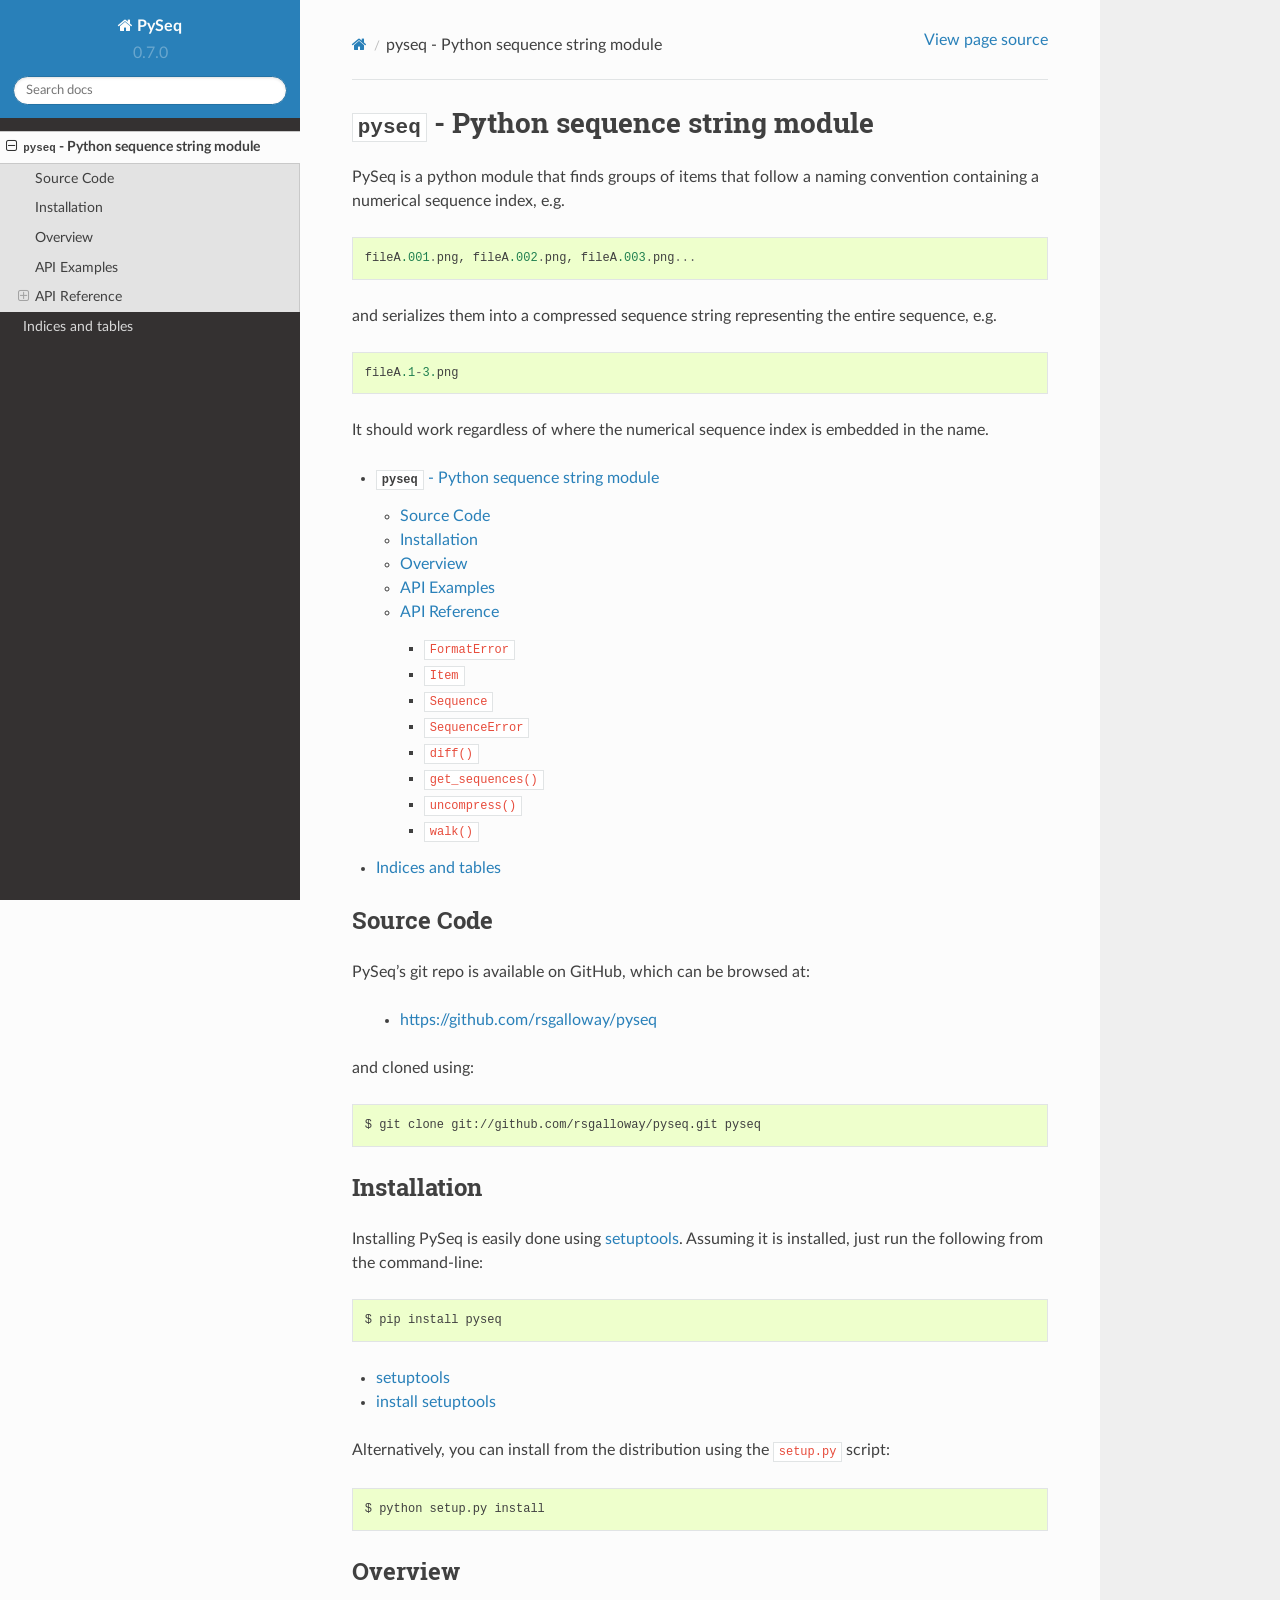
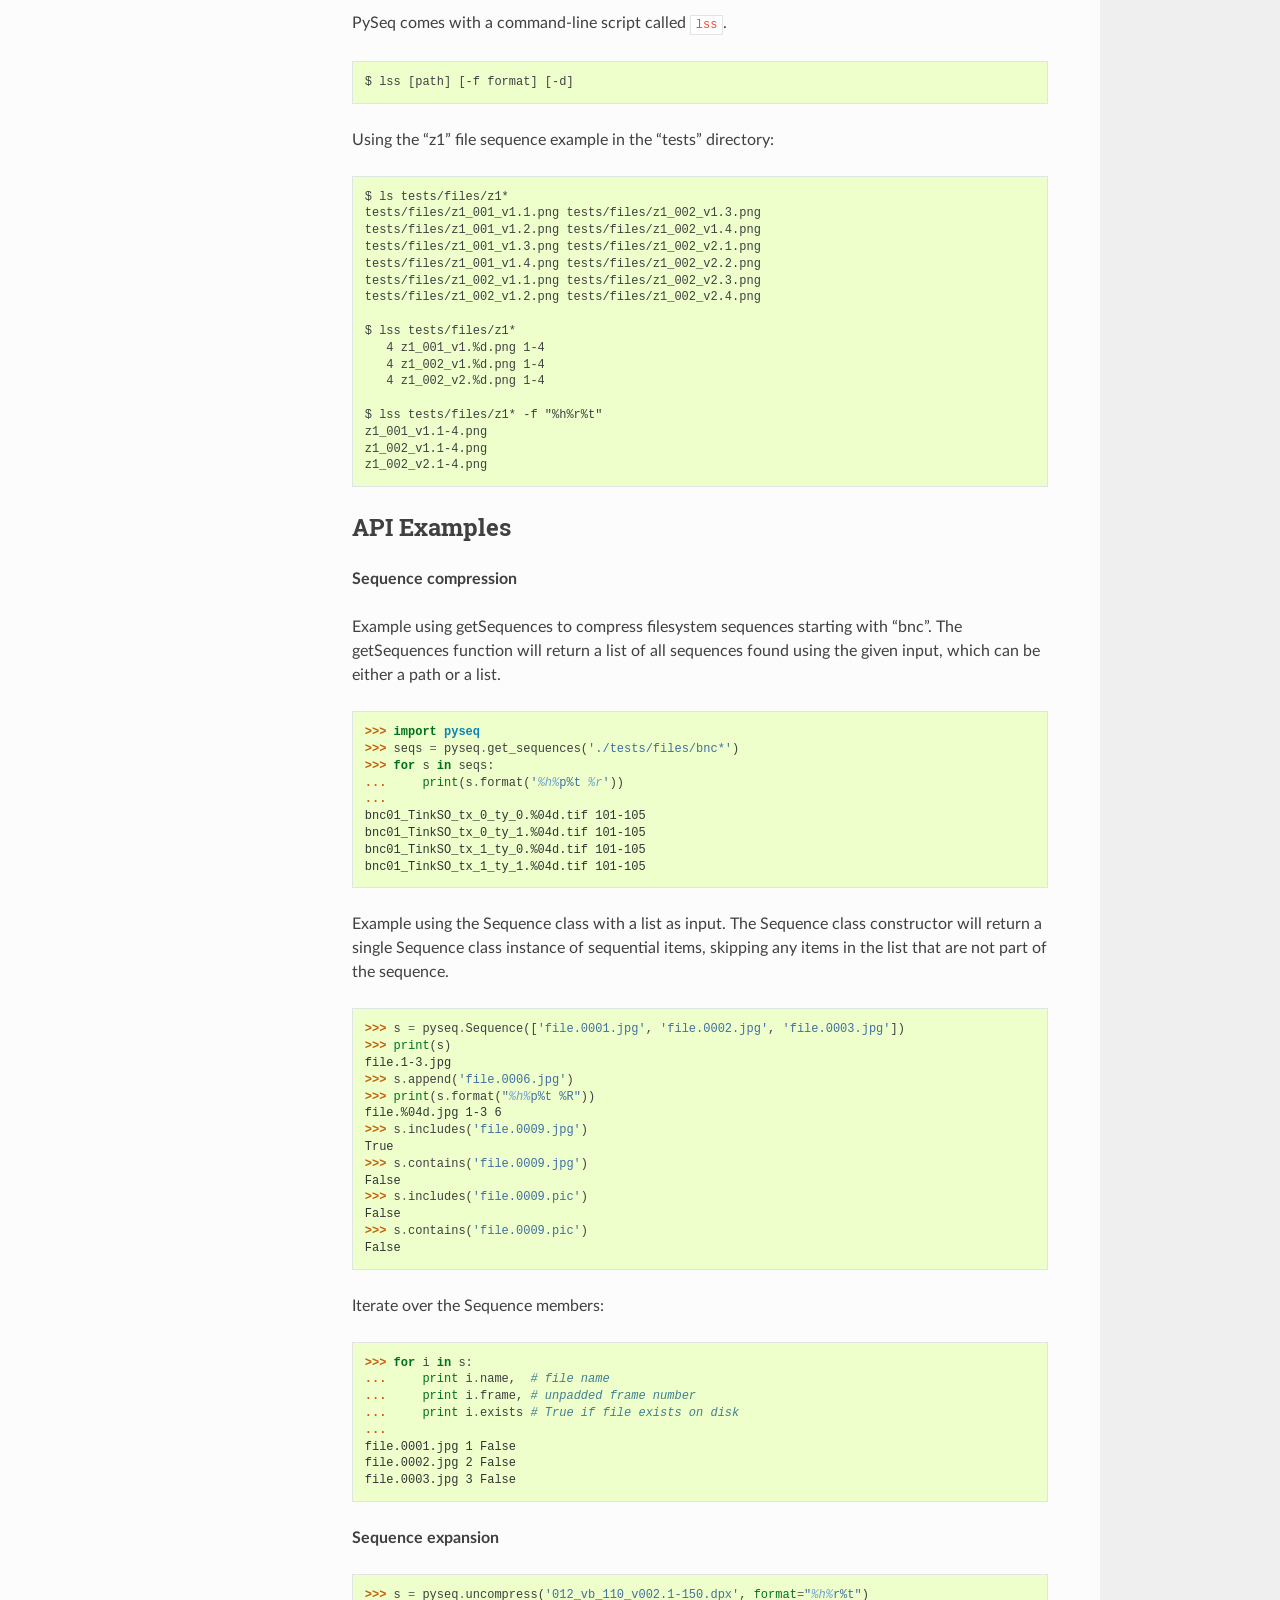
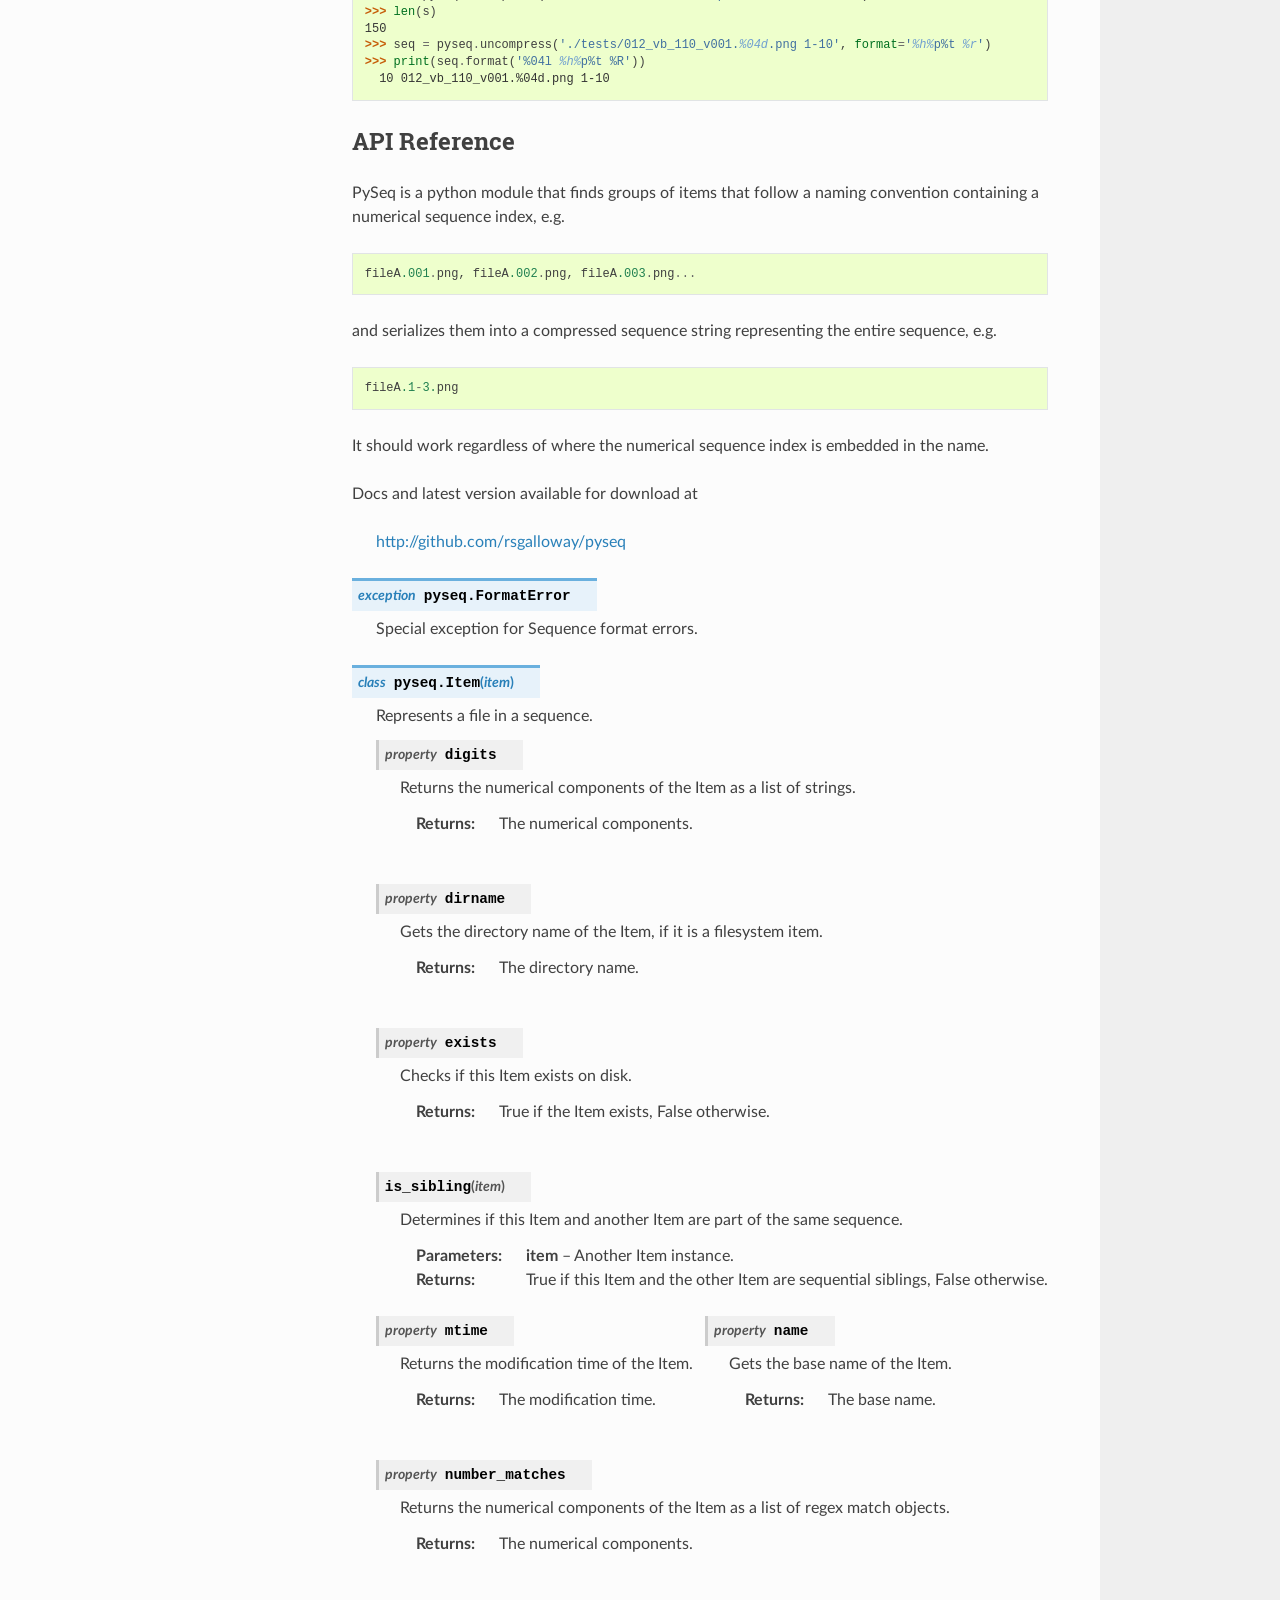
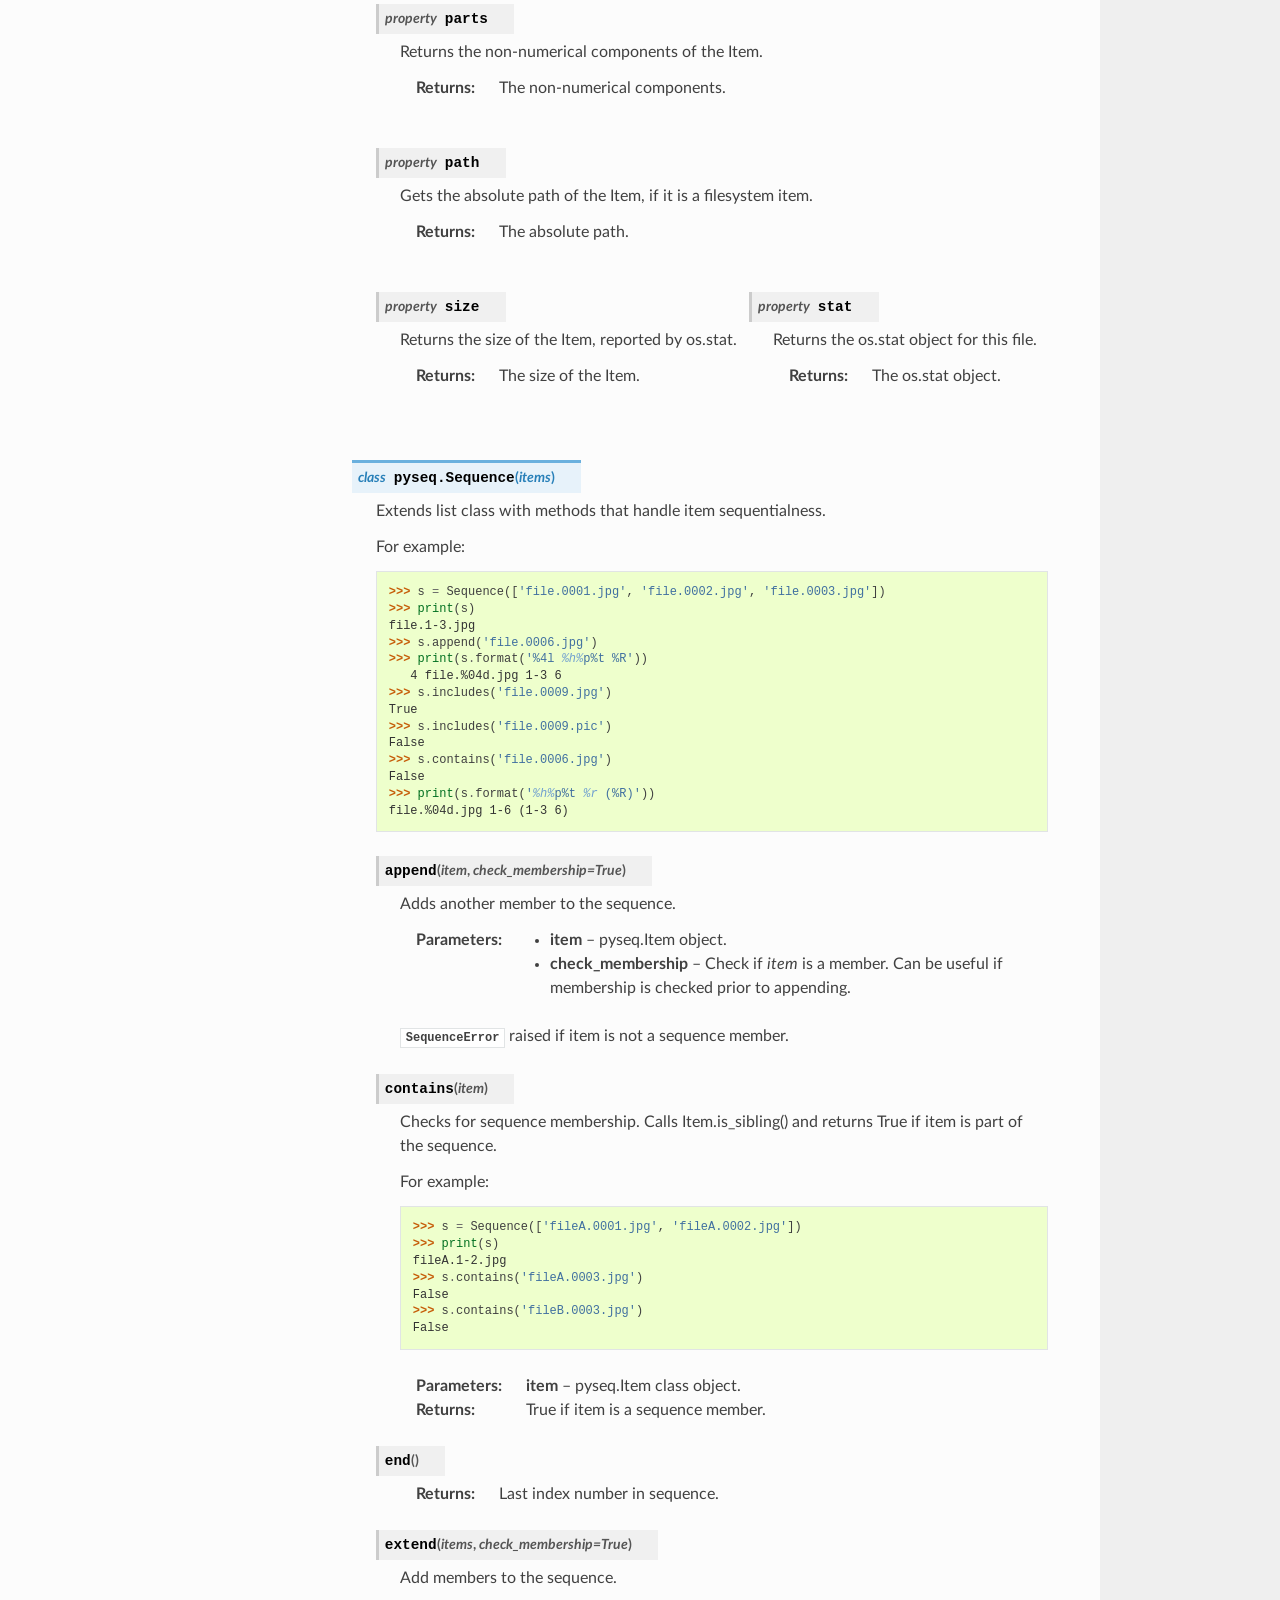
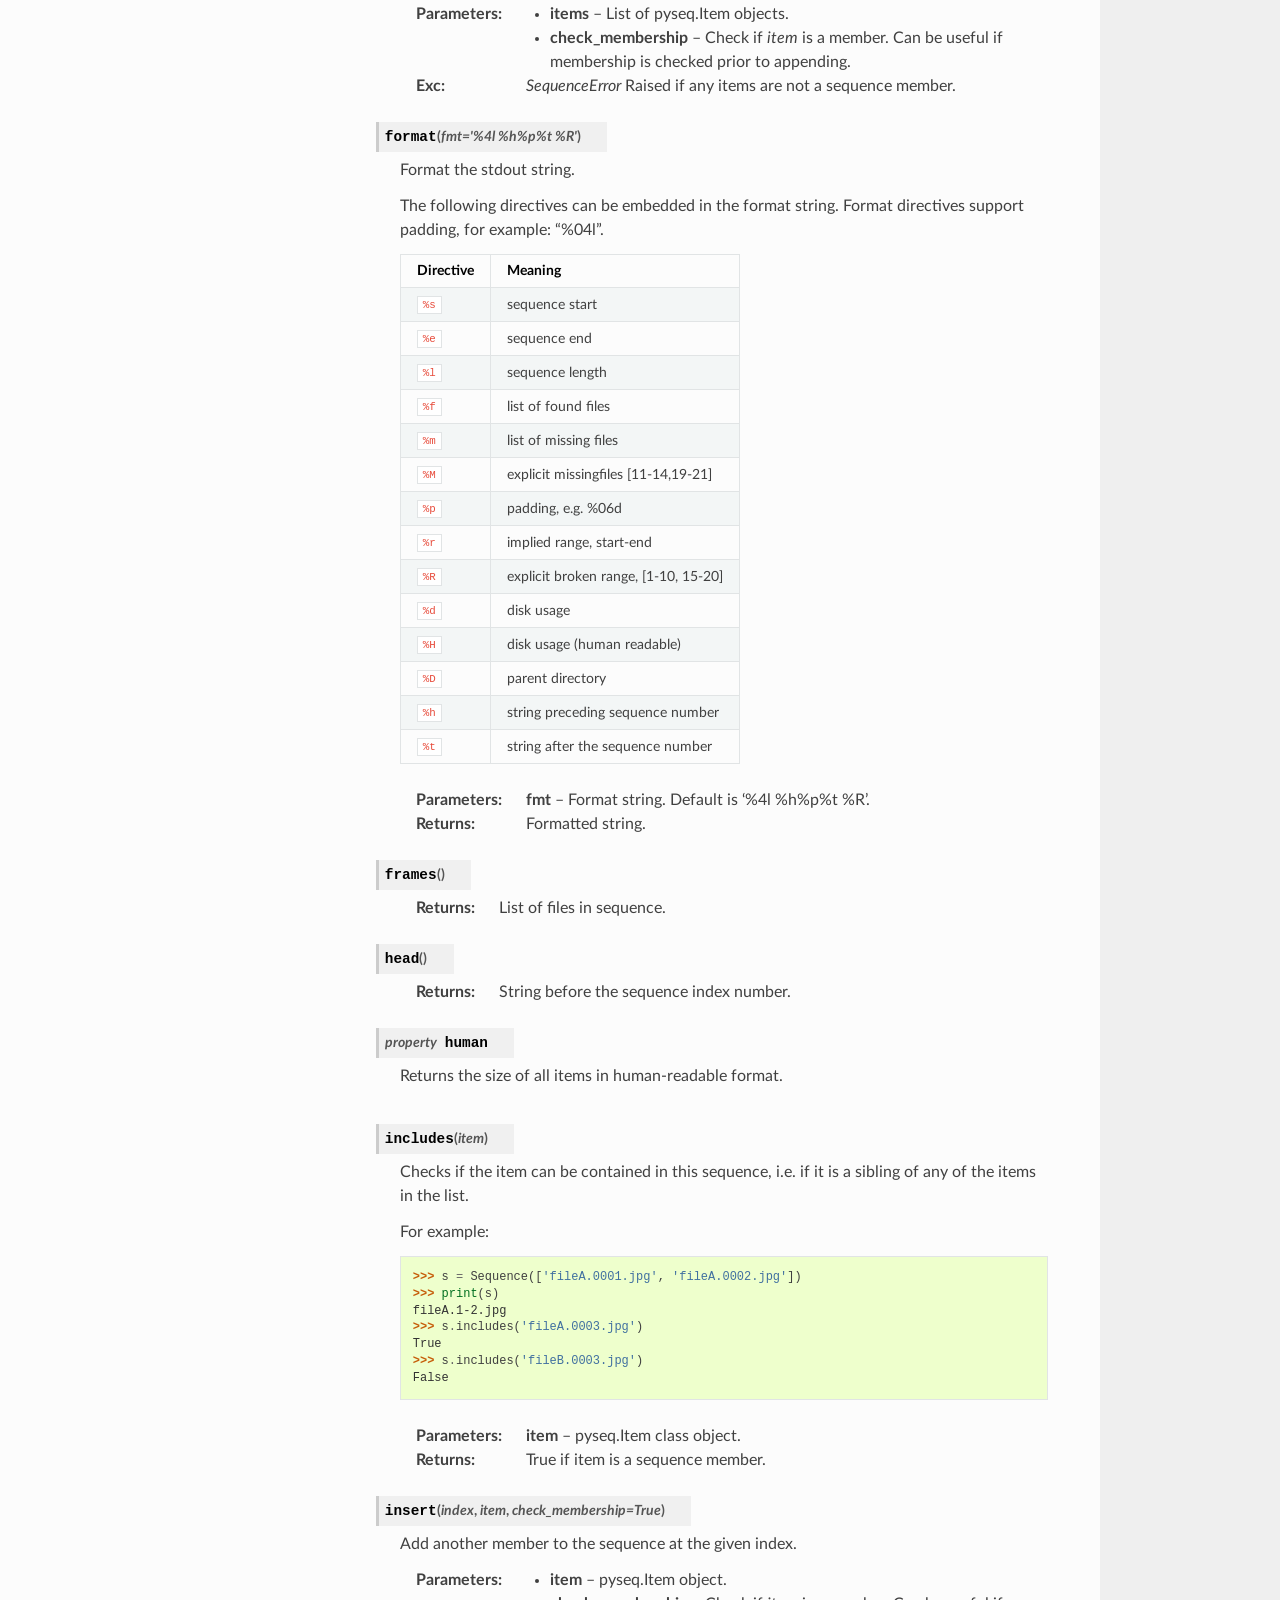
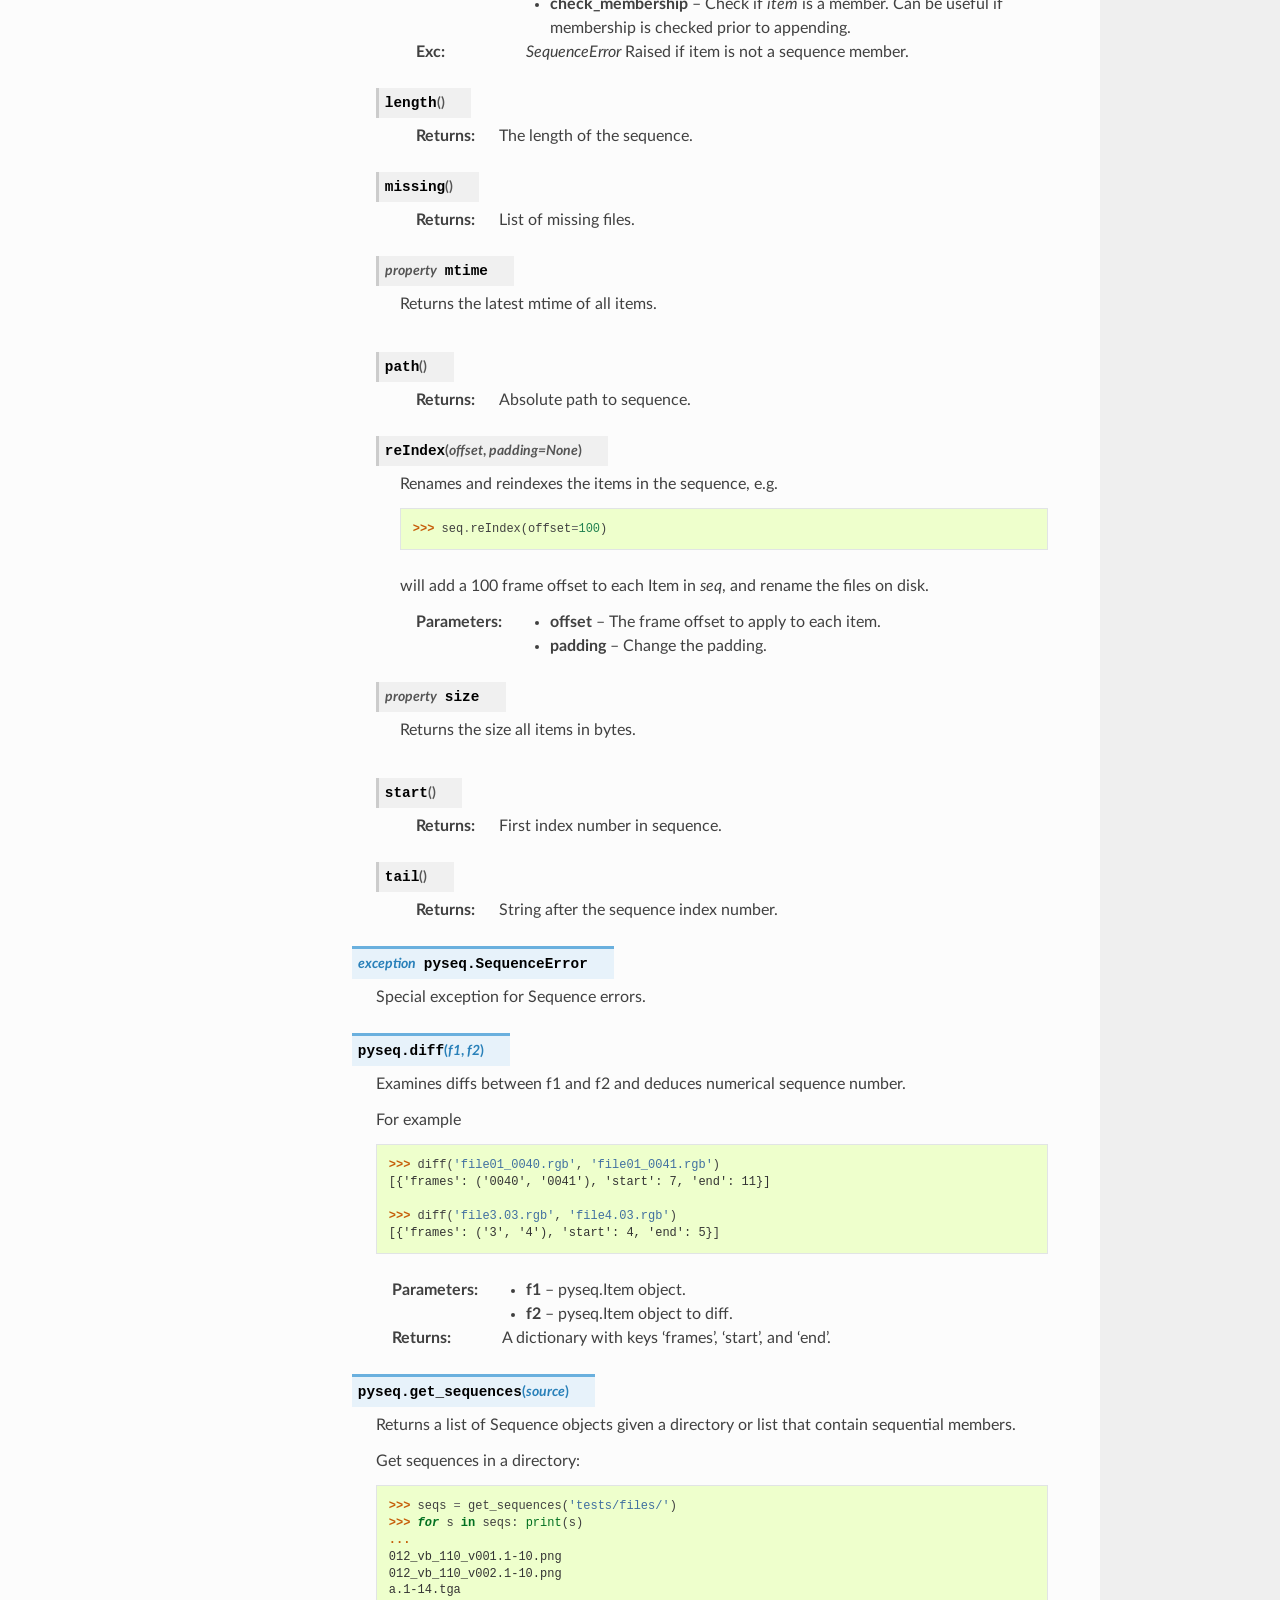
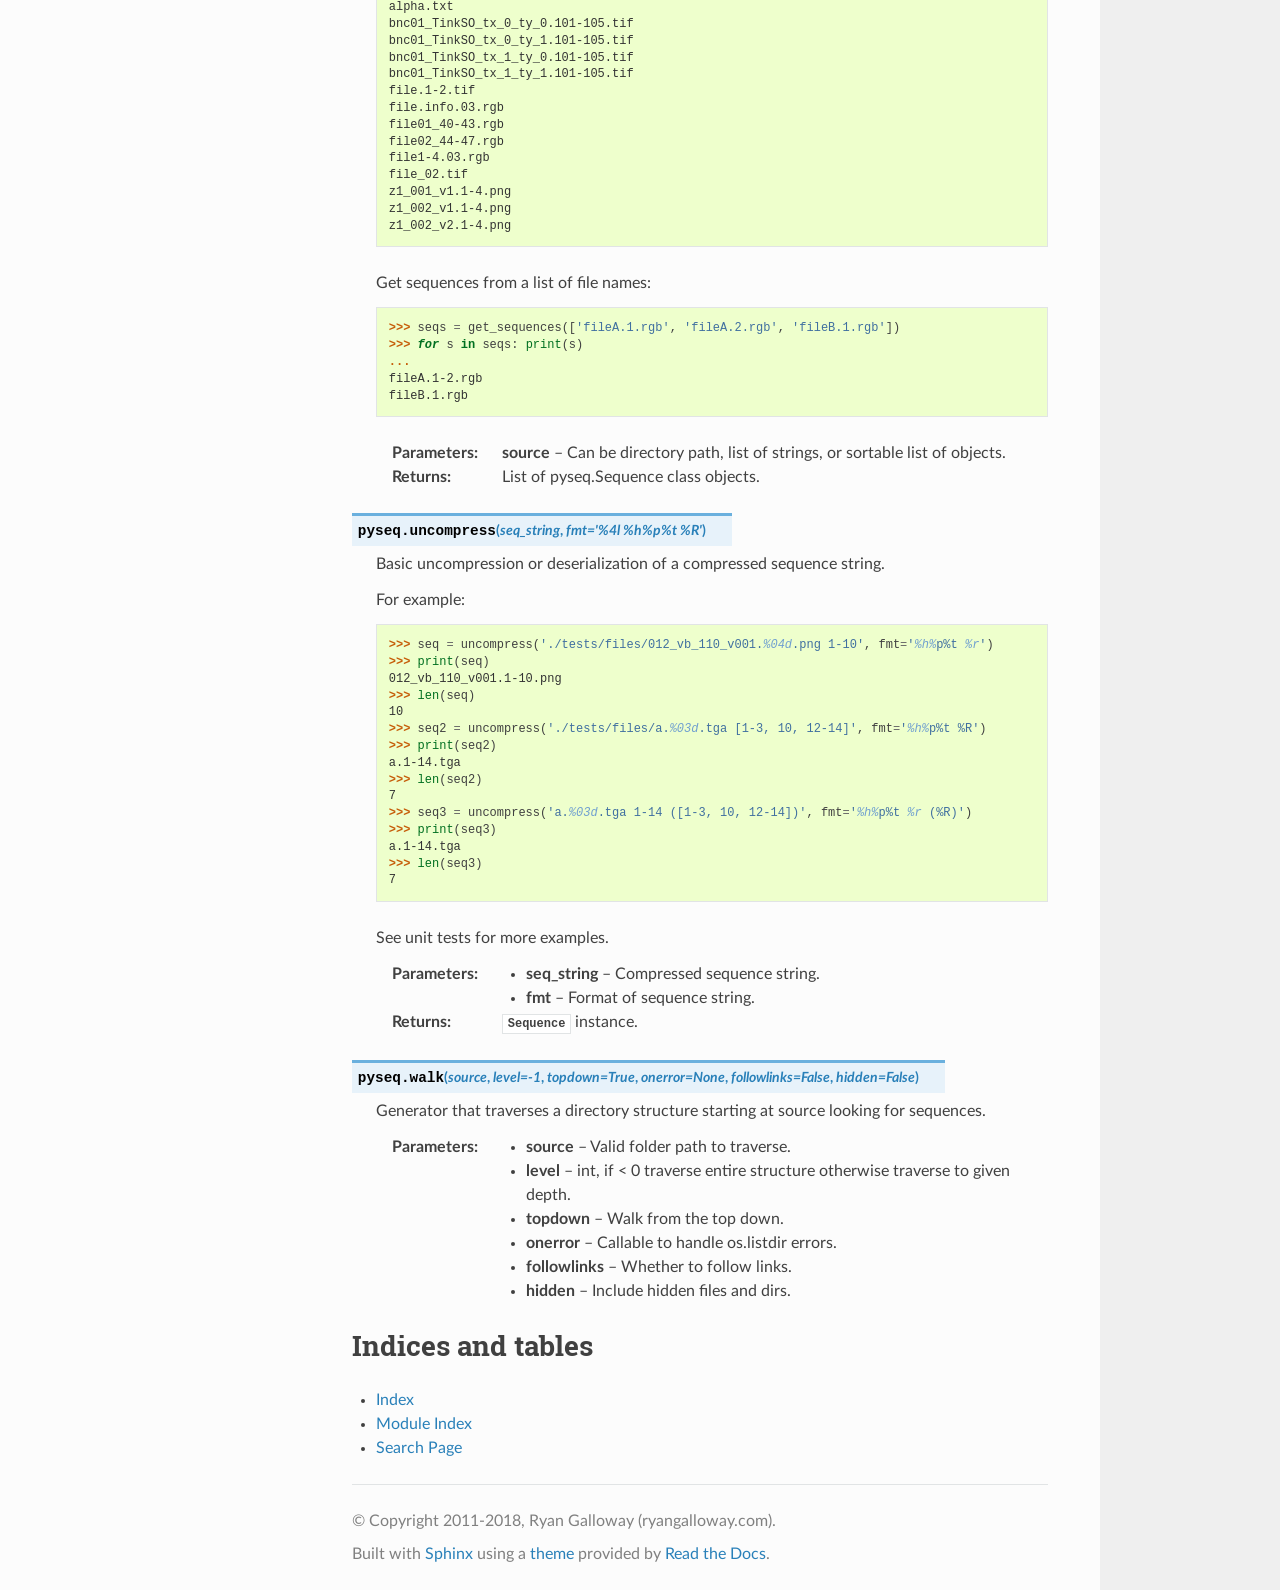
<file: index.html>
<!DOCTYPE html>
<html class="writer-html5" lang="en">
<head>
  <meta charset="utf-8" /><meta name="viewport" content="width=device-width, initial-scale=1" />

  <meta name="viewport" content="width=device-width, initial-scale=1.0" />
  <title>pyseq - Python sequence string module &mdash; PySeq 0.7.0 documentation</title>
      <link rel="stylesheet" type="text/css" href="_static/pygments.css?v=fa44fd50" />
      <link rel="stylesheet" type="text/css" href="_static/css/theme.css?v=19f00094" />

  
  <!--[if lt IE 9]>
    <script src="_static/js/html5shiv.min.js"></script>
  <![endif]-->
  
        <script src="_static/jquery.js?v=5d32c60e"></script>
        <script src="_static/_sphinx_javascript_frameworks_compat.js?v=2cd50e6c"></script>
        <script data-url_root="./" id="documentation_options" src="_static/documentation_options.js?v=dc072ff8"></script>
        <script src="_static/doctools.js?v=888ff710"></script>
        <script src="_static/sphinx_highlight.js?v=4825356b"></script>
    <script src="_static/js/theme.js"></script>
    <link rel="index" title="Index" href="genindex.html" />
    <link rel="search" title="Search" href="search.html" /> 
</head>

<body class="wy-body-for-nav"> 
  <div class="wy-grid-for-nav">
    <nav data-toggle="wy-nav-shift" class="wy-nav-side">
      <div class="wy-side-scroll">
        <div class="wy-side-nav-search" >

          
          
          <a href="#" class="icon icon-home">
            PySeq
          </a>
              <div class="version">
                0.7.0
              </div>
<div role="search">
  <form id="rtd-search-form" class="wy-form" action="search.html" method="get">
    <input type="text" name="q" placeholder="Search docs" aria-label="Search docs" />
    <input type="hidden" name="check_keywords" value="yes" />
    <input type="hidden" name="area" value="default" />
  </form>
</div>
        </div><div class="wy-menu wy-menu-vertical" data-spy="affix" role="navigation" aria-label="Navigation menu">
              <ul class="current">
<li class="toctree-l1 current"><a class="current reference internal" href="#"><code class="xref py py-mod docutils literal notranslate"><span class="pre">pyseq</span></code> - Python sequence string module</a><ul>
<li class="toctree-l2"><a class="reference internal" href="#source-code">Source Code</a></li>
<li class="toctree-l2"><a class="reference internal" href="#installation">Installation</a></li>
<li class="toctree-l2"><a class="reference internal" href="#overview">Overview</a></li>
<li class="toctree-l2"><a class="reference internal" href="#api-examples">API Examples</a></li>
<li class="toctree-l2"><a class="reference internal" href="#api-reference">API Reference</a><ul>
<li class="toctree-l3"><a class="reference internal" href="#pyseq.FormatError"><code class="docutils literal notranslate"><span class="pre">FormatError</span></code></a></li>
<li class="toctree-l3"><a class="reference internal" href="#pyseq.Item"><code class="docutils literal notranslate"><span class="pre">Item</span></code></a><ul>
<li class="toctree-l4"><a class="reference internal" href="#pyseq.Item.digits"><code class="docutils literal notranslate"><span class="pre">Item.digits</span></code></a></li>
<li class="toctree-l4"><a class="reference internal" href="#pyseq.Item.dirname"><code class="docutils literal notranslate"><span class="pre">Item.dirname</span></code></a></li>
<li class="toctree-l4"><a class="reference internal" href="#pyseq.Item.exists"><code class="docutils literal notranslate"><span class="pre">Item.exists</span></code></a></li>
<li class="toctree-l4"><a class="reference internal" href="#pyseq.Item.is_sibling"><code class="docutils literal notranslate"><span class="pre">Item.is_sibling()</span></code></a></li>
<li class="toctree-l4"><a class="reference internal" href="#pyseq.Item.mtime"><code class="docutils literal notranslate"><span class="pre">Item.mtime</span></code></a></li>
<li class="toctree-l4"><a class="reference internal" href="#pyseq.Item.name"><code class="docutils literal notranslate"><span class="pre">Item.name</span></code></a></li>
<li class="toctree-l4"><a class="reference internal" href="#pyseq.Item.number_matches"><code class="docutils literal notranslate"><span class="pre">Item.number_matches</span></code></a></li>
<li class="toctree-l4"><a class="reference internal" href="#pyseq.Item.parts"><code class="docutils literal notranslate"><span class="pre">Item.parts</span></code></a></li>
<li class="toctree-l4"><a class="reference internal" href="#pyseq.Item.path"><code class="docutils literal notranslate"><span class="pre">Item.path</span></code></a></li>
<li class="toctree-l4"><a class="reference internal" href="#pyseq.Item.size"><code class="docutils literal notranslate"><span class="pre">Item.size</span></code></a></li>
<li class="toctree-l4"><a class="reference internal" href="#pyseq.Item.stat"><code class="docutils literal notranslate"><span class="pre">Item.stat</span></code></a></li>
</ul>
</li>
<li class="toctree-l3"><a class="reference internal" href="#pyseq.Sequence"><code class="docutils literal notranslate"><span class="pre">Sequence</span></code></a><ul>
<li class="toctree-l4"><a class="reference internal" href="#pyseq.Sequence.append"><code class="docutils literal notranslate"><span class="pre">Sequence.append()</span></code></a></li>
<li class="toctree-l4"><a class="reference internal" href="#pyseq.Sequence.contains"><code class="docutils literal notranslate"><span class="pre">Sequence.contains()</span></code></a></li>
<li class="toctree-l4"><a class="reference internal" href="#pyseq.Sequence.end"><code class="docutils literal notranslate"><span class="pre">Sequence.end()</span></code></a></li>
<li class="toctree-l4"><a class="reference internal" href="#pyseq.Sequence.extend"><code class="docutils literal notranslate"><span class="pre">Sequence.extend()</span></code></a></li>
<li class="toctree-l4"><a class="reference internal" href="#pyseq.Sequence.format"><code class="docutils literal notranslate"><span class="pre">Sequence.format()</span></code></a></li>
<li class="toctree-l4"><a class="reference internal" href="#pyseq.Sequence.frames"><code class="docutils literal notranslate"><span class="pre">Sequence.frames()</span></code></a></li>
<li class="toctree-l4"><a class="reference internal" href="#pyseq.Sequence.head"><code class="docutils literal notranslate"><span class="pre">Sequence.head()</span></code></a></li>
<li class="toctree-l4"><a class="reference internal" href="#pyseq.Sequence.human"><code class="docutils literal notranslate"><span class="pre">Sequence.human</span></code></a></li>
<li class="toctree-l4"><a class="reference internal" href="#pyseq.Sequence.includes"><code class="docutils literal notranslate"><span class="pre">Sequence.includes()</span></code></a></li>
<li class="toctree-l4"><a class="reference internal" href="#pyseq.Sequence.insert"><code class="docutils literal notranslate"><span class="pre">Sequence.insert()</span></code></a></li>
<li class="toctree-l4"><a class="reference internal" href="#pyseq.Sequence.length"><code class="docutils literal notranslate"><span class="pre">Sequence.length()</span></code></a></li>
<li class="toctree-l4"><a class="reference internal" href="#pyseq.Sequence.missing"><code class="docutils literal notranslate"><span class="pre">Sequence.missing()</span></code></a></li>
<li class="toctree-l4"><a class="reference internal" href="#pyseq.Sequence.mtime"><code class="docutils literal notranslate"><span class="pre">Sequence.mtime</span></code></a></li>
<li class="toctree-l4"><a class="reference internal" href="#pyseq.Sequence.path"><code class="docutils literal notranslate"><span class="pre">Sequence.path()</span></code></a></li>
<li class="toctree-l4"><a class="reference internal" href="#pyseq.Sequence.reIndex"><code class="docutils literal notranslate"><span class="pre">Sequence.reIndex()</span></code></a></li>
<li class="toctree-l4"><a class="reference internal" href="#pyseq.Sequence.size"><code class="docutils literal notranslate"><span class="pre">Sequence.size</span></code></a></li>
<li class="toctree-l4"><a class="reference internal" href="#pyseq.Sequence.start"><code class="docutils literal notranslate"><span class="pre">Sequence.start()</span></code></a></li>
<li class="toctree-l4"><a class="reference internal" href="#pyseq.Sequence.tail"><code class="docutils literal notranslate"><span class="pre">Sequence.tail()</span></code></a></li>
</ul>
</li>
<li class="toctree-l3"><a class="reference internal" href="#pyseq.SequenceError"><code class="docutils literal notranslate"><span class="pre">SequenceError</span></code></a></li>
<li class="toctree-l3"><a class="reference internal" href="#pyseq.diff"><code class="docutils literal notranslate"><span class="pre">diff()</span></code></a></li>
<li class="toctree-l3"><a class="reference internal" href="#pyseq.get_sequences"><code class="docutils literal notranslate"><span class="pre">get_sequences()</span></code></a></li>
<li class="toctree-l3"><a class="reference internal" href="#pyseq.uncompress"><code class="docutils literal notranslate"><span class="pre">uncompress()</span></code></a></li>
<li class="toctree-l3"><a class="reference internal" href="#pyseq.walk"><code class="docutils literal notranslate"><span class="pre">walk()</span></code></a></li>
</ul>
</li>
</ul>
</li>
<li class="toctree-l1"><a class="reference internal" href="#indices-and-tables">Indices and tables</a></li>
</ul>

        </div>
      </div>
    </nav>

    <section data-toggle="wy-nav-shift" class="wy-nav-content-wrap"><nav class="wy-nav-top" aria-label="Mobile navigation menu" >
          <i data-toggle="wy-nav-top" class="fa fa-bars"></i>
          <a href="#">PySeq</a>
      </nav>

      <div class="wy-nav-content">
        <div class="rst-content">
          <div role="navigation" aria-label="Page navigation">
  <ul class="wy-breadcrumbs">
      <li><a href="#" class="icon icon-home" aria-label="Home"></a></li>
      <li class="breadcrumb-item active"><code class="xref py py-mod docutils literal notranslate"><span class="pre">pyseq</span></code> - Python sequence string module</li>
      <li class="wy-breadcrumbs-aside">
            <a href="_sources/index.rst.txt" rel="nofollow"> View page source</a>
      </li>
  </ul>
  <hr/>
</div>
          <div role="main" class="document" itemscope="itemscope" itemtype="http://schema.org/Article">
           <div itemprop="articleBody">
             
  <section id="pyseq-python-sequence-string-module">
<h1><a class="reference internal" href="#module-pyseq" title="pyseq"><code class="xref py py-mod docutils literal notranslate"><span class="pre">pyseq</span></code></a> - Python sequence string module<a class="headerlink" href="#pyseq-python-sequence-string-module" title="Permalink to this heading"></a></h1>
<p>PySeq is a python module that finds groups of items that follow a naming
convention containing a numerical sequence index, e.g.</p>
<div class="highlight-default notranslate"><div class="highlight"><pre><span></span><span class="n">fileA</span><span class="mf">.001</span><span class="o">.</span><span class="n">png</span><span class="p">,</span> <span class="n">fileA</span><span class="mf">.002</span><span class="o">.</span><span class="n">png</span><span class="p">,</span> <span class="n">fileA</span><span class="mf">.003</span><span class="o">.</span><span class="n">png</span><span class="o">...</span>
</pre></div>
</div>
<p>and serializes them into a compressed sequence string representing the entire
sequence, e.g.</p>
<div class="highlight-default notranslate"><div class="highlight"><pre><span></span><span class="n">fileA</span><span class="mf">.1</span><span class="o">-</span><span class="mf">3.</span><span class="n">png</span>
</pre></div>
</div>
<p>It should work regardless of where the numerical sequence index is embedded
in the name.</p>
<div class="toctree-wrapper compound">
<ul class="current">
<li class="toctree-l1 current"><a class="current reference internal" href="#"><code class="xref py py-mod docutils literal notranslate"><span class="pre">pyseq</span></code> - Python sequence string module</a><ul>
<li class="toctree-l2"><a class="reference internal" href="#source-code">Source Code</a></li>
<li class="toctree-l2"><a class="reference internal" href="#installation">Installation</a></li>
<li class="toctree-l2"><a class="reference internal" href="#overview">Overview</a></li>
<li class="toctree-l2"><a class="reference internal" href="#api-examples">API Examples</a></li>
<li class="toctree-l2"><a class="reference internal" href="#api-reference">API Reference</a><ul>
<li class="toctree-l3"><a class="reference internal" href="#pyseq.FormatError"><code class="docutils literal notranslate"><span class="pre">FormatError</span></code></a></li>
<li class="toctree-l3"><a class="reference internal" href="#pyseq.Item"><code class="docutils literal notranslate"><span class="pre">Item</span></code></a></li>
<li class="toctree-l3"><a class="reference internal" href="#pyseq.Sequence"><code class="docutils literal notranslate"><span class="pre">Sequence</span></code></a></li>
<li class="toctree-l3"><a class="reference internal" href="#pyseq.SequenceError"><code class="docutils literal notranslate"><span class="pre">SequenceError</span></code></a></li>
<li class="toctree-l3"><a class="reference internal" href="#pyseq.diff"><code class="docutils literal notranslate"><span class="pre">diff()</span></code></a></li>
<li class="toctree-l3"><a class="reference internal" href="#pyseq.get_sequences"><code class="docutils literal notranslate"><span class="pre">get_sequences()</span></code></a></li>
<li class="toctree-l3"><a class="reference internal" href="#pyseq.uncompress"><code class="docutils literal notranslate"><span class="pre">uncompress()</span></code></a></li>
<li class="toctree-l3"><a class="reference internal" href="#pyseq.walk"><code class="docutils literal notranslate"><span class="pre">walk()</span></code></a></li>
</ul>
</li>
</ul>
</li>
<li class="toctree-l1"><a class="reference internal" href="#indices-and-tables">Indices and tables</a></li>
</ul>
</div>
<section id="source-code">
<h2>Source Code<a class="headerlink" href="#source-code" title="Permalink to this heading"></a></h2>
<p>PySeq’s git repo is available on GitHub, which can be browsed at:</p>
<blockquote>
<div><ul class="simple">
<li><p><a class="reference external" href="https://github.com/rsgalloway/pyseq">https://github.com/rsgalloway/pyseq</a></p></li>
</ul>
</div></blockquote>
<p>and cloned using:</p>
<div class="highlight-default notranslate"><div class="highlight"><pre><span></span>$ git clone git://github.com/rsgalloway/pyseq.git pyseq
</pre></div>
</div>
</section>
<section id="installation">
<h2>Installation<a class="headerlink" href="#installation" title="Permalink to this heading"></a></h2>
<p>Installing PySeq is easily done using <a class="reference external" href="http://peak.telecommunity.com/DevCenter/setuptools">setuptools</a>. Assuming it is
installed, just run the following from the command-line:</p>
<div class="highlight-none notranslate"><div class="highlight"><pre><span></span>$ pip install pyseq
</pre></div>
</div>
<ul class="simple">
<li><p><a class="reference external" href="http://peak.telecommunity.com/DevCenter/setuptools">setuptools</a></p></li>
<li><p><a class="reference external" href="http://peak.telecommunity.com/DevCenter/EasyInstall#installation-instructions">install setuptools</a></p></li>
</ul>
<p>Alternatively, you can install from the distribution using the <code class="docutils literal notranslate"><span class="pre">setup.py</span></code>
script:</p>
<div class="highlight-none notranslate"><div class="highlight"><pre><span></span>$ python setup.py install
</pre></div>
</div>
</section>
<section id="overview">
<h2>Overview<a class="headerlink" href="#overview" title="Permalink to this heading"></a></h2>
<p>PySeq comes with a command-line script called <code class="docutils literal notranslate"><span class="pre">lss</span></code>.</p>
<div class="highlight-none notranslate"><div class="highlight"><pre><span></span>$ lss [path] [-f format] [-d]
</pre></div>
</div>
<p>Using the “z1” file sequence example in the “tests” directory:</p>
<div class="highlight-default notranslate"><div class="highlight"><pre><span></span>$ ls tests/files/z1*
tests/files/z1_001_v1.1.png tests/files/z1_002_v1.3.png
tests/files/z1_001_v1.2.png tests/files/z1_002_v1.4.png
tests/files/z1_001_v1.3.png tests/files/z1_002_v2.1.png
tests/files/z1_001_v1.4.png tests/files/z1_002_v2.2.png
tests/files/z1_002_v1.1.png tests/files/z1_002_v2.3.png
tests/files/z1_002_v1.2.png tests/files/z1_002_v2.4.png

$ lss tests/files/z1*
   4 z1_001_v1.%d.png 1-4
   4 z1_002_v1.%d.png 1-4
   4 z1_002_v2.%d.png 1-4

$ lss tests/files/z1* -f &quot;%h%r%t&quot;
z1_001_v1.1-4.png
z1_002_v1.1-4.png
z1_002_v2.1-4.png
</pre></div>
</div>
</section>
<section id="api-examples">
<h2>API Examples<a class="headerlink" href="#api-examples" title="Permalink to this heading"></a></h2>
<p><strong>Sequence compression</strong></p>
<p>Example using getSequences to compress filesystem sequences starting with “bnc”. The getSequences
function will return a list of all sequences found using the given input, which can be either a path
or a list.</p>
<div class="highlight-default notranslate"><div class="highlight"><pre><span></span><span class="gp">&gt;&gt;&gt; </span><span class="kn">import</span> <span class="nn">pyseq</span>
<span class="gp">&gt;&gt;&gt; </span><span class="n">seqs</span> <span class="o">=</span> <span class="n">pyseq</span><span class="o">.</span><span class="n">get_sequences</span><span class="p">(</span><span class="s1">&#39;./tests/files/bnc*&#39;</span><span class="p">)</span>
<span class="gp">&gt;&gt;&gt; </span><span class="k">for</span> <span class="n">s</span> <span class="ow">in</span> <span class="n">seqs</span><span class="p">:</span>
<span class="gp">... </span>    <span class="nb">print</span><span class="p">(</span><span class="n">s</span><span class="o">.</span><span class="n">format</span><span class="p">(</span><span class="s1">&#39;</span><span class="si">%h%</span><span class="s1">p%t </span><span class="si">%r</span><span class="s1">&#39;</span><span class="p">))</span>
<span class="gp">...</span>
<span class="go">bnc01_TinkSO_tx_0_ty_0.%04d.tif 101-105</span>
<span class="go">bnc01_TinkSO_tx_0_ty_1.%04d.tif 101-105</span>
<span class="go">bnc01_TinkSO_tx_1_ty_0.%04d.tif 101-105</span>
<span class="go">bnc01_TinkSO_tx_1_ty_1.%04d.tif 101-105</span>
</pre></div>
</div>
<p>Example using the Sequence class with a list as input. The Sequence class constructor will return a
single Sequence class instance of sequential items, skipping any items in the list that are not part
of the sequence.</p>
<div class="highlight-default notranslate"><div class="highlight"><pre><span></span><span class="gp">&gt;&gt;&gt; </span><span class="n">s</span> <span class="o">=</span> <span class="n">pyseq</span><span class="o">.</span><span class="n">Sequence</span><span class="p">([</span><span class="s1">&#39;file.0001.jpg&#39;</span><span class="p">,</span> <span class="s1">&#39;file.0002.jpg&#39;</span><span class="p">,</span> <span class="s1">&#39;file.0003.jpg&#39;</span><span class="p">])</span>
<span class="gp">&gt;&gt;&gt; </span><span class="nb">print</span><span class="p">(</span><span class="n">s</span><span class="p">)</span>
<span class="go">file.1-3.jpg</span>
<span class="gp">&gt;&gt;&gt; </span><span class="n">s</span><span class="o">.</span><span class="n">append</span><span class="p">(</span><span class="s1">&#39;file.0006.jpg&#39;</span><span class="p">)</span>
<span class="gp">&gt;&gt;&gt; </span><span class="nb">print</span><span class="p">(</span><span class="n">s</span><span class="o">.</span><span class="n">format</span><span class="p">(</span><span class="s2">&quot;</span><span class="si">%h%</span><span class="s2">p%t %R&quot;</span><span class="p">))</span>
<span class="go">file.%04d.jpg 1-3 6</span>
<span class="gp">&gt;&gt;&gt; </span><span class="n">s</span><span class="o">.</span><span class="n">includes</span><span class="p">(</span><span class="s1">&#39;file.0009.jpg&#39;</span><span class="p">)</span>
<span class="go">True</span>
<span class="gp">&gt;&gt;&gt; </span><span class="n">s</span><span class="o">.</span><span class="n">contains</span><span class="p">(</span><span class="s1">&#39;file.0009.jpg&#39;</span><span class="p">)</span>
<span class="go">False</span>
<span class="gp">&gt;&gt;&gt; </span><span class="n">s</span><span class="o">.</span><span class="n">includes</span><span class="p">(</span><span class="s1">&#39;file.0009.pic&#39;</span><span class="p">)</span>
<span class="go">False</span>
<span class="gp">&gt;&gt;&gt; </span><span class="n">s</span><span class="o">.</span><span class="n">contains</span><span class="p">(</span><span class="s1">&#39;file.0009.pic&#39;</span><span class="p">)</span>
<span class="go">False</span>
</pre></div>
</div>
<p>Iterate over the Sequence members:</p>
<div class="highlight-default notranslate"><div class="highlight"><pre><span></span><span class="gp">&gt;&gt;&gt; </span><span class="k">for</span> <span class="n">i</span> <span class="ow">in</span> <span class="n">s</span><span class="p">:</span>
<span class="gp">... </span>    <span class="nb">print</span> <span class="n">i</span><span class="o">.</span><span class="n">name</span><span class="p">,</span>  <span class="c1"># file name</span>
<span class="gp">... </span>    <span class="nb">print</span> <span class="n">i</span><span class="o">.</span><span class="n">frame</span><span class="p">,</span> <span class="c1"># unpadded frame number</span>
<span class="gp">... </span>    <span class="nb">print</span> <span class="n">i</span><span class="o">.</span><span class="n">exists</span> <span class="c1"># True if file exists on disk</span>
<span class="gp">...</span>
<span class="go">file.0001.jpg 1 False</span>
<span class="go">file.0002.jpg 2 False</span>
<span class="go">file.0003.jpg 3 False</span>
</pre></div>
</div>
<p><strong>Sequence expansion</strong></p>
<div class="doctest highlight-default notranslate"><div class="highlight"><pre><span></span><span class="gp">&gt;&gt;&gt; </span><span class="n">s</span> <span class="o">=</span> <span class="n">pyseq</span><span class="o">.</span><span class="n">uncompress</span><span class="p">(</span><span class="s1">&#39;012_vb_110_v002.1-150.dpx&#39;</span><span class="p">,</span> <span class="nb">format</span><span class="o">=</span><span class="s2">&quot;</span><span class="si">%h%</span><span class="s2">r%t&quot;</span><span class="p">)</span>
<span class="gp">&gt;&gt;&gt; </span><span class="nb">len</span><span class="p">(</span><span class="n">s</span><span class="p">)</span>
<span class="go">150</span>
<span class="gp">&gt;&gt;&gt; </span><span class="n">seq</span> <span class="o">=</span> <span class="n">pyseq</span><span class="o">.</span><span class="n">uncompress</span><span class="p">(</span><span class="s1">&#39;./tests/012_vb_110_v001.</span><span class="si">%04d</span><span class="s1">.png 1-10&#39;</span><span class="p">,</span> <span class="nb">format</span><span class="o">=</span><span class="s1">&#39;</span><span class="si">%h%</span><span class="s1">p%t </span><span class="si">%r</span><span class="s1">&#39;</span><span class="p">)</span>
<span class="gp">&gt;&gt;&gt; </span><span class="nb">print</span><span class="p">(</span><span class="n">seq</span><span class="o">.</span><span class="n">format</span><span class="p">(</span><span class="s1">&#39;%04l </span><span class="si">%h%</span><span class="s1">p%t %R&#39;</span><span class="p">))</span>
<span class="go">  10 012_vb_110_v001.%04d.png 1-10</span>
</pre></div>
</div>
</section>
<section id="api-reference">
<h2>API Reference<a class="headerlink" href="#api-reference" title="Permalink to this heading"></a></h2>
<div class="toctree-wrapper compound">
</div>
<span class="target" id="module-pyseq"></span><p>PySeq is a python module that finds groups of items that follow a naming
convention containing a numerical sequence index, e.g.</p>
<div class="highlight-default notranslate"><div class="highlight"><pre><span></span><span class="n">fileA</span><span class="mf">.001</span><span class="o">.</span><span class="n">png</span><span class="p">,</span> <span class="n">fileA</span><span class="mf">.002</span><span class="o">.</span><span class="n">png</span><span class="p">,</span> <span class="n">fileA</span><span class="mf">.003</span><span class="o">.</span><span class="n">png</span><span class="o">...</span>
</pre></div>
</div>
<p>and serializes them into a compressed sequence string representing the entire
sequence, e.g.</p>
<div class="highlight-default notranslate"><div class="highlight"><pre><span></span><span class="n">fileA</span><span class="mf">.1</span><span class="o">-</span><span class="mf">3.</span><span class="n">png</span>
</pre></div>
</div>
<p>It should work regardless of where the numerical sequence index is embedded
in the name.</p>
<p>Docs and latest version available for download at</p>
<blockquote>
<div><p><a class="reference external" href="http://github.com/rsgalloway/pyseq">http://github.com/rsgalloway/pyseq</a></p>
</div></blockquote>
<dl class="py exception">
<dt class="sig sig-object py" id="pyseq.FormatError">
<em class="property"><span class="pre">exception</span><span class="w"> </span></em><span class="sig-prename descclassname"><span class="pre">pyseq.</span></span><span class="sig-name descname"><span class="pre">FormatError</span></span><a class="headerlink" href="#pyseq.FormatError" title="Permalink to this definition"></a></dt>
<dd><p>Special exception for Sequence format errors.</p>
</dd></dl>

<dl class="py class">
<dt class="sig sig-object py" id="pyseq.Item">
<em class="property"><span class="pre">class</span><span class="w"> </span></em><span class="sig-prename descclassname"><span class="pre">pyseq.</span></span><span class="sig-name descname"><span class="pre">Item</span></span><span class="sig-paren">(</span><em class="sig-param"><span class="n"><span class="pre">item</span></span></em><span class="sig-paren">)</span><a class="headerlink" href="#pyseq.Item" title="Permalink to this definition"></a></dt>
<dd><p>Represents a file in a sequence.</p>
<dl class="py property">
<dt class="sig sig-object py" id="pyseq.Item.digits">
<em class="property"><span class="pre">property</span><span class="w"> </span></em><span class="sig-name descname"><span class="pre">digits</span></span><a class="headerlink" href="#pyseq.Item.digits" title="Permalink to this definition"></a></dt>
<dd><p>Returns the numerical components of the Item as a list of strings.</p>
<dl class="field-list simple">
<dt class="field-odd">Returns<span class="colon">:</span></dt>
<dd class="field-odd"><p>The numerical components.</p>
</dd>
</dl>
</dd></dl>

<dl class="py property">
<dt class="sig sig-object py" id="pyseq.Item.dirname">
<em class="property"><span class="pre">property</span><span class="w"> </span></em><span class="sig-name descname"><span class="pre">dirname</span></span><a class="headerlink" href="#pyseq.Item.dirname" title="Permalink to this definition"></a></dt>
<dd><p>Gets the directory name of the Item, if it is a filesystem item.</p>
<dl class="field-list simple">
<dt class="field-odd">Returns<span class="colon">:</span></dt>
<dd class="field-odd"><p>The directory name.</p>
</dd>
</dl>
</dd></dl>

<dl class="py property">
<dt class="sig sig-object py" id="pyseq.Item.exists">
<em class="property"><span class="pre">property</span><span class="w"> </span></em><span class="sig-name descname"><span class="pre">exists</span></span><a class="headerlink" href="#pyseq.Item.exists" title="Permalink to this definition"></a></dt>
<dd><p>Checks if this Item exists on disk.</p>
<dl class="field-list simple">
<dt class="field-odd">Returns<span class="colon">:</span></dt>
<dd class="field-odd"><p>True if the Item exists, False otherwise.</p>
</dd>
</dl>
</dd></dl>

<dl class="py method">
<dt class="sig sig-object py" id="pyseq.Item.is_sibling">
<span class="sig-name descname"><span class="pre">is_sibling</span></span><span class="sig-paren">(</span><em class="sig-param"><span class="n"><span class="pre">item</span></span></em><span class="sig-paren">)</span><a class="headerlink" href="#pyseq.Item.is_sibling" title="Permalink to this definition"></a></dt>
<dd><p>Determines if this Item and another Item are part of the same sequence.</p>
<dl class="field-list simple">
<dt class="field-odd">Parameters<span class="colon">:</span></dt>
<dd class="field-odd"><p><strong>item</strong> – Another Item instance.</p>
</dd>
<dt class="field-even">Returns<span class="colon">:</span></dt>
<dd class="field-even"><p>True if this Item and the other Item are sequential siblings, False otherwise.</p>
</dd>
</dl>
</dd></dl>

<dl class="py property">
<dt class="sig sig-object py" id="pyseq.Item.mtime">
<em class="property"><span class="pre">property</span><span class="w"> </span></em><span class="sig-name descname"><span class="pre">mtime</span></span><a class="headerlink" href="#pyseq.Item.mtime" title="Permalink to this definition"></a></dt>
<dd><p>Returns the modification time of the Item.</p>
<dl class="field-list simple">
<dt class="field-odd">Returns<span class="colon">:</span></dt>
<dd class="field-odd"><p>The modification time.</p>
</dd>
</dl>
</dd></dl>

<dl class="py property">
<dt class="sig sig-object py" id="pyseq.Item.name">
<em class="property"><span class="pre">property</span><span class="w"> </span></em><span class="sig-name descname"><span class="pre">name</span></span><a class="headerlink" href="#pyseq.Item.name" title="Permalink to this definition"></a></dt>
<dd><p>Gets the base name of the Item.</p>
<dl class="field-list simple">
<dt class="field-odd">Returns<span class="colon">:</span></dt>
<dd class="field-odd"><p>The base name.</p>
</dd>
</dl>
</dd></dl>

<dl class="py property">
<dt class="sig sig-object py" id="pyseq.Item.number_matches">
<em class="property"><span class="pre">property</span><span class="w"> </span></em><span class="sig-name descname"><span class="pre">number_matches</span></span><a class="headerlink" href="#pyseq.Item.number_matches" title="Permalink to this definition"></a></dt>
<dd><p>Returns the numerical components of the Item as a list of regex match objects.</p>
<dl class="field-list simple">
<dt class="field-odd">Returns<span class="colon">:</span></dt>
<dd class="field-odd"><p>The numerical components.</p>
</dd>
</dl>
</dd></dl>

<dl class="py property">
<dt class="sig sig-object py" id="pyseq.Item.parts">
<em class="property"><span class="pre">property</span><span class="w"> </span></em><span class="sig-name descname"><span class="pre">parts</span></span><a class="headerlink" href="#pyseq.Item.parts" title="Permalink to this definition"></a></dt>
<dd><p>Returns the non-numerical components of the Item.</p>
<dl class="field-list simple">
<dt class="field-odd">Returns<span class="colon">:</span></dt>
<dd class="field-odd"><p>The non-numerical components.</p>
</dd>
</dl>
</dd></dl>

<dl class="py property">
<dt class="sig sig-object py" id="pyseq.Item.path">
<em class="property"><span class="pre">property</span><span class="w"> </span></em><span class="sig-name descname"><span class="pre">path</span></span><a class="headerlink" href="#pyseq.Item.path" title="Permalink to this definition"></a></dt>
<dd><p>Gets the absolute path of the Item, if it is a filesystem item.</p>
<dl class="field-list simple">
<dt class="field-odd">Returns<span class="colon">:</span></dt>
<dd class="field-odd"><p>The absolute path.</p>
</dd>
</dl>
</dd></dl>

<dl class="py property">
<dt class="sig sig-object py" id="pyseq.Item.size">
<em class="property"><span class="pre">property</span><span class="w"> </span></em><span class="sig-name descname"><span class="pre">size</span></span><a class="headerlink" href="#pyseq.Item.size" title="Permalink to this definition"></a></dt>
<dd><p>Returns the size of the Item, reported by os.stat.</p>
<dl class="field-list simple">
<dt class="field-odd">Returns<span class="colon">:</span></dt>
<dd class="field-odd"><p>The size of the Item.</p>
</dd>
</dl>
</dd></dl>

<dl class="py property">
<dt class="sig sig-object py" id="pyseq.Item.stat">
<em class="property"><span class="pre">property</span><span class="w"> </span></em><span class="sig-name descname"><span class="pre">stat</span></span><a class="headerlink" href="#pyseq.Item.stat" title="Permalink to this definition"></a></dt>
<dd><p>Returns the os.stat object for this file.</p>
<dl class="field-list simple">
<dt class="field-odd">Returns<span class="colon">:</span></dt>
<dd class="field-odd"><p>The os.stat object.</p>
</dd>
</dl>
</dd></dl>

</dd></dl>

<dl class="py class">
<dt class="sig sig-object py" id="pyseq.Sequence">
<em class="property"><span class="pre">class</span><span class="w"> </span></em><span class="sig-prename descclassname"><span class="pre">pyseq.</span></span><span class="sig-name descname"><span class="pre">Sequence</span></span><span class="sig-paren">(</span><em class="sig-param"><span class="n"><span class="pre">items</span></span></em><span class="sig-paren">)</span><a class="headerlink" href="#pyseq.Sequence" title="Permalink to this definition"></a></dt>
<dd><p>Extends list class with methods that handle item sequentialness.</p>
<p>For example:</p>
<div class="doctest highlight-default notranslate"><div class="highlight"><pre><span></span><span class="gp">&gt;&gt;&gt; </span><span class="n">s</span> <span class="o">=</span> <span class="n">Sequence</span><span class="p">([</span><span class="s1">&#39;file.0001.jpg&#39;</span><span class="p">,</span> <span class="s1">&#39;file.0002.jpg&#39;</span><span class="p">,</span> <span class="s1">&#39;file.0003.jpg&#39;</span><span class="p">])</span>
<span class="gp">&gt;&gt;&gt; </span><span class="nb">print</span><span class="p">(</span><span class="n">s</span><span class="p">)</span>
<span class="go">file.1-3.jpg</span>
<span class="gp">&gt;&gt;&gt; </span><span class="n">s</span><span class="o">.</span><span class="n">append</span><span class="p">(</span><span class="s1">&#39;file.0006.jpg&#39;</span><span class="p">)</span>
<span class="gp">&gt;&gt;&gt; </span><span class="nb">print</span><span class="p">(</span><span class="n">s</span><span class="o">.</span><span class="n">format</span><span class="p">(</span><span class="s1">&#39;%4l </span><span class="si">%h%</span><span class="s1">p%t %R&#39;</span><span class="p">))</span>
<span class="go">   4 file.%04d.jpg 1-3 6</span>
<span class="gp">&gt;&gt;&gt; </span><span class="n">s</span><span class="o">.</span><span class="n">includes</span><span class="p">(</span><span class="s1">&#39;file.0009.jpg&#39;</span><span class="p">)</span>
<span class="go">True</span>
<span class="gp">&gt;&gt;&gt; </span><span class="n">s</span><span class="o">.</span><span class="n">includes</span><span class="p">(</span><span class="s1">&#39;file.0009.pic&#39;</span><span class="p">)</span>
<span class="go">False</span>
<span class="gp">&gt;&gt;&gt; </span><span class="n">s</span><span class="o">.</span><span class="n">contains</span><span class="p">(</span><span class="s1">&#39;file.0006.jpg&#39;</span><span class="p">)</span>
<span class="go">False</span>
<span class="gp">&gt;&gt;&gt; </span><span class="nb">print</span><span class="p">(</span><span class="n">s</span><span class="o">.</span><span class="n">format</span><span class="p">(</span><span class="s1">&#39;</span><span class="si">%h%</span><span class="s1">p%t </span><span class="si">%r</span><span class="s1"> (%R)&#39;</span><span class="p">))</span>
<span class="go">file.%04d.jpg 1-6 (1-3 6)</span>
</pre></div>
</div>
<dl class="py method">
<dt class="sig sig-object py" id="pyseq.Sequence.append">
<span class="sig-name descname"><span class="pre">append</span></span><span class="sig-paren">(</span><em class="sig-param"><span class="n"><span class="pre">item</span></span></em>, <em class="sig-param"><span class="n"><span class="pre">check_membership</span></span><span class="o"><span class="pre">=</span></span><span class="default_value"><span class="pre">True</span></span></em><span class="sig-paren">)</span><a class="headerlink" href="#pyseq.Sequence.append" title="Permalink to this definition"></a></dt>
<dd><p>Adds another member to the sequence.</p>
<dl class="field-list simple">
<dt class="field-odd">Parameters<span class="colon">:</span></dt>
<dd class="field-odd"><ul class="simple">
<li><p><strong>item</strong> – pyseq.Item object.</p></li>
<li><p><strong>check_membership</strong> – Check if <cite>item</cite> is a member. Can be useful if membership
is checked prior to appending.</p></li>
</ul>
</dd>
</dl>
<p><a class="reference internal" href="#pyseq.SequenceError" title="pyseq.SequenceError"><code class="xref py py-exc docutils literal notranslate"><span class="pre">SequenceError</span></code></a> raised if item is not a sequence member.</p>
</dd></dl>

<dl class="py method">
<dt class="sig sig-object py" id="pyseq.Sequence.contains">
<span class="sig-name descname"><span class="pre">contains</span></span><span class="sig-paren">(</span><em class="sig-param"><span class="n"><span class="pre">item</span></span></em><span class="sig-paren">)</span><a class="headerlink" href="#pyseq.Sequence.contains" title="Permalink to this definition"></a></dt>
<dd><p>Checks for sequence membership. Calls Item.is_sibling() and returns
True if item is part of the sequence.</p>
<p>For example:</p>
<div class="doctest highlight-default notranslate"><div class="highlight"><pre><span></span><span class="gp">&gt;&gt;&gt; </span><span class="n">s</span> <span class="o">=</span> <span class="n">Sequence</span><span class="p">([</span><span class="s1">&#39;fileA.0001.jpg&#39;</span><span class="p">,</span> <span class="s1">&#39;fileA.0002.jpg&#39;</span><span class="p">])</span>
<span class="gp">&gt;&gt;&gt; </span><span class="nb">print</span><span class="p">(</span><span class="n">s</span><span class="p">)</span>
<span class="go">fileA.1-2.jpg</span>
<span class="gp">&gt;&gt;&gt; </span><span class="n">s</span><span class="o">.</span><span class="n">contains</span><span class="p">(</span><span class="s1">&#39;fileA.0003.jpg&#39;</span><span class="p">)</span>
<span class="go">False</span>
<span class="gp">&gt;&gt;&gt; </span><span class="n">s</span><span class="o">.</span><span class="n">contains</span><span class="p">(</span><span class="s1">&#39;fileB.0003.jpg&#39;</span><span class="p">)</span>
<span class="go">False</span>
</pre></div>
</div>
<dl class="field-list simple">
<dt class="field-odd">Parameters<span class="colon">:</span></dt>
<dd class="field-odd"><p><strong>item</strong> – pyseq.Item class object.</p>
</dd>
<dt class="field-even">Returns<span class="colon">:</span></dt>
<dd class="field-even"><p>True if item is a sequence member.</p>
</dd>
</dl>
</dd></dl>

<dl class="py method">
<dt class="sig sig-object py" id="pyseq.Sequence.end">
<span class="sig-name descname"><span class="pre">end</span></span><span class="sig-paren">(</span><span class="sig-paren">)</span><a class="headerlink" href="#pyseq.Sequence.end" title="Permalink to this definition"></a></dt>
<dd><dl class="field-list simple">
<dt class="field-odd">Returns<span class="colon">:</span></dt>
<dd class="field-odd"><p>Last index number in sequence.</p>
</dd>
</dl>
</dd></dl>

<dl class="py method">
<dt class="sig sig-object py" id="pyseq.Sequence.extend">
<span class="sig-name descname"><span class="pre">extend</span></span><span class="sig-paren">(</span><em class="sig-param"><span class="n"><span class="pre">items</span></span></em>, <em class="sig-param"><span class="n"><span class="pre">check_membership</span></span><span class="o"><span class="pre">=</span></span><span class="default_value"><span class="pre">True</span></span></em><span class="sig-paren">)</span><a class="headerlink" href="#pyseq.Sequence.extend" title="Permalink to this definition"></a></dt>
<dd><p>Add members to the sequence.</p>
<dl class="field-list simple">
<dt class="field-odd">Parameters<span class="colon">:</span></dt>
<dd class="field-odd"><ul class="simple">
<li><p><strong>items</strong> – List of pyseq.Item objects.</p></li>
<li><p><strong>check_membership</strong> – Check if <cite>item</cite> is a member. Can be useful if membership
is checked prior to appending.</p></li>
</ul>
</dd>
<dt class="field-even">Exc<span class="colon">:</span></dt>
<dd class="field-even"><p><cite>SequenceError</cite> Raised if any items are not a sequence member.</p>
</dd>
</dl>
</dd></dl>

<dl class="py method">
<dt class="sig sig-object py" id="pyseq.Sequence.format">
<span class="sig-name descname"><span class="pre">format</span></span><span class="sig-paren">(</span><em class="sig-param"><span class="n"><span class="pre">fmt</span></span><span class="o"><span class="pre">=</span></span><span class="default_value"><span class="pre">'%4l</span> <span class="pre">%h%p%t</span> <span class="pre">%R'</span></span></em><span class="sig-paren">)</span><a class="headerlink" href="#pyseq.Sequence.format" title="Permalink to this definition"></a></dt>
<dd><p>Format the stdout string.</p>
<p>The following directives can be embedded in the format string.
Format directives support padding, for example: “%04l”.</p>
<table class="docutils align-default">
<thead>
<tr class="row-odd"><th class="head"><p>Directive</p></th>
<th class="head"><p>Meaning</p></th>
</tr>
</thead>
<tbody>
<tr class="row-even"><td><p><code class="docutils literal notranslate"><span class="pre">%s</span></code></p></td>
<td><p>sequence start</p></td>
</tr>
<tr class="row-odd"><td><p><code class="docutils literal notranslate"><span class="pre">%e</span></code></p></td>
<td><p>sequence end</p></td>
</tr>
<tr class="row-even"><td><p><code class="docutils literal notranslate"><span class="pre">%l</span></code></p></td>
<td><p>sequence length</p></td>
</tr>
<tr class="row-odd"><td><p><code class="docutils literal notranslate"><span class="pre">%f</span></code></p></td>
<td><p>list of found files</p></td>
</tr>
<tr class="row-even"><td><p><code class="docutils literal notranslate"><span class="pre">%m</span></code></p></td>
<td><p>list of missing files</p></td>
</tr>
<tr class="row-odd"><td><p><code class="docutils literal notranslate"><span class="pre">%M</span></code></p></td>
<td><p>explicit missingfiles [11-14,19-21]</p></td>
</tr>
<tr class="row-even"><td><p><code class="docutils literal notranslate"><span class="pre">%p</span></code></p></td>
<td><p>padding, e.g. %06d</p></td>
</tr>
<tr class="row-odd"><td><p><code class="docutils literal notranslate"><span class="pre">%r</span></code></p></td>
<td><p>implied range, start-end</p></td>
</tr>
<tr class="row-even"><td><p><code class="docutils literal notranslate"><span class="pre">%R</span></code></p></td>
<td><p>explicit broken range, [1-10, 15-20]</p></td>
</tr>
<tr class="row-odd"><td><p><code class="docutils literal notranslate"><span class="pre">%d</span></code></p></td>
<td><p>disk usage</p></td>
</tr>
<tr class="row-even"><td><p><code class="docutils literal notranslate"><span class="pre">%H</span></code></p></td>
<td><p>disk usage (human readable)</p></td>
</tr>
<tr class="row-odd"><td><p><code class="docutils literal notranslate"><span class="pre">%D</span></code></p></td>
<td><p>parent directory</p></td>
</tr>
<tr class="row-even"><td><p><code class="docutils literal notranslate"><span class="pre">%h</span></code></p></td>
<td><p>string preceding sequence number</p></td>
</tr>
<tr class="row-odd"><td><p><code class="docutils literal notranslate"><span class="pre">%t</span></code></p></td>
<td><p>string after the sequence number</p></td>
</tr>
</tbody>
</table>
<dl class="field-list simple">
<dt class="field-odd">Parameters<span class="colon">:</span></dt>
<dd class="field-odd"><p><strong>fmt</strong> – Format string. Default is ‘%4l %h%p%t %R’.</p>
</dd>
<dt class="field-even">Returns<span class="colon">:</span></dt>
<dd class="field-even"><p>Formatted string.</p>
</dd>
</dl>
</dd></dl>

<dl class="py method">
<dt class="sig sig-object py" id="pyseq.Sequence.frames">
<span class="sig-name descname"><span class="pre">frames</span></span><span class="sig-paren">(</span><span class="sig-paren">)</span><a class="headerlink" href="#pyseq.Sequence.frames" title="Permalink to this definition"></a></dt>
<dd><dl class="field-list simple">
<dt class="field-odd">Returns<span class="colon">:</span></dt>
<dd class="field-odd"><p>List of files in sequence.</p>
</dd>
</dl>
</dd></dl>

<dl class="py method">
<dt class="sig sig-object py" id="pyseq.Sequence.head">
<span class="sig-name descname"><span class="pre">head</span></span><span class="sig-paren">(</span><span class="sig-paren">)</span><a class="headerlink" href="#pyseq.Sequence.head" title="Permalink to this definition"></a></dt>
<dd><dl class="field-list simple">
<dt class="field-odd">Returns<span class="colon">:</span></dt>
<dd class="field-odd"><p>String before the sequence index number.</p>
</dd>
</dl>
</dd></dl>

<dl class="py property">
<dt class="sig sig-object py" id="pyseq.Sequence.human">
<em class="property"><span class="pre">property</span><span class="w"> </span></em><span class="sig-name descname"><span class="pre">human</span></span><a class="headerlink" href="#pyseq.Sequence.human" title="Permalink to this definition"></a></dt>
<dd><p>Returns the size of all items in human-readable format.</p>
</dd></dl>

<dl class="py method">
<dt class="sig sig-object py" id="pyseq.Sequence.includes">
<span class="sig-name descname"><span class="pre">includes</span></span><span class="sig-paren">(</span><em class="sig-param"><span class="n"><span class="pre">item</span></span></em><span class="sig-paren">)</span><a class="headerlink" href="#pyseq.Sequence.includes" title="Permalink to this definition"></a></dt>
<dd><p>Checks if the item can be contained in this sequence, i.e. if it
is a sibling of any of the items in the list.</p>
<p>For example:</p>
<div class="doctest highlight-default notranslate"><div class="highlight"><pre><span></span><span class="gp">&gt;&gt;&gt; </span><span class="n">s</span> <span class="o">=</span> <span class="n">Sequence</span><span class="p">([</span><span class="s1">&#39;fileA.0001.jpg&#39;</span><span class="p">,</span> <span class="s1">&#39;fileA.0002.jpg&#39;</span><span class="p">])</span>
<span class="gp">&gt;&gt;&gt; </span><span class="nb">print</span><span class="p">(</span><span class="n">s</span><span class="p">)</span>
<span class="go">fileA.1-2.jpg</span>
<span class="gp">&gt;&gt;&gt; </span><span class="n">s</span><span class="o">.</span><span class="n">includes</span><span class="p">(</span><span class="s1">&#39;fileA.0003.jpg&#39;</span><span class="p">)</span>
<span class="go">True</span>
<span class="gp">&gt;&gt;&gt; </span><span class="n">s</span><span class="o">.</span><span class="n">includes</span><span class="p">(</span><span class="s1">&#39;fileB.0003.jpg&#39;</span><span class="p">)</span>
<span class="go">False</span>
</pre></div>
</div>
<dl class="field-list simple">
<dt class="field-odd">Parameters<span class="colon">:</span></dt>
<dd class="field-odd"><p><strong>item</strong> – pyseq.Item class object.</p>
</dd>
<dt class="field-even">Returns<span class="colon">:</span></dt>
<dd class="field-even"><p>True if item is a sequence member.</p>
</dd>
</dl>
</dd></dl>

<dl class="py method">
<dt class="sig sig-object py" id="pyseq.Sequence.insert">
<span class="sig-name descname"><span class="pre">insert</span></span><span class="sig-paren">(</span><em class="sig-param"><span class="n"><span class="pre">index</span></span></em>, <em class="sig-param"><span class="n"><span class="pre">item</span></span></em>, <em class="sig-param"><span class="n"><span class="pre">check_membership</span></span><span class="o"><span class="pre">=</span></span><span class="default_value"><span class="pre">True</span></span></em><span class="sig-paren">)</span><a class="headerlink" href="#pyseq.Sequence.insert" title="Permalink to this definition"></a></dt>
<dd><p>Add another member to the sequence at the given index.</p>
<dl class="field-list simple">
<dt class="field-odd">Parameters<span class="colon">:</span></dt>
<dd class="field-odd"><ul class="simple">
<li><p><strong>item</strong> – pyseq.Item object.</p></li>
<li><p><strong>check_membership</strong> – Check if <cite>item</cite> is a member. Can be useful if membership
is checked prior to appending.</p></li>
</ul>
</dd>
<dt class="field-even">Exc<span class="colon">:</span></dt>
<dd class="field-even"><p><cite>SequenceError</cite> Raised if item is not a sequence member.</p>
</dd>
</dl>
</dd></dl>

<dl class="py method">
<dt class="sig sig-object py" id="pyseq.Sequence.length">
<span class="sig-name descname"><span class="pre">length</span></span><span class="sig-paren">(</span><span class="sig-paren">)</span><a class="headerlink" href="#pyseq.Sequence.length" title="Permalink to this definition"></a></dt>
<dd><dl class="field-list simple">
<dt class="field-odd">Returns<span class="colon">:</span></dt>
<dd class="field-odd"><p>The length of the sequence.</p>
</dd>
</dl>
</dd></dl>

<dl class="py method">
<dt class="sig sig-object py" id="pyseq.Sequence.missing">
<span class="sig-name descname"><span class="pre">missing</span></span><span class="sig-paren">(</span><span class="sig-paren">)</span><a class="headerlink" href="#pyseq.Sequence.missing" title="Permalink to this definition"></a></dt>
<dd><dl class="field-list simple">
<dt class="field-odd">Returns<span class="colon">:</span></dt>
<dd class="field-odd"><p>List of missing files.</p>
</dd>
</dl>
</dd></dl>

<dl class="py property">
<dt class="sig sig-object py" id="pyseq.Sequence.mtime">
<em class="property"><span class="pre">property</span><span class="w"> </span></em><span class="sig-name descname"><span class="pre">mtime</span></span><a class="headerlink" href="#pyseq.Sequence.mtime" title="Permalink to this definition"></a></dt>
<dd><p>Returns the latest mtime of all items.</p>
</dd></dl>

<dl class="py method">
<dt class="sig sig-object py" id="pyseq.Sequence.path">
<span class="sig-name descname"><span class="pre">path</span></span><span class="sig-paren">(</span><span class="sig-paren">)</span><a class="headerlink" href="#pyseq.Sequence.path" title="Permalink to this definition"></a></dt>
<dd><dl class="field-list simple">
<dt class="field-odd">Returns<span class="colon">:</span></dt>
<dd class="field-odd"><p>Absolute path to sequence.</p>
</dd>
</dl>
</dd></dl>

<dl class="py method">
<dt class="sig sig-object py" id="pyseq.Sequence.reIndex">
<span class="sig-name descname"><span class="pre">reIndex</span></span><span class="sig-paren">(</span><em class="sig-param"><span class="n"><span class="pre">offset</span></span></em>, <em class="sig-param"><span class="n"><span class="pre">padding</span></span><span class="o"><span class="pre">=</span></span><span class="default_value"><span class="pre">None</span></span></em><span class="sig-paren">)</span><a class="headerlink" href="#pyseq.Sequence.reIndex" title="Permalink to this definition"></a></dt>
<dd><p>Renames and reindexes the items in the sequence, e.g.</p>
<div class="highlight-default notranslate"><div class="highlight"><pre><span></span><span class="gp">&gt;&gt;&gt; </span><span class="n">seq</span><span class="o">.</span><span class="n">reIndex</span><span class="p">(</span><span class="n">offset</span><span class="o">=</span><span class="mi">100</span><span class="p">)</span>
</pre></div>
</div>
<p>will add a 100 frame offset to each Item in <cite>seq</cite>, and rename
the files on disk.</p>
<dl class="field-list simple">
<dt class="field-odd">Parameters<span class="colon">:</span></dt>
<dd class="field-odd"><ul class="simple">
<li><p><strong>offset</strong> – The frame offset to apply to each item.</p></li>
<li><p><strong>padding</strong> – Change the padding.</p></li>
</ul>
</dd>
</dl>
</dd></dl>

<dl class="py property">
<dt class="sig sig-object py" id="pyseq.Sequence.size">
<em class="property"><span class="pre">property</span><span class="w"> </span></em><span class="sig-name descname"><span class="pre">size</span></span><a class="headerlink" href="#pyseq.Sequence.size" title="Permalink to this definition"></a></dt>
<dd><p>Returns the size all items in bytes.</p>
</dd></dl>

<dl class="py method">
<dt class="sig sig-object py" id="pyseq.Sequence.start">
<span class="sig-name descname"><span class="pre">start</span></span><span class="sig-paren">(</span><span class="sig-paren">)</span><a class="headerlink" href="#pyseq.Sequence.start" title="Permalink to this definition"></a></dt>
<dd><dl class="field-list simple">
<dt class="field-odd">Returns<span class="colon">:</span></dt>
<dd class="field-odd"><p>First index number in sequence.</p>
</dd>
</dl>
</dd></dl>

<dl class="py method">
<dt class="sig sig-object py" id="pyseq.Sequence.tail">
<span class="sig-name descname"><span class="pre">tail</span></span><span class="sig-paren">(</span><span class="sig-paren">)</span><a class="headerlink" href="#pyseq.Sequence.tail" title="Permalink to this definition"></a></dt>
<dd><dl class="field-list simple">
<dt class="field-odd">Returns<span class="colon">:</span></dt>
<dd class="field-odd"><p>String after the sequence index number.</p>
</dd>
</dl>
</dd></dl>

</dd></dl>

<dl class="py exception">
<dt class="sig sig-object py" id="pyseq.SequenceError">
<em class="property"><span class="pre">exception</span><span class="w"> </span></em><span class="sig-prename descclassname"><span class="pre">pyseq.</span></span><span class="sig-name descname"><span class="pre">SequenceError</span></span><a class="headerlink" href="#pyseq.SequenceError" title="Permalink to this definition"></a></dt>
<dd><p>Special exception for Sequence errors.</p>
</dd></dl>

<dl class="py function">
<dt class="sig sig-object py" id="pyseq.diff">
<span class="sig-prename descclassname"><span class="pre">pyseq.</span></span><span class="sig-name descname"><span class="pre">diff</span></span><span class="sig-paren">(</span><em class="sig-param"><span class="n"><span class="pre">f1</span></span></em>, <em class="sig-param"><span class="n"><span class="pre">f2</span></span></em><span class="sig-paren">)</span><a class="headerlink" href="#pyseq.diff" title="Permalink to this definition"></a></dt>
<dd><p>Examines diffs between f1 and f2 and deduces numerical sequence number.</p>
<p>For example</p>
<div class="highlight-default notranslate"><div class="highlight"><pre><span></span><span class="gp">&gt;&gt;&gt; </span><span class="n">diff</span><span class="p">(</span><span class="s1">&#39;file01_0040.rgb&#39;</span><span class="p">,</span> <span class="s1">&#39;file01_0041.rgb&#39;</span><span class="p">)</span>
<span class="go">[{&#39;frames&#39;: (&#39;0040&#39;, &#39;0041&#39;), &#39;start&#39;: 7, &#39;end&#39;: 11}]</span>

<span class="gp">&gt;&gt;&gt; </span><span class="n">diff</span><span class="p">(</span><span class="s1">&#39;file3.03.rgb&#39;</span><span class="p">,</span> <span class="s1">&#39;file4.03.rgb&#39;</span><span class="p">)</span>
<span class="go">[{&#39;frames&#39;: (&#39;3&#39;, &#39;4&#39;), &#39;start&#39;: 4, &#39;end&#39;: 5}]</span>
</pre></div>
</div>
<dl class="field-list simple">
<dt class="field-odd">Parameters<span class="colon">:</span></dt>
<dd class="field-odd"><ul class="simple">
<li><p><strong>f1</strong> – pyseq.Item object.</p></li>
<li><p><strong>f2</strong> – pyseq.Item object to diff.</p></li>
</ul>
</dd>
<dt class="field-even">Returns<span class="colon">:</span></dt>
<dd class="field-even"><p>A dictionary with keys ‘frames’, ‘start’, and ‘end’.</p>
</dd>
</dl>
</dd></dl>

<dl class="py function">
<dt class="sig sig-object py" id="pyseq.get_sequences">
<span class="sig-prename descclassname"><span class="pre">pyseq.</span></span><span class="sig-name descname"><span class="pre">get_sequences</span></span><span class="sig-paren">(</span><em class="sig-param"><span class="n"><span class="pre">source</span></span></em><span class="sig-paren">)</span><a class="headerlink" href="#pyseq.get_sequences" title="Permalink to this definition"></a></dt>
<dd><p>Returns a list of Sequence objects given a directory or list that contain
sequential members.</p>
<p>Get sequences in a directory:</p>
<div class="doctest highlight-default notranslate"><div class="highlight"><pre><span></span><span class="gp">&gt;&gt;&gt; </span><span class="n">seqs</span> <span class="o">=</span> <span class="n">get_sequences</span><span class="p">(</span><span class="s1">&#39;tests/files/&#39;</span><span class="p">)</span>
<span class="gp">&gt;&gt;&gt; </span><span class="k">for</span> <span class="n">s</span> <span class="ow">in</span> <span class="n">seqs</span><span class="p">:</span> <span class="nb">print</span><span class="p">(</span><span class="n">s</span><span class="p">)</span>
<span class="gp">...</span>
<span class="go">012_vb_110_v001.1-10.png</span>
<span class="go">012_vb_110_v002.1-10.png</span>
<span class="go">a.1-14.tga</span>
<span class="go">alpha.txt</span>
<span class="go">bnc01_TinkSO_tx_0_ty_0.101-105.tif</span>
<span class="go">bnc01_TinkSO_tx_0_ty_1.101-105.tif</span>
<span class="go">bnc01_TinkSO_tx_1_ty_0.101-105.tif</span>
<span class="go">bnc01_TinkSO_tx_1_ty_1.101-105.tif</span>
<span class="go">file.1-2.tif</span>
<span class="go">file.info.03.rgb</span>
<span class="go">file01_40-43.rgb</span>
<span class="go">file02_44-47.rgb</span>
<span class="go">file1-4.03.rgb</span>
<span class="go">file_02.tif</span>
<span class="go">z1_001_v1.1-4.png</span>
<span class="go">z1_002_v1.1-4.png</span>
<span class="go">z1_002_v2.1-4.png</span>
</pre></div>
</div>
<p>Get sequences from a list of file names:</p>
<div class="doctest highlight-default notranslate"><div class="highlight"><pre><span></span><span class="gp">&gt;&gt;&gt; </span><span class="n">seqs</span> <span class="o">=</span> <span class="n">get_sequences</span><span class="p">([</span><span class="s1">&#39;fileA.1.rgb&#39;</span><span class="p">,</span> <span class="s1">&#39;fileA.2.rgb&#39;</span><span class="p">,</span> <span class="s1">&#39;fileB.1.rgb&#39;</span><span class="p">])</span>
<span class="gp">&gt;&gt;&gt; </span><span class="k">for</span> <span class="n">s</span> <span class="ow">in</span> <span class="n">seqs</span><span class="p">:</span> <span class="nb">print</span><span class="p">(</span><span class="n">s</span><span class="p">)</span>
<span class="gp">...</span>
<span class="go">fileA.1-2.rgb</span>
<span class="go">fileB.1.rgb</span>
</pre></div>
</div>
<dl class="field-list simple">
<dt class="field-odd">Parameters<span class="colon">:</span></dt>
<dd class="field-odd"><p><strong>source</strong> – Can be directory path, list of strings, or sortable list of objects.</p>
</dd>
<dt class="field-even">Returns<span class="colon">:</span></dt>
<dd class="field-even"><p>List of pyseq.Sequence class objects.</p>
</dd>
</dl>
</dd></dl>

<dl class="py function">
<dt class="sig sig-object py" id="pyseq.uncompress">
<span class="sig-prename descclassname"><span class="pre">pyseq.</span></span><span class="sig-name descname"><span class="pre">uncompress</span></span><span class="sig-paren">(</span><em class="sig-param"><span class="n"><span class="pre">seq_string</span></span></em>, <em class="sig-param"><span class="n"><span class="pre">fmt</span></span><span class="o"><span class="pre">=</span></span><span class="default_value"><span class="pre">'%4l</span> <span class="pre">%h%p%t</span> <span class="pre">%R'</span></span></em><span class="sig-paren">)</span><a class="headerlink" href="#pyseq.uncompress" title="Permalink to this definition"></a></dt>
<dd><p>Basic uncompression or deserialization of a compressed sequence string.</p>
<p>For example:</p>
<div class="highlight-default notranslate"><div class="highlight"><pre><span></span><span class="gp">&gt;&gt;&gt; </span><span class="n">seq</span> <span class="o">=</span> <span class="n">uncompress</span><span class="p">(</span><span class="s1">&#39;./tests/files/012_vb_110_v001.</span><span class="si">%04d</span><span class="s1">.png 1-10&#39;</span><span class="p">,</span> <span class="n">fmt</span><span class="o">=</span><span class="s1">&#39;</span><span class="si">%h%</span><span class="s1">p%t </span><span class="si">%r</span><span class="s1">&#39;</span><span class="p">)</span>
<span class="gp">&gt;&gt;&gt; </span><span class="nb">print</span><span class="p">(</span><span class="n">seq</span><span class="p">)</span>
<span class="go">012_vb_110_v001.1-10.png</span>
<span class="gp">&gt;&gt;&gt; </span><span class="nb">len</span><span class="p">(</span><span class="n">seq</span><span class="p">)</span>
<span class="go">10</span>
<span class="gp">&gt;&gt;&gt; </span><span class="n">seq2</span> <span class="o">=</span> <span class="n">uncompress</span><span class="p">(</span><span class="s1">&#39;./tests/files/a.</span><span class="si">%03d</span><span class="s1">.tga [1-3, 10, 12-14]&#39;</span><span class="p">,</span> <span class="n">fmt</span><span class="o">=</span><span class="s1">&#39;</span><span class="si">%h%</span><span class="s1">p%t %R&#39;</span><span class="p">)</span>
<span class="gp">&gt;&gt;&gt; </span><span class="nb">print</span><span class="p">(</span><span class="n">seq2</span><span class="p">)</span>
<span class="go">a.1-14.tga</span>
<span class="gp">&gt;&gt;&gt; </span><span class="nb">len</span><span class="p">(</span><span class="n">seq2</span><span class="p">)</span>
<span class="go">7</span>
<span class="gp">&gt;&gt;&gt; </span><span class="n">seq3</span> <span class="o">=</span> <span class="n">uncompress</span><span class="p">(</span><span class="s1">&#39;a.</span><span class="si">%03d</span><span class="s1">.tga 1-14 ([1-3, 10, 12-14])&#39;</span><span class="p">,</span> <span class="n">fmt</span><span class="o">=</span><span class="s1">&#39;</span><span class="si">%h%</span><span class="s1">p%t </span><span class="si">%r</span><span class="s1"> (%R)&#39;</span><span class="p">)</span>
<span class="gp">&gt;&gt;&gt; </span><span class="nb">print</span><span class="p">(</span><span class="n">seq3</span><span class="p">)</span>
<span class="go">a.1-14.tga</span>
<span class="gp">&gt;&gt;&gt; </span><span class="nb">len</span><span class="p">(</span><span class="n">seq3</span><span class="p">)</span>
<span class="go">7</span>
</pre></div>
</div>
<p>See unit tests for more examples.</p>
<dl class="field-list simple">
<dt class="field-odd">Parameters<span class="colon">:</span></dt>
<dd class="field-odd"><ul class="simple">
<li><p><strong>seq_string</strong> – Compressed sequence string.</p></li>
<li><p><strong>fmt</strong> – Format of sequence string.</p></li>
</ul>
</dd>
<dt class="field-even">Returns<span class="colon">:</span></dt>
<dd class="field-even"><p><a class="reference internal" href="#pyseq.Sequence" title="pyseq.Sequence"><code class="xref py py-class docutils literal notranslate"><span class="pre">Sequence</span></code></a> instance.</p>
</dd>
</dl>
</dd></dl>

<dl class="py function">
<dt class="sig sig-object py" id="pyseq.walk">
<span class="sig-prename descclassname"><span class="pre">pyseq.</span></span><span class="sig-name descname"><span class="pre">walk</span></span><span class="sig-paren">(</span><em class="sig-param"><span class="n"><span class="pre">source</span></span></em>, <em class="sig-param"><span class="n"><span class="pre">level</span></span><span class="o"><span class="pre">=</span></span><span class="default_value"><span class="pre">-1</span></span></em>, <em class="sig-param"><span class="n"><span class="pre">topdown</span></span><span class="o"><span class="pre">=</span></span><span class="default_value"><span class="pre">True</span></span></em>, <em class="sig-param"><span class="n"><span class="pre">onerror</span></span><span class="o"><span class="pre">=</span></span><span class="default_value"><span class="pre">None</span></span></em>, <em class="sig-param"><span class="n"><span class="pre">followlinks</span></span><span class="o"><span class="pre">=</span></span><span class="default_value"><span class="pre">False</span></span></em>, <em class="sig-param"><span class="n"><span class="pre">hidden</span></span><span class="o"><span class="pre">=</span></span><span class="default_value"><span class="pre">False</span></span></em><span class="sig-paren">)</span><a class="headerlink" href="#pyseq.walk" title="Permalink to this definition"></a></dt>
<dd><p>Generator that traverses a directory structure starting at
source looking for sequences.</p>
<dl class="field-list simple">
<dt class="field-odd">Parameters<span class="colon">:</span></dt>
<dd class="field-odd"><ul class="simple">
<li><p><strong>source</strong> – Valid folder path to traverse.</p></li>
<li><p><strong>level</strong> – int, if &lt; 0 traverse entire structure otherwise traverse to given depth.</p></li>
<li><p><strong>topdown</strong> – Walk from the top down.</p></li>
<li><p><strong>onerror</strong> – Callable to handle os.listdir errors.</p></li>
<li><p><strong>followlinks</strong> – Whether to follow links.</p></li>
<li><p><strong>hidden</strong> – Include hidden files and dirs.</p></li>
</ul>
</dd>
</dl>
</dd></dl>

</section>
</section>
<section id="indices-and-tables">
<h1>Indices and tables<a class="headerlink" href="#indices-and-tables" title="Permalink to this heading"></a></h1>
<ul class="simple">
<li><p><a class="reference internal" href="genindex.html"><span class="std std-ref">Index</span></a></p></li>
<li><p><a class="reference internal" href="py-modindex.html"><span class="std std-ref">Module Index</span></a></p></li>
<li><p><a class="reference internal" href="search.html"><span class="std std-ref">Search Page</span></a></p></li>
</ul>
</section>


           </div>
          </div>
          <footer>

  <hr/>

  <div role="contentinfo">
    <p>&#169; Copyright 2011-2018, Ryan Galloway (ryangalloway.com).</p>
  </div>

  Built with <a href="https://www.sphinx-doc.org/">Sphinx</a> using a
    <a href="https://github.com/readthedocs/sphinx_rtd_theme">theme</a>
    provided by <a href="https://readthedocs.org">Read the Docs</a>.
   

</footer>
        </div>
      </div>
    </section>
  </div>
  <script>
      jQuery(function () {
          SphinxRtdTheme.Navigation.enable(true);
      });
  </script> 

</body>
</html>
</file>
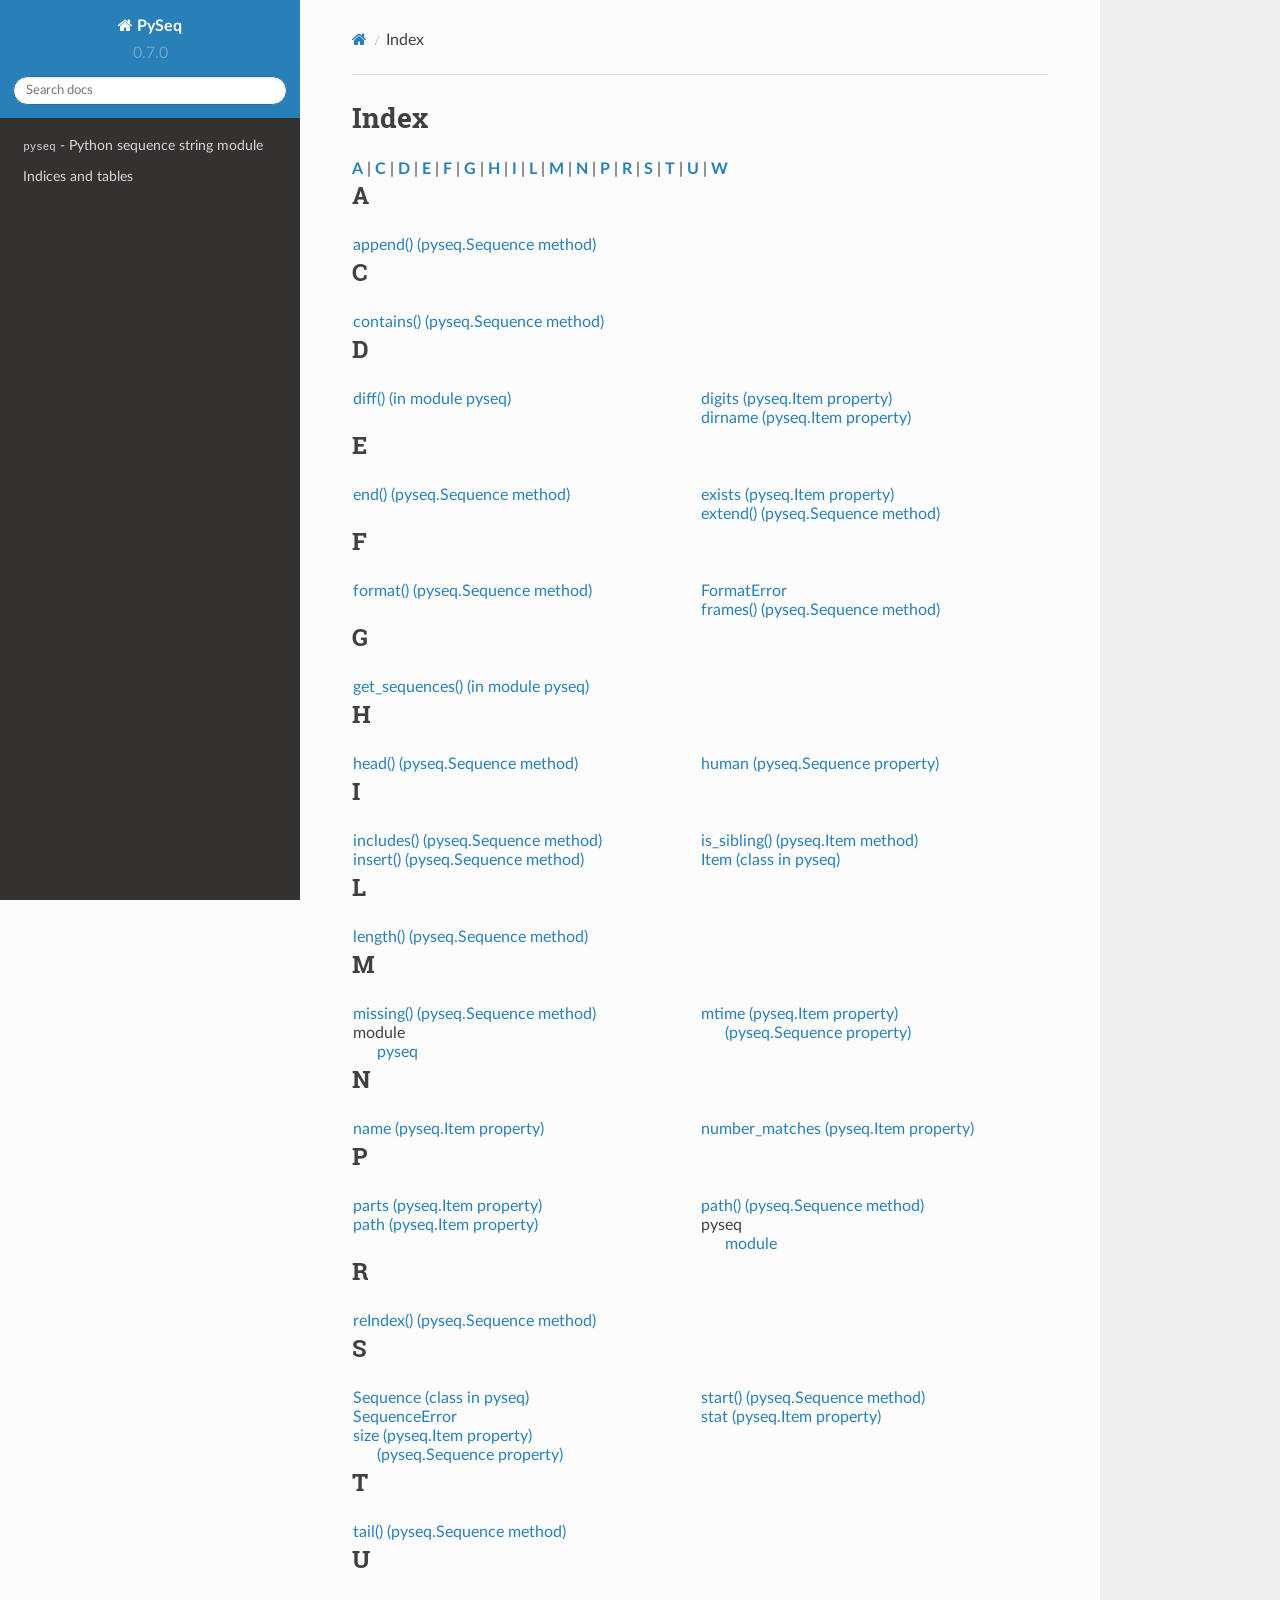
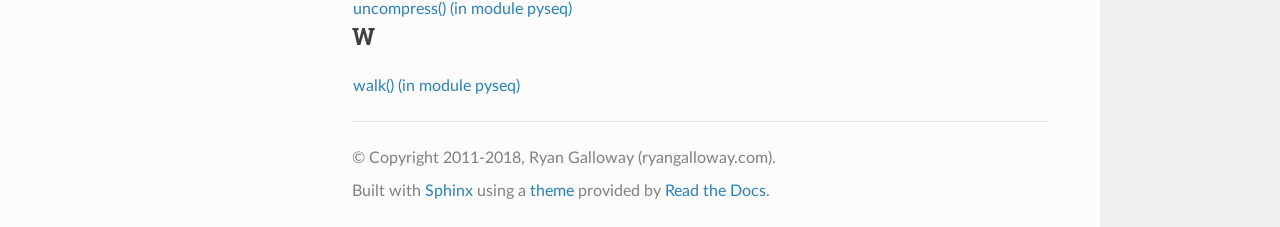
<file: genindex.html>
<!DOCTYPE html>
<html class="writer-html5" lang="en">
<head>
  <meta charset="utf-8" />
  <meta name="viewport" content="width=device-width, initial-scale=1.0" />
  <title>Index &mdash; PySeq 0.7.0 documentation</title>
      <link rel="stylesheet" type="text/css" href="_static/pygments.css?v=fa44fd50" />
      <link rel="stylesheet" type="text/css" href="_static/css/theme.css?v=19f00094" />

  
  <!--[if lt IE 9]>
    <script src="_static/js/html5shiv.min.js"></script>
  <![endif]-->
  
        <script src="_static/jquery.js?v=5d32c60e"></script>
        <script src="_static/_sphinx_javascript_frameworks_compat.js?v=2cd50e6c"></script>
        <script data-url_root="./" id="documentation_options" src="_static/documentation_options.js?v=dc072ff8"></script>
        <script src="_static/doctools.js?v=888ff710"></script>
        <script src="_static/sphinx_highlight.js?v=4825356b"></script>
    <script src="_static/js/theme.js"></script>
    <link rel="index" title="Index" href="#" />
    <link rel="search" title="Search" href="search.html" /> 
</head>

<body class="wy-body-for-nav"> 
  <div class="wy-grid-for-nav">
    <nav data-toggle="wy-nav-shift" class="wy-nav-side">
      <div class="wy-side-scroll">
        <div class="wy-side-nav-search" >

          
          
          <a href="index.html" class="icon icon-home">
            PySeq
          </a>
              <div class="version">
                0.7.0
              </div>
<div role="search">
  <form id="rtd-search-form" class="wy-form" action="search.html" method="get">
    <input type="text" name="q" placeholder="Search docs" aria-label="Search docs" />
    <input type="hidden" name="check_keywords" value="yes" />
    <input type="hidden" name="area" value="default" />
  </form>
</div>
        </div><div class="wy-menu wy-menu-vertical" data-spy="affix" role="navigation" aria-label="Navigation menu">
              <ul>
<li class="toctree-l1"><a class="reference internal" href="index.html"><code class="xref py py-mod docutils literal notranslate"><span class="pre">pyseq</span></code> - Python sequence string module</a></li>
<li class="toctree-l1"><a class="reference internal" href="index.html#indices-and-tables">Indices and tables</a></li>
</ul>

        </div>
      </div>
    </nav>

    <section data-toggle="wy-nav-shift" class="wy-nav-content-wrap"><nav class="wy-nav-top" aria-label="Mobile navigation menu" >
          <i data-toggle="wy-nav-top" class="fa fa-bars"></i>
          <a href="index.html">PySeq</a>
      </nav>

      <div class="wy-nav-content">
        <div class="rst-content">
          <div role="navigation" aria-label="Page navigation">
  <ul class="wy-breadcrumbs">
      <li><a href="index.html" class="icon icon-home" aria-label="Home"></a></li>
      <li class="breadcrumb-item active">Index</li>
      <li class="wy-breadcrumbs-aside">
      </li>
  </ul>
  <hr/>
</div>
          <div role="main" class="document" itemscope="itemscope" itemtype="http://schema.org/Article">
           <div itemprop="articleBody">
             

<h1 id="index">Index</h1>

<div class="genindex-jumpbox">
 <a href="#A"><strong>A</strong></a>
 | <a href="#C"><strong>C</strong></a>
 | <a href="#D"><strong>D</strong></a>
 | <a href="#E"><strong>E</strong></a>
 | <a href="#F"><strong>F</strong></a>
 | <a href="#G"><strong>G</strong></a>
 | <a href="#H"><strong>H</strong></a>
 | <a href="#I"><strong>I</strong></a>
 | <a href="#L"><strong>L</strong></a>
 | <a href="#M"><strong>M</strong></a>
 | <a href="#N"><strong>N</strong></a>
 | <a href="#P"><strong>P</strong></a>
 | <a href="#R"><strong>R</strong></a>
 | <a href="#S"><strong>S</strong></a>
 | <a href="#T"><strong>T</strong></a>
 | <a href="#U"><strong>U</strong></a>
 | <a href="#W"><strong>W</strong></a>
 
</div>
<h2 id="A">A</h2>
<table style="width: 100%" class="indextable genindextable"><tr>
  <td style="width: 33%; vertical-align: top;"><ul>
      <li><a href="index.html#pyseq.Sequence.append">append() (pyseq.Sequence method)</a>
</li>
  </ul></td>
</tr></table>

<h2 id="C">C</h2>
<table style="width: 100%" class="indextable genindextable"><tr>
  <td style="width: 33%; vertical-align: top;"><ul>
      <li><a href="index.html#pyseq.Sequence.contains">contains() (pyseq.Sequence method)</a>
</li>
  </ul></td>
</tr></table>

<h2 id="D">D</h2>
<table style="width: 100%" class="indextable genindextable"><tr>
  <td style="width: 33%; vertical-align: top;"><ul>
      <li><a href="index.html#pyseq.diff">diff() (in module pyseq)</a>
</li>
  </ul></td>
  <td style="width: 33%; vertical-align: top;"><ul>
      <li><a href="index.html#pyseq.Item.digits">digits (pyseq.Item property)</a>
</li>
      <li><a href="index.html#pyseq.Item.dirname">dirname (pyseq.Item property)</a>
</li>
  </ul></td>
</tr></table>

<h2 id="E">E</h2>
<table style="width: 100%" class="indextable genindextable"><tr>
  <td style="width: 33%; vertical-align: top;"><ul>
      <li><a href="index.html#pyseq.Sequence.end">end() (pyseq.Sequence method)</a>
</li>
  </ul></td>
  <td style="width: 33%; vertical-align: top;"><ul>
      <li><a href="index.html#pyseq.Item.exists">exists (pyseq.Item property)</a>
</li>
      <li><a href="index.html#pyseq.Sequence.extend">extend() (pyseq.Sequence method)</a>
</li>
  </ul></td>
</tr></table>

<h2 id="F">F</h2>
<table style="width: 100%" class="indextable genindextable"><tr>
  <td style="width: 33%; vertical-align: top;"><ul>
      <li><a href="index.html#pyseq.Sequence.format">format() (pyseq.Sequence method)</a>
</li>
  </ul></td>
  <td style="width: 33%; vertical-align: top;"><ul>
      <li><a href="index.html#pyseq.FormatError">FormatError</a>
</li>
      <li><a href="index.html#pyseq.Sequence.frames">frames() (pyseq.Sequence method)</a>
</li>
  </ul></td>
</tr></table>

<h2 id="G">G</h2>
<table style="width: 100%" class="indextable genindextable"><tr>
  <td style="width: 33%; vertical-align: top;"><ul>
      <li><a href="index.html#pyseq.get_sequences">get_sequences() (in module pyseq)</a>
</li>
  </ul></td>
</tr></table>

<h2 id="H">H</h2>
<table style="width: 100%" class="indextable genindextable"><tr>
  <td style="width: 33%; vertical-align: top;"><ul>
      <li><a href="index.html#pyseq.Sequence.head">head() (pyseq.Sequence method)</a>
</li>
  </ul></td>
  <td style="width: 33%; vertical-align: top;"><ul>
      <li><a href="index.html#pyseq.Sequence.human">human (pyseq.Sequence property)</a>
</li>
  </ul></td>
</tr></table>

<h2 id="I">I</h2>
<table style="width: 100%" class="indextable genindextable"><tr>
  <td style="width: 33%; vertical-align: top;"><ul>
      <li><a href="index.html#pyseq.Sequence.includes">includes() (pyseq.Sequence method)</a>
</li>
      <li><a href="index.html#pyseq.Sequence.insert">insert() (pyseq.Sequence method)</a>
</li>
  </ul></td>
  <td style="width: 33%; vertical-align: top;"><ul>
      <li><a href="index.html#pyseq.Item.is_sibling">is_sibling() (pyseq.Item method)</a>
</li>
      <li><a href="index.html#pyseq.Item">Item (class in pyseq)</a>
</li>
  </ul></td>
</tr></table>

<h2 id="L">L</h2>
<table style="width: 100%" class="indextable genindextable"><tr>
  <td style="width: 33%; vertical-align: top;"><ul>
      <li><a href="index.html#pyseq.Sequence.length">length() (pyseq.Sequence method)</a>
</li>
  </ul></td>
</tr></table>

<h2 id="M">M</h2>
<table style="width: 100%" class="indextable genindextable"><tr>
  <td style="width: 33%; vertical-align: top;"><ul>
      <li><a href="index.html#pyseq.Sequence.missing">missing() (pyseq.Sequence method)</a>
</li>
      <li>
    module

      <ul>
        <li><a href="index.html#module-pyseq">pyseq</a>
</li>
      </ul></li>
  </ul></td>
  <td style="width: 33%; vertical-align: top;"><ul>
      <li><a href="index.html#pyseq.Item.mtime">mtime (pyseq.Item property)</a>

      <ul>
        <li><a href="index.html#pyseq.Sequence.mtime">(pyseq.Sequence property)</a>
</li>
      </ul></li>
  </ul></td>
</tr></table>

<h2 id="N">N</h2>
<table style="width: 100%" class="indextable genindextable"><tr>
  <td style="width: 33%; vertical-align: top;"><ul>
      <li><a href="index.html#pyseq.Item.name">name (pyseq.Item property)</a>
</li>
  </ul></td>
  <td style="width: 33%; vertical-align: top;"><ul>
      <li><a href="index.html#pyseq.Item.number_matches">number_matches (pyseq.Item property)</a>
</li>
  </ul></td>
</tr></table>

<h2 id="P">P</h2>
<table style="width: 100%" class="indextable genindextable"><tr>
  <td style="width: 33%; vertical-align: top;"><ul>
      <li><a href="index.html#pyseq.Item.parts">parts (pyseq.Item property)</a>
</li>
      <li><a href="index.html#pyseq.Item.path">path (pyseq.Item property)</a>
</li>
  </ul></td>
  <td style="width: 33%; vertical-align: top;"><ul>
      <li><a href="index.html#pyseq.Sequence.path">path() (pyseq.Sequence method)</a>
</li>
      <li>
    pyseq

      <ul>
        <li><a href="index.html#module-pyseq">module</a>
</li>
      </ul></li>
  </ul></td>
</tr></table>

<h2 id="R">R</h2>
<table style="width: 100%" class="indextable genindextable"><tr>
  <td style="width: 33%; vertical-align: top;"><ul>
      <li><a href="index.html#pyseq.Sequence.reIndex">reIndex() (pyseq.Sequence method)</a>
</li>
  </ul></td>
</tr></table>

<h2 id="S">S</h2>
<table style="width: 100%" class="indextable genindextable"><tr>
  <td style="width: 33%; vertical-align: top;"><ul>
      <li><a href="index.html#pyseq.Sequence">Sequence (class in pyseq)</a>
</li>
      <li><a href="index.html#pyseq.SequenceError">SequenceError</a>
</li>
      <li><a href="index.html#pyseq.Item.size">size (pyseq.Item property)</a>

      <ul>
        <li><a href="index.html#pyseq.Sequence.size">(pyseq.Sequence property)</a>
</li>
      </ul></li>
  </ul></td>
  <td style="width: 33%; vertical-align: top;"><ul>
      <li><a href="index.html#pyseq.Sequence.start">start() (pyseq.Sequence method)</a>
</li>
      <li><a href="index.html#pyseq.Item.stat">stat (pyseq.Item property)</a>
</li>
  </ul></td>
</tr></table>

<h2 id="T">T</h2>
<table style="width: 100%" class="indextable genindextable"><tr>
  <td style="width: 33%; vertical-align: top;"><ul>
      <li><a href="index.html#pyseq.Sequence.tail">tail() (pyseq.Sequence method)</a>
</li>
  </ul></td>
</tr></table>

<h2 id="U">U</h2>
<table style="width: 100%" class="indextable genindextable"><tr>
  <td style="width: 33%; vertical-align: top;"><ul>
      <li><a href="index.html#pyseq.uncompress">uncompress() (in module pyseq)</a>
</li>
  </ul></td>
</tr></table>

<h2 id="W">W</h2>
<table style="width: 100%" class="indextable genindextable"><tr>
  <td style="width: 33%; vertical-align: top;"><ul>
      <li><a href="index.html#pyseq.walk">walk() (in module pyseq)</a>
</li>
  </ul></td>
</tr></table>



           </div>
          </div>
          <footer>

  <hr/>

  <div role="contentinfo">
    <p>&#169; Copyright 2011-2018, Ryan Galloway (ryangalloway.com).</p>
  </div>

  Built with <a href="https://www.sphinx-doc.org/">Sphinx</a> using a
    <a href="https://github.com/readthedocs/sphinx_rtd_theme">theme</a>
    provided by <a href="https://readthedocs.org">Read the Docs</a>.
   

</footer>
        </div>
      </div>
    </section>
  </div>
  <script>
      jQuery(function () {
          SphinxRtdTheme.Navigation.enable(true);
      });
  </script> 

</body>
</html>
</file>
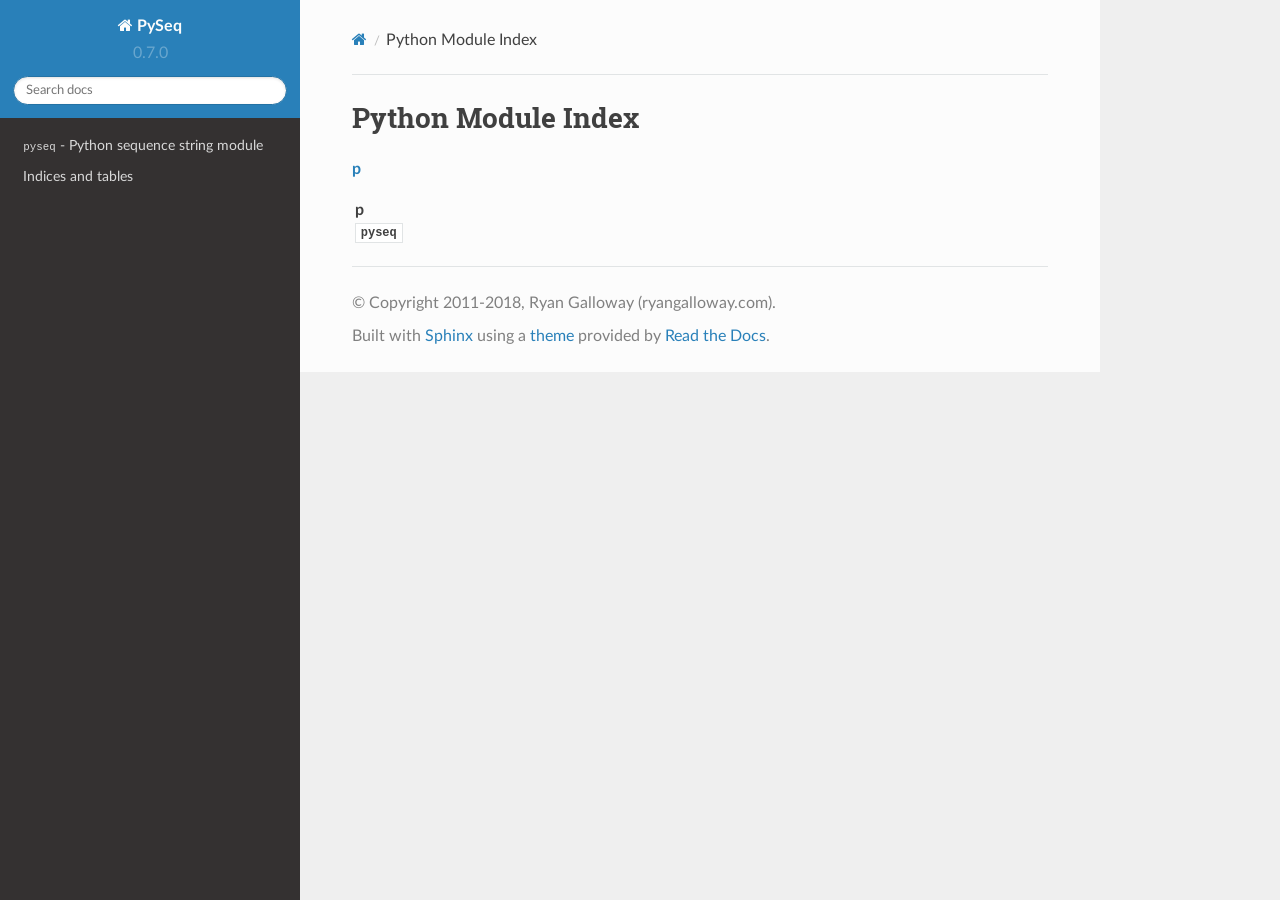
<file: py-modindex.html>
<!DOCTYPE html>
<html class="writer-html5" lang="en">
<head>
  <meta charset="utf-8" />
  <meta name="viewport" content="width=device-width, initial-scale=1.0" />
  <title>Python Module Index &mdash; PySeq 0.7.0 documentation</title>
      <link rel="stylesheet" type="text/css" href="_static/pygments.css?v=fa44fd50" />
      <link rel="stylesheet" type="text/css" href="_static/css/theme.css?v=19f00094" />

  
  <!--[if lt IE 9]>
    <script src="_static/js/html5shiv.min.js"></script>
  <![endif]-->
  
        <script src="_static/jquery.js?v=5d32c60e"></script>
        <script src="_static/_sphinx_javascript_frameworks_compat.js?v=2cd50e6c"></script>
        <script data-url_root="./" id="documentation_options" src="_static/documentation_options.js?v=dc072ff8"></script>
        <script src="_static/doctools.js?v=888ff710"></script>
        <script src="_static/sphinx_highlight.js?v=4825356b"></script>
    <script src="_static/js/theme.js"></script>
    <link rel="index" title="Index" href="genindex.html" />
    <link rel="search" title="Search" href="search.html" />
 

    <script>
      DOCUMENTATION_OPTIONS.COLLAPSE_INDEX = true;
    </script>


</head>

<body class="wy-body-for-nav"> 
  <div class="wy-grid-for-nav">
    <nav data-toggle="wy-nav-shift" class="wy-nav-side">
      <div class="wy-side-scroll">
        <div class="wy-side-nav-search" >

          
          
          <a href="index.html" class="icon icon-home">
            PySeq
          </a>
              <div class="version">
                0.7.0
              </div>
<div role="search">
  <form id="rtd-search-form" class="wy-form" action="search.html" method="get">
    <input type="text" name="q" placeholder="Search docs" aria-label="Search docs" />
    <input type="hidden" name="check_keywords" value="yes" />
    <input type="hidden" name="area" value="default" />
  </form>
</div>
        </div><div class="wy-menu wy-menu-vertical" data-spy="affix" role="navigation" aria-label="Navigation menu">
              <ul>
<li class="toctree-l1"><a class="reference internal" href="index.html"><code class="xref py py-mod docutils literal notranslate"><span class="pre">pyseq</span></code> - Python sequence string module</a></li>
<li class="toctree-l1"><a class="reference internal" href="index.html#indices-and-tables">Indices and tables</a></li>
</ul>

        </div>
      </div>
    </nav>

    <section data-toggle="wy-nav-shift" class="wy-nav-content-wrap"><nav class="wy-nav-top" aria-label="Mobile navigation menu" >
          <i data-toggle="wy-nav-top" class="fa fa-bars"></i>
          <a href="index.html">PySeq</a>
      </nav>

      <div class="wy-nav-content">
        <div class="rst-content">
          <div role="navigation" aria-label="Page navigation">
  <ul class="wy-breadcrumbs">
      <li><a href="index.html" class="icon icon-home" aria-label="Home"></a></li>
      <li class="breadcrumb-item active">Python Module Index</li>
      <li class="wy-breadcrumbs-aside">
      </li>
  </ul>
  <hr/>
</div>
          <div role="main" class="document" itemscope="itemscope" itemtype="http://schema.org/Article">
           <div itemprop="articleBody">
             

   <h1>Python Module Index</h1>

   <div class="modindex-jumpbox">
   <a href="#cap-p"><strong>p</strong></a>
   </div>

   <table class="indextable modindextable">
     <tr class="pcap"><td></td><td>&#160;</td><td></td></tr>
     <tr class="cap" id="cap-p"><td></td><td>
       <strong>p</strong></td><td></td></tr>
     <tr>
       <td></td>
       <td>
       <a href="index.html#module-pyseq"><code class="xref">pyseq</code></a></td><td>
       <em></em></td></tr>
   </table>


           </div>
          </div>
          <footer>

  <hr/>

  <div role="contentinfo">
    <p>&#169; Copyright 2011-2018, Ryan Galloway (ryangalloway.com).</p>
  </div>

  Built with <a href="https://www.sphinx-doc.org/">Sphinx</a> using a
    <a href="https://github.com/readthedocs/sphinx_rtd_theme">theme</a>
    provided by <a href="https://readthedocs.org">Read the Docs</a>.
   

</footer>
        </div>
      </div>
    </section>
  </div>
  <script>
      jQuery(function () {
          SphinxRtdTheme.Navigation.enable(true);
      });
  </script> 

</body>
</html>
</file>
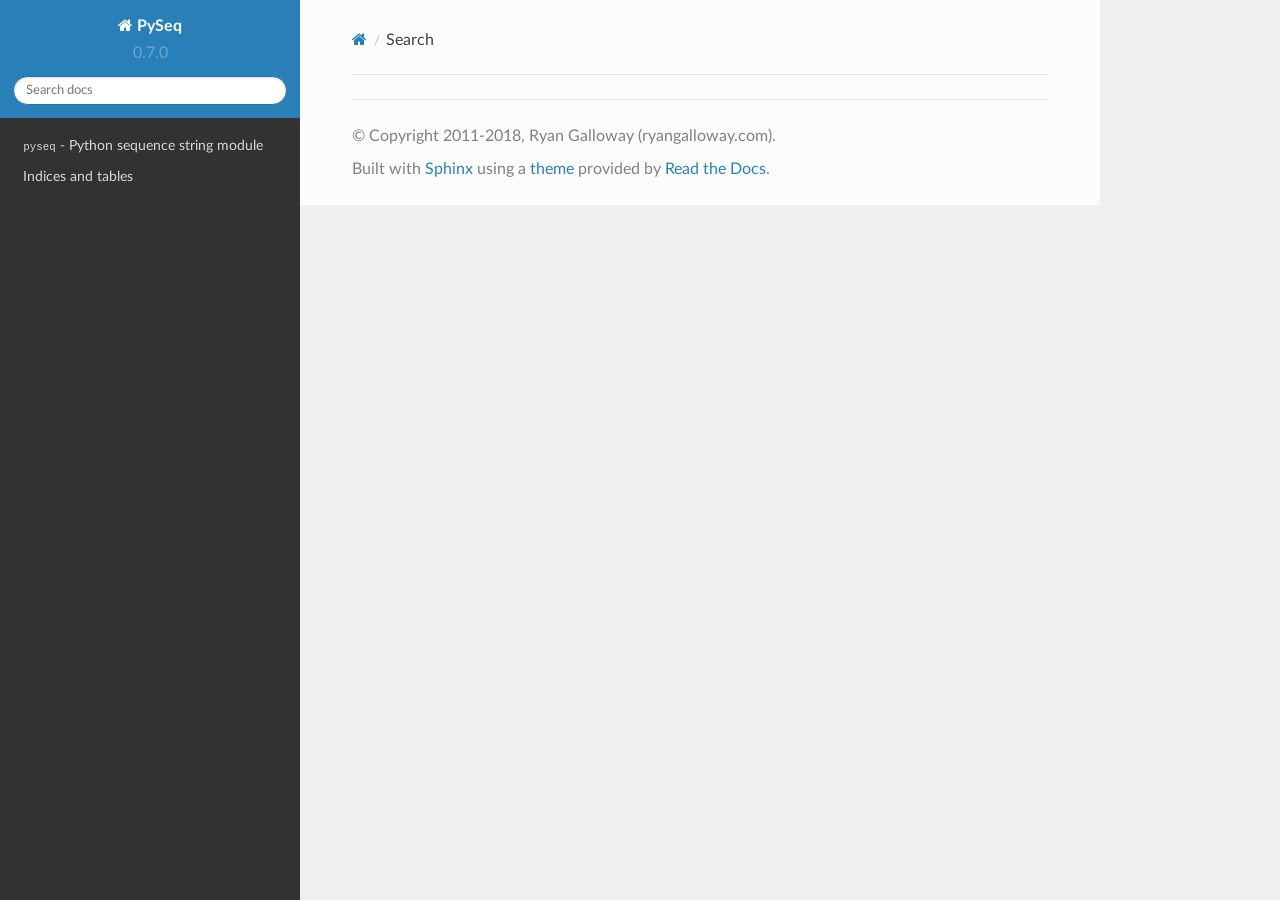
<file: search.html>
<!DOCTYPE html>
<html class="writer-html5" lang="en">
<head>
  <meta charset="utf-8" />
  <meta name="viewport" content="width=device-width, initial-scale=1.0" />
  <title>Search &mdash; PySeq 0.7.0 documentation</title>
      <link rel="stylesheet" type="text/css" href="_static/pygments.css?v=fa44fd50" />
      <link rel="stylesheet" type="text/css" href="_static/css/theme.css?v=19f00094" />

  
    
  <!--[if lt IE 9]>
    <script src="_static/js/html5shiv.min.js"></script>
  <![endif]-->
  
        <script src="_static/jquery.js?v=5d32c60e"></script>
        <script src="_static/_sphinx_javascript_frameworks_compat.js?v=2cd50e6c"></script>
        <script data-url_root="./" id="documentation_options" src="_static/documentation_options.js?v=dc072ff8"></script>
        <script src="_static/doctools.js?v=888ff710"></script>
        <script src="_static/sphinx_highlight.js?v=4825356b"></script>
    <script src="_static/js/theme.js"></script>
    <script src="_static/searchtools.js"></script>
    <script src="_static/language_data.js"></script>
    <link rel="index" title="Index" href="genindex.html" />
    <link rel="search" title="Search" href="#" /> 
</head>

<body class="wy-body-for-nav"> 
  <div class="wy-grid-for-nav">
    <nav data-toggle="wy-nav-shift" class="wy-nav-side">
      <div class="wy-side-scroll">
        <div class="wy-side-nav-search" >

          
          
          <a href="index.html" class="icon icon-home">
            PySeq
          </a>
              <div class="version">
                0.7.0
              </div>
<div role="search">
  <form id="rtd-search-form" class="wy-form" action="#" method="get">
    <input type="text" name="q" placeholder="Search docs" aria-label="Search docs" />
    <input type="hidden" name="check_keywords" value="yes" />
    <input type="hidden" name="area" value="default" />
  </form>
</div>
        </div><div class="wy-menu wy-menu-vertical" data-spy="affix" role="navigation" aria-label="Navigation menu">
              <ul>
<li class="toctree-l1"><a class="reference internal" href="index.html"><code class="xref py py-mod docutils literal notranslate"><span class="pre">pyseq</span></code> - Python sequence string module</a></li>
<li class="toctree-l1"><a class="reference internal" href="index.html#indices-and-tables">Indices and tables</a></li>
</ul>

        </div>
      </div>
    </nav>

    <section data-toggle="wy-nav-shift" class="wy-nav-content-wrap"><nav class="wy-nav-top" aria-label="Mobile navigation menu" >
          <i data-toggle="wy-nav-top" class="fa fa-bars"></i>
          <a href="index.html">PySeq</a>
      </nav>

      <div class="wy-nav-content">
        <div class="rst-content">
          <div role="navigation" aria-label="Page navigation">
  <ul class="wy-breadcrumbs">
      <li><a href="index.html" class="icon icon-home" aria-label="Home"></a></li>
      <li class="breadcrumb-item active">Search</li>
      <li class="wy-breadcrumbs-aside">
      </li>
  </ul>
  <hr/>
</div>
          <div role="main" class="document" itemscope="itemscope" itemtype="http://schema.org/Article">
           <div itemprop="articleBody">
             
  <noscript>
  <div id="fallback" class="admonition warning">
    <p class="last">
      Please activate JavaScript to enable the search functionality.
    </p>
  </div>
  </noscript>

  
  <div id="search-results">
  
  </div>

           </div>
          </div>
          <footer>

  <hr/>

  <div role="contentinfo">
    <p>&#169; Copyright 2011-2018, Ryan Galloway (ryangalloway.com).</p>
  </div>

  Built with <a href="https://www.sphinx-doc.org/">Sphinx</a> using a
    <a href="https://github.com/readthedocs/sphinx_rtd_theme">theme</a>
    provided by <a href="https://readthedocs.org">Read the Docs</a>.
   

</footer>
        </div>
      </div>
    </section>
  </div>
  <script>
      jQuery(function () {
          SphinxRtdTheme.Navigation.enable(true);
      });
  </script>
  <script>
    jQuery(function() { Search.loadIndex("searchindex.js"); });
  </script>
  
  <script id="searchindexloader"></script>
   


</body>
</html>
</file>
<file: _static/pygments.css>
pre { line-height: 125%; }
td.linenos .normal { color: inherit; background-color: transparent; padding-left: 5px; padding-right: 5px; }
span.linenos { color: inherit; background-color: transparent; padding-left: 5px; padding-right: 5px; }
td.linenos .special { color: #000000; background-color: #ffffc0; padding-left: 5px; padding-right: 5px; }
span.linenos.special { color: #000000; background-color: #ffffc0; padding-left: 5px; padding-right: 5px; }
.highlight .hll { background-color: #ffffcc }
.highlight { background: #eeffcc; }
.highlight .c { color: #408090; font-style: italic } /* Comment */
.highlight .err { border: 1px solid #FF0000 } /* Error */
.highlight .k { color: #007020; font-weight: bold } /* Keyword */
.highlight .o { color: #666666 } /* Operator */
.highlight .ch { color: #408090; font-style: italic } /* Comment.Hashbang */
.highlight .cm { color: #408090; font-style: italic } /* Comment.Multiline */
.highlight .cp { color: #007020 } /* Comment.Preproc */
.highlight .cpf { color: #408090; font-style: italic } /* Comment.PreprocFile */
.highlight .c1 { color: #408090; font-style: italic } /* Comment.Single */
.highlight .cs { color: #408090; background-color: #fff0f0 } /* Comment.Special */
.highlight .gd { color: #A00000 } /* Generic.Deleted */
.highlight .ge { font-style: italic } /* Generic.Emph */
.highlight .ges { font-weight: bold; font-style: italic } /* Generic.EmphStrong */
.highlight .gr { color: #FF0000 } /* Generic.Error */
.highlight .gh { color: #000080; font-weight: bold } /* Generic.Heading */
.highlight .gi { color: #00A000 } /* Generic.Inserted */
.highlight .go { color: #333333 } /* Generic.Output */
.highlight .gp { color: #c65d09; font-weight: bold } /* Generic.Prompt */
.highlight .gs { font-weight: bold } /* Generic.Strong */
.highlight .gu { color: #800080; font-weight: bold } /* Generic.Subheading */
.highlight .gt { color: #0044DD } /* Generic.Traceback */
.highlight .kc { color: #007020; font-weight: bold } /* Keyword.Constant */
.highlight .kd { color: #007020; font-weight: bold } /* Keyword.Declaration */
.highlight .kn { color: #007020; font-weight: bold } /* Keyword.Namespace */
.highlight .kp { color: #007020 } /* Keyword.Pseudo */
.highlight .kr { color: #007020; font-weight: bold } /* Keyword.Reserved */
.highlight .kt { color: #902000 } /* Keyword.Type */
.highlight .m { color: #208050 } /* Literal.Number */
.highlight .s { color: #4070a0 } /* Literal.String */
.highlight .na { color: #4070a0 } /* Name.Attribute */
.highlight .nb { color: #007020 } /* Name.Builtin */
.highlight .nc { color: #0e84b5; font-weight: bold } /* Name.Class */
.highlight .no { color: #60add5 } /* Name.Constant */
.highlight .nd { color: #555555; font-weight: bold } /* Name.Decorator */
.highlight .ni { color: #d55537; font-weight: bold } /* Name.Entity */
.highlight .ne { color: #007020 } /* Name.Exception */
.highlight .nf { color: #06287e } /* Name.Function */
.highlight .nl { color: #002070; font-weight: bold } /* Name.Label */
.highlight .nn { color: #0e84b5; font-weight: bold } /* Name.Namespace */
.highlight .nt { color: #062873; font-weight: bold } /* Name.Tag */
.highlight .nv { color: #bb60d5 } /* Name.Variable */
.highlight .ow { color: #007020; font-weight: bold } /* Operator.Word */
.highlight .w { color: #bbbbbb } /* Text.Whitespace */
.highlight .mb { color: #208050 } /* Literal.Number.Bin */
.highlight .mf { color: #208050 } /* Literal.Number.Float */
.highlight .mh { color: #208050 } /* Literal.Number.Hex */
.highlight .mi { color: #208050 } /* Literal.Number.Integer */
.highlight .mo { color: #208050 } /* Literal.Number.Oct */
.highlight .sa { color: #4070a0 } /* Literal.String.Affix */
.highlight .sb { color: #4070a0 } /* Literal.String.Backtick */
.highlight .sc { color: #4070a0 } /* Literal.String.Char */
.highlight .dl { color: #4070a0 } /* Literal.String.Delimiter */
.highlight .sd { color: #4070a0; font-style: italic } /* Literal.String.Doc */
.highlight .s2 { color: #4070a0 } /* Literal.String.Double */
.highlight .se { color: #4070a0; font-weight: bold } /* Literal.String.Escape */
.highlight .sh { color: #4070a0 } /* Literal.String.Heredoc */
.highlight .si { color: #70a0d0; font-style: italic } /* Literal.String.Interpol */
.highlight .sx { color: #c65d09 } /* Literal.String.Other */
.highlight .sr { color: #235388 } /* Literal.String.Regex */
.highlight .s1 { color: #4070a0 } /* Literal.String.Single */
.highlight .ss { color: #517918 } /* Literal.String.Symbol */
.highlight .bp { color: #007020 } /* Name.Builtin.Pseudo */
.highlight .fm { color: #06287e } /* Name.Function.Magic */
.highlight .vc { color: #bb60d5 } /* Name.Variable.Class */
.highlight .vg { color: #bb60d5 } /* Name.Variable.Global */
.highlight .vi { color: #bb60d5 } /* Name.Variable.Instance */
.highlight .vm { color: #bb60d5 } /* Name.Variable.Magic */
.highlight .il { color: #208050 } /* Literal.Number.Integer.Long */
</file>
<file: _static/css/theme.css>
html{box-sizing:border-box}*,:after,:before{box-sizing:inherit}article,aside,details,figcaption,figure,footer,header,hgroup,nav,section{display:block}audio,canvas,video{display:inline-block;*display:inline;*zoom:1}[hidden],audio:not([controls]){display:none}*{-webkit-box-sizing:border-box;-moz-box-sizing:border-box;box-sizing:border-box}html{font-size:100%;-webkit-text-size-adjust:100%;-ms-text-size-adjust:100%}body{margin:0}a:active,a:hover{outline:0}abbr[title]{border-bottom:1px dotted}b,strong{font-weight:700}blockquote{margin:0}dfn{font-style:italic}ins{background:#ff9;text-decoration:none}ins,mark{color:#000}mark{background:#ff0;font-style:italic;font-weight:700}.rst-content code,.rst-content tt,code,kbd,pre,samp{font-family:monospace,serif;_font-family:courier new,monospace;font-size:1em}pre{white-space:pre}q{quotes:none}q:after,q:before{content:"";content:none}small{font-size:85%}sub,sup{font-size:75%;line-height:0;position:relative;vertical-align:baseline}sup{top:-.5em}sub{bottom:-.25em}dl,ol,ul{margin:0;padding:0;list-style:none;list-style-image:none}li{list-style:none}dd{margin:0}img{border:0;-ms-interpolation-mode:bicubic;vertical-align:middle;max-width:100%}svg:not(:root){overflow:hidden}figure,form{margin:0}label{cursor:pointer}button,input,select,textarea{font-size:100%;margin:0;vertical-align:baseline;*vertical-align:middle}button,input{line-height:normal}button,input[type=button],input[type=reset],input[type=submit]{cursor:pointer;-webkit-appearance:button;*overflow:visible}button[disabled],input[disabled]{cursor:default}input[type=search]{-webkit-appearance:textfield;-moz-box-sizing:content-box;-webkit-box-sizing:content-box;box-sizing:content-box}textarea{resize:vertical}table{border-collapse:collapse;border-spacing:0}td{vertical-align:top}.chromeframe{margin:.2em 0;background:#ccc;color:#000;padding:.2em 0}.ir{display:block;border:0;text-indent:-999em;overflow:hidden;background-color:transparent;background-repeat:no-repeat;text-align:left;direction:ltr;*line-height:0}.ir br{display:none}.hidden{display:none!important;visibility:hidden}.visuallyhidden{border:0;clip:rect(0 0 0 0);height:1px;margin:-1px;overflow:hidden;padding:0;position:absolute;width:1px}.visuallyhidden.focusable:active,.visuallyhidden.focusable:focus{clip:auto;height:auto;margin:0;overflow:visible;position:static;width:auto}.invisible{visibility:hidden}.relative{position:relative}big,small{font-size:100%}@media print{body,html,section{background:none!important}*{box-shadow:none!important;text-shadow:none!important;filter:none!important;-ms-filter:none!important}a,a:visited{text-decoration:underline}.ir a:after,a[href^="#"]:after,a[href^="javascript:"]:after{content:""}blockquote,pre{page-break-inside:avoid}thead{display:table-header-group}img,tr{page-break-inside:avoid}img{max-width:100%!important}@page{margin:.5cm}.rst-content .toctree-wrapper>p.caption,h2,h3,p{orphans:3;widows:3}.rst-content .toctree-wrapper>p.caption,h2,h3{page-break-after:avoid}}.btn,.fa:before,.icon:before,.rst-content .admonition,.rst-content .admonition-title:before,.rst-content .admonition-todo,.rst-content .attention,.rst-content .caution,.rst-content .code-block-caption .headerlink:before,.rst-content .danger,.rst-content .eqno .headerlink:before,.rst-content .error,.rst-content .hint,.rst-content .important,.rst-content .note,.rst-content .seealso,.rst-content .tip,.rst-content .warning,.rst-content code.download span:first-child:before,.rst-content dl dt .headerlink:before,.rst-content h1 .headerlink:before,.rst-content h2 .headerlink:before,.rst-content h3 .headerlink:before,.rst-content h4 .headerlink:before,.rst-content h5 .headerlink:before,.rst-content h6 .headerlink:before,.rst-content p.caption .headerlink:before,.rst-content p .headerlink:before,.rst-content table>caption .headerlink:before,.rst-content tt.download span:first-child:before,.wy-alert,.wy-dropdown .caret:before,.wy-inline-validate.wy-inline-validate-danger .wy-input-context:before,.wy-inline-validate.wy-inline-validate-info .wy-input-context:before,.wy-inline-validate.wy-inline-validate-success .wy-input-context:before,.wy-inline-validate.wy-inline-validate-warning .wy-input-context:before,.wy-menu-vertical li.current>a button.toctree-expand:before,.wy-menu-vertical li.on a button.toctree-expand:before,.wy-menu-vertical li button.toctree-expand:before,input[type=color],input[type=date],input[type=datetime-local],input[type=datetime],input[type=email],input[type=month],input[type=number],input[type=password],input[type=search],input[type=tel],input[type=text],input[type=time],input[type=url],input[type=week],select,textarea{-webkit-font-smoothing:antialiased}.clearfix{*zoom:1}.clearfix:after,.clearfix:before{display:table;content:""}.clearfix:after{clear:both}/*!
 *  Font Awesome 4.7.0 by @davegandy - http://fontawesome.io - @fontawesome
 *  License - http://fontawesome.io/license (Font: SIL OFL 1.1, CSS: MIT License)
 */@font-face{font-family:FontAwesome;src:url(fonts/fontawesome-webfont.eot?674f50d287a8c48dc19ba404d20fe713);src:url(fonts/fontawesome-webfont.eot?674f50d287a8c48dc19ba404d20fe713?#iefix&v=4.7.0) format("embedded-opentype"),url(fonts/fontawesome-webfont.woff2?af7ae505a9eed503f8b8e6982036873e) format("woff2"),url(fonts/fontawesome-webfont.woff?fee66e712a8a08eef5805a46892932ad) format("woff"),url(fonts/fontawesome-webfont.ttf?b06871f281fee6b241d60582ae9369b9) format("truetype"),url(fonts/fontawesome-webfont.svg?912ec66d7572ff821749319396470bde#fontawesomeregular) format("svg");font-weight:400;font-style:normal}.fa,.icon,.rst-content .admonition-title,.rst-content .code-block-caption .headerlink,.rst-content .eqno .headerlink,.rst-content code.download span:first-child,.rst-content dl dt .headerlink,.rst-content h1 .headerlink,.rst-content h2 .headerlink,.rst-content h3 .headerlink,.rst-content h4 .headerlink,.rst-content h5 .headerlink,.rst-content h6 .headerlink,.rst-content p.caption .headerlink,.rst-content p .headerlink,.rst-content table>caption .headerlink,.rst-content tt.download span:first-child,.wy-menu-vertical li.current>a button.toctree-expand,.wy-menu-vertical li.on a button.toctree-expand,.wy-menu-vertical li button.toctree-expand{display:inline-block;font:normal normal normal 14px/1 FontAwesome;font-size:inherit;text-rendering:auto;-webkit-font-smoothing:antialiased;-moz-osx-font-smoothing:grayscale}.fa-lg{font-size:1.33333em;line-height:.75em;vertical-align:-15%}.fa-2x{font-size:2em}.fa-3x{font-size:3em}.fa-4x{font-size:4em}.fa-5x{font-size:5em}.fa-fw{width:1.28571em;text-align:center}.fa-ul{padding-left:0;margin-left:2.14286em;list-style-type:none}.fa-ul>li{position:relative}.fa-li{position:absolute;left:-2.14286em;width:2.14286em;top:.14286em;text-align:center}.fa-li.fa-lg{left:-1.85714em}.fa-border{padding:.2em .25em .15em;border:.08em solid #eee;border-radius:.1em}.fa-pull-left{float:left}.fa-pull-right{float:right}.fa-pull-left.icon,.fa.fa-pull-left,.rst-content .code-block-caption .fa-pull-left.headerlink,.rst-content .eqno .fa-pull-left.headerlink,.rst-content .fa-pull-left.admonition-title,.rst-content code.download span.fa-pull-left:first-child,.rst-content dl dt .fa-pull-left.headerlink,.rst-content h1 .fa-pull-left.headerlink,.rst-content h2 .fa-pull-left.headerlink,.rst-content h3 .fa-pull-left.headerlink,.rst-content h4 .fa-pull-left.headerlink,.rst-content h5 .fa-pull-left.headerlink,.rst-content h6 .fa-pull-left.headerlink,.rst-content p .fa-pull-left.headerlink,.rst-content table>caption .fa-pull-left.headerlink,.rst-content tt.download span.fa-pull-left:first-child,.wy-menu-vertical li.current>a button.fa-pull-left.toctree-expand,.wy-menu-vertical li.on a button.fa-pull-left.toctree-expand,.wy-menu-vertical li button.fa-pull-left.toctree-expand{margin-right:.3em}.fa-pull-right.icon,.fa.fa-pull-right,.rst-content .code-block-caption .fa-pull-right.headerlink,.rst-content .eqno .fa-pull-right.headerlink,.rst-content .fa-pull-right.admonition-title,.rst-content code.download span.fa-pull-right:first-child,.rst-content dl dt .fa-pull-right.headerlink,.rst-content h1 .fa-pull-right.headerlink,.rst-content h2 .fa-pull-right.headerlink,.rst-content h3 .fa-pull-right.headerlink,.rst-content h4 .fa-pull-right.headerlink,.rst-content h5 .fa-pull-right.headerlink,.rst-content h6 .fa-pull-right.headerlink,.rst-content p .fa-pull-right.headerlink,.rst-content table>caption .fa-pull-right.headerlink,.rst-content tt.download span.fa-pull-right:first-child,.wy-menu-vertical li.current>a button.fa-pull-right.toctree-expand,.wy-menu-vertical li.on a button.fa-pull-right.toctree-expand,.wy-menu-vertical li button.fa-pull-right.toctree-expand{margin-left:.3em}.pull-right{float:right}.pull-left{float:left}.fa.pull-left,.pull-left.icon,.rst-content .code-block-caption .pull-left.headerlink,.rst-content .eqno .pull-left.headerlink,.rst-content .pull-left.admonition-title,.rst-content code.download span.pull-left:first-child,.rst-content dl dt .pull-left.headerlink,.rst-content h1 .pull-left.headerlink,.rst-content h2 .pull-left.headerlink,.rst-content h3 .pull-left.headerlink,.rst-content h4 .pull-left.headerlink,.rst-content h5 .pull-left.headerlink,.rst-content h6 .pull-left.headerlink,.rst-content p .pull-left.headerlink,.rst-content table>caption .pull-left.headerlink,.rst-content tt.download span.pull-left:first-child,.wy-menu-vertical li.current>a button.pull-left.toctree-expand,.wy-menu-vertical li.on a button.pull-left.toctree-expand,.wy-menu-vertical li button.pull-left.toctree-expand{margin-right:.3em}.fa.pull-right,.pull-right.icon,.rst-content .code-block-caption .pull-right.headerlink,.rst-content .eqno .pull-right.headerlink,.rst-content .pull-right.admonition-title,.rst-content code.download span.pull-right:first-child,.rst-content dl dt .pull-right.headerlink,.rst-content h1 .pull-right.headerlink,.rst-content h2 .pull-right.headerlink,.rst-content h3 .pull-right.headerlink,.rst-content h4 .pull-right.headerlink,.rst-content h5 .pull-right.headerlink,.rst-content h6 .pull-right.headerlink,.rst-content p .pull-right.headerlink,.rst-content table>caption .pull-right.headerlink,.rst-content tt.download span.pull-right:first-child,.wy-menu-vertical li.current>a button.pull-right.toctree-expand,.wy-menu-vertical li.on a button.pull-right.toctree-expand,.wy-menu-vertical li button.pull-right.toctree-expand{margin-left:.3em}.fa-spin{-webkit-animation:fa-spin 2s linear infinite;animation:fa-spin 2s linear infinite}.fa-pulse{-webkit-animation:fa-spin 1s steps(8) infinite;animation:fa-spin 1s steps(8) infinite}@-webkit-keyframes fa-spin{0%{-webkit-transform:rotate(0deg);transform:rotate(0deg)}to{-webkit-transform:rotate(359deg);transform:rotate(359deg)}}@keyframes fa-spin{0%{-webkit-transform:rotate(0deg);transform:rotate(0deg)}to{-webkit-transform:rotate(359deg);transform:rotate(359deg)}}.fa-rotate-90{-ms-filter:"progid:DXImageTransform.Microsoft.BasicImage(rotation=1)";-webkit-transform:rotate(90deg);-ms-transform:rotate(90deg);transform:rotate(90deg)}.fa-rotate-180{-ms-filter:"progid:DXImageTransform.Microsoft.BasicImage(rotation=2)";-webkit-transform:rotate(180deg);-ms-transform:rotate(180deg);transform:rotate(180deg)}.fa-rotate-270{-ms-filter:"progid:DXImageTransform.Microsoft.BasicImage(rotation=3)";-webkit-transform:rotate(270deg);-ms-transform:rotate(270deg);transform:rotate(270deg)}.fa-flip-horizontal{-ms-filter:"progid:DXImageTransform.Microsoft.BasicImage(rotation=0, mirror=1)";-webkit-transform:scaleX(-1);-ms-transform:scaleX(-1);transform:scaleX(-1)}.fa-flip-vertical{-ms-filter:"progid:DXImageTransform.Microsoft.BasicImage(rotation=2, mirror=1)";-webkit-transform:scaleY(-1);-ms-transform:scaleY(-1);transform:scaleY(-1)}:root .fa-flip-horizontal,:root .fa-flip-vertical,:root .fa-rotate-90,:root .fa-rotate-180,:root .fa-rotate-270{filter:none}.fa-stack{position:relative;display:inline-block;width:2em;height:2em;line-height:2em;vertical-align:middle}.fa-stack-1x,.fa-stack-2x{position:absolute;left:0;width:100%;text-align:center}.fa-stack-1x{line-height:inherit}.fa-stack-2x{font-size:2em}.fa-inverse{color:#fff}.fa-glass:before{content:""}.fa-music:before{content:""}.fa-search:before,.icon-search:before{content:""}.fa-envelope-o:before{content:""}.fa-heart:before{content:""}.fa-star:before{content:""}.fa-star-o:before{content:""}.fa-user:before{content:""}.fa-film:before{content:""}.fa-th-large:before{content:""}.fa-th:before{content:""}.fa-th-list:before{content:""}.fa-check:before{content:""}.fa-close:before,.fa-remove:before,.fa-times:before{content:""}.fa-search-plus:before{content:""}.fa-search-minus:before{content:""}.fa-power-off:before{content:""}.fa-signal:before{content:""}.fa-cog:before,.fa-gear:before{content:""}.fa-trash-o:before{content:""}.fa-home:before,.icon-home:before{content:""}.fa-file-o:before{content:""}.fa-clock-o:before{content:""}.fa-road:before{content:""}.fa-download:before,.rst-content code.download span:first-child:before,.rst-content tt.download span:first-child:before{content:""}.fa-arrow-circle-o-down:before{content:""}.fa-arrow-circle-o-up:before{content:""}.fa-inbox:before{content:""}.fa-play-circle-o:before{content:""}.fa-repeat:before,.fa-rotate-right:before{content:""}.fa-refresh:before{content:""}.fa-list-alt:before{content:""}.fa-lock:before{content:""}.fa-flag:before{content:""}.fa-headphones:before{content:""}.fa-volume-off:before{content:""}.fa-volume-down:before{content:""}.fa-volume-up:before{content:""}.fa-qrcode:before{content:""}.fa-barcode:before{content:""}.fa-tag:before{content:""}.fa-tags:before{content:""}.fa-book:before,.icon-book:before{content:""}.fa-bookmark:before{content:""}.fa-print:before{content:""}.fa-camera:before{content:""}.fa-font:before{content:""}.fa-bold:before{content:""}.fa-italic:before{content:""}.fa-text-height:before{content:""}.fa-text-width:before{content:""}.fa-align-left:before{content:""}.fa-align-center:before{content:""}.fa-align-right:before{content:""}.fa-align-justify:before{content:""}.fa-list:before{content:""}.fa-dedent:before,.fa-outdent:before{content:""}.fa-indent:before{content:""}.fa-video-camera:before{content:""}.fa-image:before,.fa-photo:before,.fa-picture-o:before{content:""}.fa-pencil:before{content:""}.fa-map-marker:before{content:""}.fa-adjust:before{content:""}.fa-tint:before{content:""}.fa-edit:before,.fa-pencil-square-o:before{content:""}.fa-share-square-o:before{content:""}.fa-check-square-o:before{content:""}.fa-arrows:before{content:""}.fa-step-backward:before{content:""}.fa-fast-backward:before{content:""}.fa-backward:before{content:""}.fa-play:before{content:""}.fa-pause:before{content:""}.fa-stop:before{content:""}.fa-forward:before{content:""}.fa-fast-forward:before{content:""}.fa-step-forward:before{content:""}.fa-eject:before{content:""}.fa-chevron-left:before{content:""}.fa-chevron-right:before{content:""}.fa-plus-circle:before{content:""}.fa-minus-circle:before{content:""}.fa-times-circle:before,.wy-inline-validate.wy-inline-validate-danger .wy-input-context:before{content:""}.fa-check-circle:before,.wy-inline-validate.wy-inline-validate-success .wy-input-context:before{content:""}.fa-question-circle:before{content:""}.fa-info-circle:before{content:""}.fa-crosshairs:before{content:""}.fa-times-circle-o:before{content:""}.fa-check-circle-o:before{content:""}.fa-ban:before{content:""}.fa-arrow-left:before{content:""}.fa-arrow-right:before{content:""}.fa-arrow-up:before{content:""}.fa-arrow-down:before{content:""}.fa-mail-forward:before,.fa-share:before{content:""}.fa-expand:before{content:""}.fa-compress:before{content:""}.fa-plus:before{content:""}.fa-minus:before{content:""}.fa-asterisk:before{content:""}.fa-exclamation-circle:before,.rst-content .admonition-title:before,.wy-inline-validate.wy-inline-validate-info .wy-input-context:before,.wy-inline-validate.wy-inline-validate-warning .wy-input-context:before{content:""}.fa-gift:before{content:""}.fa-leaf:before{content:""}.fa-fire:before,.icon-fire:before{content:""}.fa-eye:before{content:""}.fa-eye-slash:before{content:""}.fa-exclamation-triangle:before,.fa-warning:before{content:""}.fa-plane:before{content:""}.fa-calendar:before{content:""}.fa-random:before{content:""}.fa-comment:before{content:""}.fa-magnet:before{content:""}.fa-chevron-up:before{content:""}.fa-chevron-down:before{content:""}.fa-retweet:before{content:""}.fa-shopping-cart:before{content:""}.fa-folder:before{content:""}.fa-folder-open:before{content:""}.fa-arrows-v:before{content:""}.fa-arrows-h:before{content:""}.fa-bar-chart-o:before,.fa-bar-chart:before{content:""}.fa-twitter-square:before{content:""}.fa-facebook-square:before{content:""}.fa-camera-retro:before{content:""}.fa-key:before{content:""}.fa-cogs:before,.fa-gears:before{content:""}.fa-comments:before{content:""}.fa-thumbs-o-up:before{content:""}.fa-thumbs-o-down:before{content:""}.fa-star-half:before{content:""}.fa-heart-o:before{content:""}.fa-sign-out:before{content:""}.fa-linkedin-square:before{content:""}.fa-thumb-tack:before{content:""}.fa-external-link:before{content:""}.fa-sign-in:before{content:""}.fa-trophy:before{content:""}.fa-github-square:before{content:""}.fa-upload:before{content:""}.fa-lemon-o:before{content:""}.fa-phone:before{content:""}.fa-square-o:before{content:""}.fa-bookmark-o:before{content:""}.fa-phone-square:before{content:""}.fa-twitter:before{content:""}.fa-facebook-f:before,.fa-facebook:before{content:""}.fa-github:before,.icon-github:before{content:""}.fa-unlock:before{content:""}.fa-credit-card:before{content:""}.fa-feed:before,.fa-rss:before{content:""}.fa-hdd-o:before{content:""}.fa-bullhorn:before{content:""}.fa-bell:before{content:""}.fa-certificate:before{content:""}.fa-hand-o-right:before{content:""}.fa-hand-o-left:before{content:""}.fa-hand-o-up:before{content:""}.fa-hand-o-down:before{content:""}.fa-arrow-circle-left:before,.icon-circle-arrow-left:before{content:""}.fa-arrow-circle-right:before,.icon-circle-arrow-right:before{content:""}.fa-arrow-circle-up:before{content:""}.fa-arrow-circle-down:before{content:""}.fa-globe:before{content:""}.fa-wrench:before{content:""}.fa-tasks:before{content:""}.fa-filter:before{content:""}.fa-briefcase:before{content:""}.fa-arrows-alt:before{content:""}.fa-group:before,.fa-users:before{content:""}.fa-chain:before,.fa-link:before,.icon-link:before{content:""}.fa-cloud:before{content:""}.fa-flask:before{content:""}.fa-cut:before,.fa-scissors:before{content:""}.fa-copy:before,.fa-files-o:before{content:""}.fa-paperclip:before{content:""}.fa-floppy-o:before,.fa-save:before{content:""}.fa-square:before{content:""}.fa-bars:before,.fa-navicon:before,.fa-reorder:before{content:""}.fa-list-ul:before{content:""}.fa-list-ol:before{content:""}.fa-strikethrough:before{content:""}.fa-underline:before{content:""}.fa-table:before{content:""}.fa-magic:before{content:""}.fa-truck:before{content:""}.fa-pinterest:before{content:""}.fa-pinterest-square:before{content:""}.fa-google-plus-square:before{content:""}.fa-google-plus:before{content:""}.fa-money:before{content:""}.fa-caret-down:before,.icon-caret-down:before,.wy-dropdown .caret:before{content:""}.fa-caret-up:before{content:""}.fa-caret-left:before{content:""}.fa-caret-right:before{content:""}.fa-columns:before{content:""}.fa-sort:before,.fa-unsorted:before{content:""}.fa-sort-desc:before,.fa-sort-down:before{content:""}.fa-sort-asc:before,.fa-sort-up:before{content:""}.fa-envelope:before{content:""}.fa-linkedin:before{content:""}.fa-rotate-left:before,.fa-undo:before{content:""}.fa-gavel:before,.fa-legal:before{content:""}.fa-dashboard:before,.fa-tachometer:before{content:""}.fa-comment-o:before{content:""}.fa-comments-o:before{content:""}.fa-bolt:before,.fa-flash:before{content:""}.fa-sitemap:before{content:""}.fa-umbrella:before{content:""}.fa-clipboard:before,.fa-paste:before{content:""}.fa-lightbulb-o:before{content:""}.fa-exchange:before{content:""}.fa-cloud-download:before{content:""}.fa-cloud-upload:before{content:""}.fa-user-md:before{content:""}.fa-stethoscope:before{content:""}.fa-suitcase:before{content:""}.fa-bell-o:before{content:""}.fa-coffee:before{content:""}.fa-cutlery:before{content:""}.fa-file-text-o:before{content:""}.fa-building-o:before{content:""}.fa-hospital-o:before{content:""}.fa-ambulance:before{content:""}.fa-medkit:before{content:""}.fa-fighter-jet:before{content:""}.fa-beer:before{content:""}.fa-h-square:before{content:""}.fa-plus-square:before{content:""}.fa-angle-double-left:before{content:""}.fa-angle-double-right:before{content:""}.fa-angle-double-up:before{content:""}.fa-angle-double-down:before{content:""}.fa-angle-left:before{content:""}.fa-angle-right:before{content:""}.fa-angle-up:before{content:""}.fa-angle-down:before{content:""}.fa-desktop:before{content:""}.fa-laptop:before{content:""}.fa-tablet:before{content:""}.fa-mobile-phone:before,.fa-mobile:before{content:""}.fa-circle-o:before{content:""}.fa-quote-left:before{content:""}.fa-quote-right:before{content:""}.fa-spinner:before{content:""}.fa-circle:before{content:""}.fa-mail-reply:before,.fa-reply:before{content:""}.fa-github-alt:before{content:""}.fa-folder-o:before{content:""}.fa-folder-open-o:before{content:""}.fa-smile-o:before{content:""}.fa-frown-o:before{content:""}.fa-meh-o:before{content:""}.fa-gamepad:before{content:""}.fa-keyboard-o:before{content:""}.fa-flag-o:before{content:""}.fa-flag-checkered:before{content:""}.fa-terminal:before{content:""}.fa-code:before{content:""}.fa-mail-reply-all:before,.fa-reply-all:before{content:""}.fa-star-half-empty:before,.fa-star-half-full:before,.fa-star-half-o:before{content:""}.fa-location-arrow:before{content:""}.fa-crop:before{content:""}.fa-code-fork:before{content:""}.fa-chain-broken:before,.fa-unlink:before{content:""}.fa-question:before{content:""}.fa-info:before{content:""}.fa-exclamation:before{content:""}.fa-superscript:before{content:""}.fa-subscript:before{content:""}.fa-eraser:before{content:""}.fa-puzzle-piece:before{content:""}.fa-microphone:before{content:""}.fa-microphone-slash:before{content:""}.fa-shield:before{content:""}.fa-calendar-o:before{content:""}.fa-fire-extinguisher:before{content:""}.fa-rocket:before{content:""}.fa-maxcdn:before{content:""}.fa-chevron-circle-left:before{content:""}.fa-chevron-circle-right:before{content:""}.fa-chevron-circle-up:before{content:""}.fa-chevron-circle-down:before{content:""}.fa-html5:before{content:""}.fa-css3:before{content:""}.fa-anchor:before{content:""}.fa-unlock-alt:before{content:""}.fa-bullseye:before{content:""}.fa-ellipsis-h:before{content:""}.fa-ellipsis-v:before{content:""}.fa-rss-square:before{content:""}.fa-play-circle:before{content:""}.fa-ticket:before{content:""}.fa-minus-square:before{content:""}.fa-minus-square-o:before,.wy-menu-vertical li.current>a button.toctree-expand:before,.wy-menu-vertical li.on a button.toctree-expand:before{content:""}.fa-level-up:before{content:""}.fa-level-down:before{content:""}.fa-check-square:before{content:""}.fa-pencil-square:before{content:""}.fa-external-link-square:before{content:""}.fa-share-square:before{content:""}.fa-compass:before{content:""}.fa-caret-square-o-down:before,.fa-toggle-down:before{content:""}.fa-caret-square-o-up:before,.fa-toggle-up:before{content:""}.fa-caret-square-o-right:before,.fa-toggle-right:before{content:""}.fa-eur:before,.fa-euro:before{content:""}.fa-gbp:before{content:""}.fa-dollar:before,.fa-usd:before{content:""}.fa-inr:before,.fa-rupee:before{content:""}.fa-cny:before,.fa-jpy:before,.fa-rmb:before,.fa-yen:before{content:""}.fa-rouble:before,.fa-rub:before,.fa-ruble:before{content:""}.fa-krw:before,.fa-won:before{content:""}.fa-bitcoin:before,.fa-btc:before{content:""}.fa-file:before{content:""}.fa-file-text:before{content:""}.fa-sort-alpha-asc:before{content:""}.fa-sort-alpha-desc:before{content:""}.fa-sort-amount-asc:before{content:""}.fa-sort-amount-desc:before{content:""}.fa-sort-numeric-asc:before{content:""}.fa-sort-numeric-desc:before{content:""}.fa-thumbs-up:before{content:""}.fa-thumbs-down:before{content:""}.fa-youtube-square:before{content:""}.fa-youtube:before{content:""}.fa-xing:before{content:""}.fa-xing-square:before{content:""}.fa-youtube-play:before{content:""}.fa-dropbox:before{content:""}.fa-stack-overflow:before{content:""}.fa-instagram:before{content:""}.fa-flickr:before{content:""}.fa-adn:before{content:""}.fa-bitbucket:before,.icon-bitbucket:before{content:""}.fa-bitbucket-square:before{content:""}.fa-tumblr:before{content:""}.fa-tumblr-square:before{content:""}.fa-long-arrow-down:before{content:""}.fa-long-arrow-up:before{content:""}.fa-long-arrow-left:before{content:""}.fa-long-arrow-right:before{content:""}.fa-apple:before{content:""}.fa-windows:before{content:""}.fa-android:before{content:""}.fa-linux:before{content:""}.fa-dribbble:before{content:""}.fa-skype:before{content:""}.fa-foursquare:before{content:""}.fa-trello:before{content:""}.fa-female:before{content:""}.fa-male:before{content:""}.fa-gittip:before,.fa-gratipay:before{content:""}.fa-sun-o:before{content:""}.fa-moon-o:before{content:""}.fa-archive:before{content:""}.fa-bug:before{content:""}.fa-vk:before{content:""}.fa-weibo:before{content:""}.fa-renren:before{content:""}.fa-pagelines:before{content:""}.fa-stack-exchange:before{content:""}.fa-arrow-circle-o-right:before{content:""}.fa-arrow-circle-o-left:before{content:""}.fa-caret-square-o-left:before,.fa-toggle-left:before{content:""}.fa-dot-circle-o:before{content:""}.fa-wheelchair:before{content:""}.fa-vimeo-square:before{content:""}.fa-try:before,.fa-turkish-lira:before{content:""}.fa-plus-square-o:before,.wy-menu-vertical li button.toctree-expand:before{content:""}.fa-space-shuttle:before{content:""}.fa-slack:before{content:""}.fa-envelope-square:before{content:""}.fa-wordpress:before{content:""}.fa-openid:before{content:""}.fa-bank:before,.fa-institution:before,.fa-university:before{content:""}.fa-graduation-cap:before,.fa-mortar-board:before{content:""}.fa-yahoo:before{content:""}.fa-google:before{content:""}.fa-reddit:before{content:""}.fa-reddit-square:before{content:""}.fa-stumbleupon-circle:before{content:""}.fa-stumbleupon:before{content:""}.fa-delicious:before{content:""}.fa-digg:before{content:""}.fa-pied-piper-pp:before{content:""}.fa-pied-piper-alt:before{content:""}.fa-drupal:before{content:""}.fa-joomla:before{content:""}.fa-language:before{content:""}.fa-fax:before{content:""}.fa-building:before{content:""}.fa-child:before{content:""}.fa-paw:before{content:""}.fa-spoon:before{content:""}.fa-cube:before{content:""}.fa-cubes:before{content:""}.fa-behance:before{content:""}.fa-behance-square:before{content:""}.fa-steam:before{content:""}.fa-steam-square:before{content:""}.fa-recycle:before{content:""}.fa-automobile:before,.fa-car:before{content:""}.fa-cab:before,.fa-taxi:before{content:""}.fa-tree:before{content:""}.fa-spotify:before{content:""}.fa-deviantart:before{content:""}.fa-soundcloud:before{content:""}.fa-database:before{content:""}.fa-file-pdf-o:before{content:""}.fa-file-word-o:before{content:""}.fa-file-excel-o:before{content:""}.fa-file-powerpoint-o:before{content:""}.fa-file-image-o:before,.fa-file-photo-o:before,.fa-file-picture-o:before{content:""}.fa-file-archive-o:before,.fa-file-zip-o:before{content:""}.fa-file-audio-o:before,.fa-file-sound-o:before{content:""}.fa-file-movie-o:before,.fa-file-video-o:before{content:""}.fa-file-code-o:before{content:""}.fa-vine:before{content:""}.fa-codepen:before{content:""}.fa-jsfiddle:before{content:""}.fa-life-bouy:before,.fa-life-buoy:before,.fa-life-ring:before,.fa-life-saver:before,.fa-support:before{content:""}.fa-circle-o-notch:before{content:""}.fa-ra:before,.fa-rebel:before,.fa-resistance:before{content:""}.fa-empire:before,.fa-ge:before{content:""}.fa-git-square:before{content:""}.fa-git:before{content:""}.fa-hacker-news:before,.fa-y-combinator-square:before,.fa-yc-square:before{content:""}.fa-tencent-weibo:before{content:""}.fa-qq:before{content:""}.fa-wechat:before,.fa-weixin:before{content:""}.fa-paper-plane:before,.fa-send:before{content:""}.fa-paper-plane-o:before,.fa-send-o:before{content:""}.fa-history:before{content:""}.fa-circle-thin:before{content:""}.fa-header:before{content:""}.fa-paragraph:before{content:""}.fa-sliders:before{content:""}.fa-share-alt:before{content:""}.fa-share-alt-square:before{content:""}.fa-bomb:before{content:""}.fa-futbol-o:before,.fa-soccer-ball-o:before{content:""}.fa-tty:before{content:""}.fa-binoculars:before{content:""}.fa-plug:before{content:""}.fa-slideshare:before{content:""}.fa-twitch:before{content:""}.fa-yelp:before{content:""}.fa-newspaper-o:before{content:""}.fa-wifi:before{content:""}.fa-calculator:before{content:""}.fa-paypal:before{content:""}.fa-google-wallet:before{content:""}.fa-cc-visa:before{content:""}.fa-cc-mastercard:before{content:""}.fa-cc-discover:before{content:""}.fa-cc-amex:before{content:""}.fa-cc-paypal:before{content:""}.fa-cc-stripe:before{content:""}.fa-bell-slash:before{content:""}.fa-bell-slash-o:before{content:""}.fa-trash:before{content:""}.fa-copyright:before{content:""}.fa-at:before{content:""}.fa-eyedropper:before{content:""}.fa-paint-brush:before{content:""}.fa-birthday-cake:before{content:""}.fa-area-chart:before{content:""}.fa-pie-chart:before{content:""}.fa-line-chart:before{content:""}.fa-lastfm:before{content:""}.fa-lastfm-square:before{content:""}.fa-toggle-off:before{content:""}.fa-toggle-on:before{content:""}.fa-bicycle:before{content:""}.fa-bus:before{content:""}.fa-ioxhost:before{content:""}.fa-angellist:before{content:""}.fa-cc:before{content:""}.fa-ils:before,.fa-shekel:before,.fa-sheqel:before{content:""}.fa-meanpath:before{content:""}.fa-buysellads:before{content:""}.fa-connectdevelop:before{content:""}.fa-dashcube:before{content:""}.fa-forumbee:before{content:""}.fa-leanpub:before{content:""}.fa-sellsy:before{content:""}.fa-shirtsinbulk:before{content:""}.fa-simplybuilt:before{content:""}.fa-skyatlas:before{content:""}.fa-cart-plus:before{content:""}.fa-cart-arrow-down:before{content:""}.fa-diamond:before{content:""}.fa-ship:before{content:""}.fa-user-secret:before{content:""}.fa-motorcycle:before{content:""}.fa-street-view:before{content:""}.fa-heartbeat:before{content:""}.fa-venus:before{content:""}.fa-mars:before{content:""}.fa-mercury:before{content:""}.fa-intersex:before,.fa-transgender:before{content:""}.fa-transgender-alt:before{content:""}.fa-venus-double:before{content:""}.fa-mars-double:before{content:""}.fa-venus-mars:before{content:""}.fa-mars-stroke:before{content:""}.fa-mars-stroke-v:before{content:""}.fa-mars-stroke-h:before{content:""}.fa-neuter:before{content:""}.fa-genderless:before{content:""}.fa-facebook-official:before{content:""}.fa-pinterest-p:before{content:""}.fa-whatsapp:before{content:""}.fa-server:before{content:""}.fa-user-plus:before{content:""}.fa-user-times:before{content:""}.fa-bed:before,.fa-hotel:before{content:""}.fa-viacoin:before{content:""}.fa-train:before{content:""}.fa-subway:before{content:""}.fa-medium:before{content:""}.fa-y-combinator:before,.fa-yc:before{content:""}.fa-optin-monster:before{content:""}.fa-opencart:before{content:""}.fa-expeditedssl:before{content:""}.fa-battery-4:before,.fa-battery-full:before,.fa-battery:before{content:""}.fa-battery-3:before,.fa-battery-three-quarters:before{content:""}.fa-battery-2:before,.fa-battery-half:before{content:""}.fa-battery-1:before,.fa-battery-quarter:before{content:""}.fa-battery-0:before,.fa-battery-empty:before{content:""}.fa-mouse-pointer:before{content:""}.fa-i-cursor:before{content:""}.fa-object-group:before{content:""}.fa-object-ungroup:before{content:""}.fa-sticky-note:before{content:""}.fa-sticky-note-o:before{content:""}.fa-cc-jcb:before{content:""}.fa-cc-diners-club:before{content:""}.fa-clone:before{content:""}.fa-balance-scale:before{content:""}.fa-hourglass-o:before{content:""}.fa-hourglass-1:before,.fa-hourglass-start:before{content:""}.fa-hourglass-2:before,.fa-hourglass-half:before{content:""}.fa-hourglass-3:before,.fa-hourglass-end:before{content:""}.fa-hourglass:before{content:""}.fa-hand-grab-o:before,.fa-hand-rock-o:before{content:""}.fa-hand-paper-o:before,.fa-hand-stop-o:before{content:""}.fa-hand-scissors-o:before{content:""}.fa-hand-lizard-o:before{content:""}.fa-hand-spock-o:before{content:""}.fa-hand-pointer-o:before{content:""}.fa-hand-peace-o:before{content:""}.fa-trademark:before{content:""}.fa-registered:before{content:""}.fa-creative-commons:before{content:""}.fa-gg:before{content:""}.fa-gg-circle:before{content:""}.fa-tripadvisor:before{content:""}.fa-odnoklassniki:before{content:""}.fa-odnoklassniki-square:before{content:""}.fa-get-pocket:before{content:""}.fa-wikipedia-w:before{content:""}.fa-safari:before{content:""}.fa-chrome:before{content:""}.fa-firefox:before{content:""}.fa-opera:before{content:""}.fa-internet-explorer:before{content:""}.fa-television:before,.fa-tv:before{content:""}.fa-contao:before{content:""}.fa-500px:before{content:""}.fa-amazon:before{content:""}.fa-calendar-plus-o:before{content:""}.fa-calendar-minus-o:before{content:""}.fa-calendar-times-o:before{content:""}.fa-calendar-check-o:before{content:""}.fa-industry:before{content:""}.fa-map-pin:before{content:""}.fa-map-signs:before{content:""}.fa-map-o:before{content:""}.fa-map:before{content:""}.fa-commenting:before{content:""}.fa-commenting-o:before{content:""}.fa-houzz:before{content:""}.fa-vimeo:before{content:""}.fa-black-tie:before{content:""}.fa-fonticons:before{content:""}.fa-reddit-alien:before{content:""}.fa-edge:before{content:""}.fa-credit-card-alt:before{content:""}.fa-codiepie:before{content:""}.fa-modx:before{content:""}.fa-fort-awesome:before{content:""}.fa-usb:before{content:""}.fa-product-hunt:before{content:""}.fa-mixcloud:before{content:""}.fa-scribd:before{content:""}.fa-pause-circle:before{content:""}.fa-pause-circle-o:before{content:""}.fa-stop-circle:before{content:""}.fa-stop-circle-o:before{content:""}.fa-shopping-bag:before{content:""}.fa-shopping-basket:before{content:""}.fa-hashtag:before{content:""}.fa-bluetooth:before{content:""}.fa-bluetooth-b:before{content:""}.fa-percent:before{content:""}.fa-gitlab:before,.icon-gitlab:before{content:""}.fa-wpbeginner:before{content:""}.fa-wpforms:before{content:""}.fa-envira:before{content:""}.fa-universal-access:before{content:""}.fa-wheelchair-alt:before{content:""}.fa-question-circle-o:before{content:""}.fa-blind:before{content:""}.fa-audio-description:before{content:""}.fa-volume-control-phone:before{content:""}.fa-braille:before{content:""}.fa-assistive-listening-systems:before{content:""}.fa-american-sign-language-interpreting:before,.fa-asl-interpreting:before{content:""}.fa-deaf:before,.fa-deafness:before,.fa-hard-of-hearing:before{content:""}.fa-glide:before{content:""}.fa-glide-g:before{content:""}.fa-sign-language:before,.fa-signing:before{content:""}.fa-low-vision:before{content:""}.fa-viadeo:before{content:""}.fa-viadeo-square:before{content:""}.fa-snapchat:before{content:""}.fa-snapchat-ghost:before{content:""}.fa-snapchat-square:before{content:""}.fa-pied-piper:before{content:""}.fa-first-order:before{content:""}.fa-yoast:before{content:""}.fa-themeisle:before{content:""}.fa-google-plus-circle:before,.fa-google-plus-official:before{content:""}.fa-fa:before,.fa-font-awesome:before{content:""}.fa-handshake-o:before{content:""}.fa-envelope-open:before{content:""}.fa-envelope-open-o:before{content:""}.fa-linode:before{content:""}.fa-address-book:before{content:""}.fa-address-book-o:before{content:""}.fa-address-card:before,.fa-vcard:before{content:""}.fa-address-card-o:before,.fa-vcard-o:before{content:""}.fa-user-circle:before{content:""}.fa-user-circle-o:before{content:""}.fa-user-o:before{content:""}.fa-id-badge:before{content:""}.fa-drivers-license:before,.fa-id-card:before{content:""}.fa-drivers-license-o:before,.fa-id-card-o:before{content:""}.fa-quora:before{content:""}.fa-free-code-camp:before{content:""}.fa-telegram:before{content:""}.fa-thermometer-4:before,.fa-thermometer-full:before,.fa-thermometer:before{content:""}.fa-thermometer-3:before,.fa-thermometer-three-quarters:before{content:""}.fa-thermometer-2:before,.fa-thermometer-half:before{content:""}.fa-thermometer-1:before,.fa-thermometer-quarter:before{content:""}.fa-thermometer-0:before,.fa-thermometer-empty:before{content:""}.fa-shower:before{content:""}.fa-bath:before,.fa-bathtub:before,.fa-s15:before{content:""}.fa-podcast:before{content:""}.fa-window-maximize:before{content:""}.fa-window-minimize:before{content:""}.fa-window-restore:before{content:""}.fa-times-rectangle:before,.fa-window-close:before{content:""}.fa-times-rectangle-o:before,.fa-window-close-o:before{content:""}.fa-bandcamp:before{content:""}.fa-grav:before{content:""}.fa-etsy:before{content:""}.fa-imdb:before{content:""}.fa-ravelry:before{content:""}.fa-eercast:before{content:""}.fa-microchip:before{content:""}.fa-snowflake-o:before{content:""}.fa-superpowers:before{content:""}.fa-wpexplorer:before{content:""}.fa-meetup:before{content:""}.sr-only{position:absolute;width:1px;height:1px;padding:0;margin:-1px;overflow:hidden;clip:rect(0,0,0,0);border:0}.sr-only-focusable:active,.sr-only-focusable:focus{position:static;width:auto;height:auto;margin:0;overflow:visible;clip:auto}.fa,.icon,.rst-content .admonition-title,.rst-content .code-block-caption .headerlink,.rst-content .eqno .headerlink,.rst-content code.download span:first-child,.rst-content dl dt .headerlink,.rst-content h1 .headerlink,.rst-content h2 .headerlink,.rst-content h3 .headerlink,.rst-content h4 .headerlink,.rst-content h5 .headerlink,.rst-content h6 .headerlink,.rst-content p.caption .headerlink,.rst-content p .headerlink,.rst-content table>caption .headerlink,.rst-content tt.download span:first-child,.wy-dropdown .caret,.wy-inline-validate.wy-inline-validate-danger .wy-input-context,.wy-inline-validate.wy-inline-validate-info .wy-input-context,.wy-inline-validate.wy-inline-validate-success .wy-input-context,.wy-inline-validate.wy-inline-validate-warning .wy-input-context,.wy-menu-vertical li.current>a button.toctree-expand,.wy-menu-vertical li.on a button.toctree-expand,.wy-menu-vertical li button.toctree-expand{font-family:inherit}.fa:before,.icon:before,.rst-content .admonition-title:before,.rst-content .code-block-caption .headerlink:before,.rst-content .eqno .headerlink:before,.rst-content code.download span:first-child:before,.rst-content dl dt .headerlink:before,.rst-content h1 .headerlink:before,.rst-content h2 .headerlink:before,.rst-content h3 .headerlink:before,.rst-content h4 .headerlink:before,.rst-content h5 .headerlink:before,.rst-content h6 .headerlink:before,.rst-content p.caption .headerlink:before,.rst-content p .headerlink:before,.rst-content table>caption .headerlink:before,.rst-content tt.download span:first-child:before,.wy-dropdown .caret:before,.wy-inline-validate.wy-inline-validate-danger .wy-input-context:before,.wy-inline-validate.wy-inline-validate-info .wy-input-context:before,.wy-inline-validate.wy-inline-validate-success .wy-input-context:before,.wy-inline-validate.wy-inline-validate-warning .wy-input-context:before,.wy-menu-vertical li.current>a button.toctree-expand:before,.wy-menu-vertical li.on a button.toctree-expand:before,.wy-menu-vertical li button.toctree-expand:before{font-family:FontAwesome;display:inline-block;font-style:normal;font-weight:400;line-height:1;text-decoration:inherit}.rst-content .code-block-caption a .headerlink,.rst-content .eqno a .headerlink,.rst-content a .admonition-title,.rst-content code.download a span:first-child,.rst-content dl dt a .headerlink,.rst-content h1 a .headerlink,.rst-content h2 a .headerlink,.rst-content h3 a .headerlink,.rst-content h4 a .headerlink,.rst-content h5 a .headerlink,.rst-content h6 a .headerlink,.rst-content p.caption a .headerlink,.rst-content p a .headerlink,.rst-content table>caption a .headerlink,.rst-content tt.download a span:first-child,.wy-menu-vertical li.current>a button.toctree-expand,.wy-menu-vertical li.on a button.toctree-expand,.wy-menu-vertical li a button.toctree-expand,a .fa,a .icon,a .rst-content .admonition-title,a .rst-content .code-block-caption .headerlink,a .rst-content .eqno .headerlink,a .rst-content code.download span:first-child,a .rst-content dl dt .headerlink,a .rst-content h1 .headerlink,a .rst-content h2 .headerlink,a .rst-content h3 .headerlink,a .rst-content h4 .headerlink,a .rst-content h5 .headerlink,a .rst-content h6 .headerlink,a .rst-content p.caption .headerlink,a .rst-content p .headerlink,a .rst-content table>caption .headerlink,a .rst-content tt.download span:first-child,a .wy-menu-vertical li button.toctree-expand{display:inline-block;text-decoration:inherit}.btn .fa,.btn .icon,.btn .rst-content .admonition-title,.btn .rst-content .code-block-caption .headerlink,.btn .rst-content .eqno .headerlink,.btn .rst-content code.download span:first-child,.btn .rst-content dl dt .headerlink,.btn .rst-content h1 .headerlink,.btn .rst-content h2 .headerlink,.btn .rst-content h3 .headerlink,.btn .rst-content h4 .headerlink,.btn .rst-content h5 .headerlink,.btn .rst-content h6 .headerlink,.btn .rst-content p .headerlink,.btn .rst-content table>caption .headerlink,.btn .rst-content tt.download span:first-child,.btn .wy-menu-vertical li.current>a button.toctree-expand,.btn .wy-menu-vertical li.on a button.toctree-expand,.btn .wy-menu-vertical li button.toctree-expand,.nav .fa,.nav .icon,.nav .rst-content .admonition-title,.nav .rst-content .code-block-caption .headerlink,.nav .rst-content .eqno .headerlink,.nav .rst-content code.download span:first-child,.nav .rst-content dl dt .headerlink,.nav .rst-content h1 .headerlink,.nav .rst-content h2 .headerlink,.nav .rst-content h3 .headerlink,.nav .rst-content h4 .headerlink,.nav .rst-content h5 .headerlink,.nav .rst-content h6 .headerlink,.nav .rst-content p .headerlink,.nav .rst-content table>caption .headerlink,.nav .rst-content tt.download span:first-child,.nav .wy-menu-vertical li.current>a button.toctree-expand,.nav .wy-menu-vertical li.on a button.toctree-expand,.nav .wy-menu-vertical li button.toctree-expand,.rst-content .btn .admonition-title,.rst-content .code-block-caption .btn .headerlink,.rst-content .code-block-caption .nav .headerlink,.rst-content .eqno .btn .headerlink,.rst-content .eqno .nav .headerlink,.rst-content .nav .admonition-title,.rst-content code.download .btn span:first-child,.rst-content code.download .nav span:first-child,.rst-content dl dt .btn .headerlink,.rst-content dl dt .nav .headerlink,.rst-content h1 .btn .headerlink,.rst-content h1 .nav .headerlink,.rst-content h2 .btn .headerlink,.rst-content h2 .nav .headerlink,.rst-content h3 .btn .headerlink,.rst-content h3 .nav .headerlink,.rst-content h4 .btn .headerlink,.rst-content h4 .nav .headerlink,.rst-content h5 .btn .headerlink,.rst-content h5 .nav .headerlink,.rst-content h6 .btn .headerlink,.rst-content h6 .nav .headerlink,.rst-content p .btn .headerlink,.rst-content p .nav .headerlink,.rst-content table>caption .btn .headerlink,.rst-content table>caption .nav .headerlink,.rst-content tt.download .btn span:first-child,.rst-content tt.download .nav span:first-child,.wy-menu-vertical li .btn button.toctree-expand,.wy-menu-vertical li.current>a .btn button.toctree-expand,.wy-menu-vertical li.current>a .nav button.toctree-expand,.wy-menu-vertical li .nav button.toctree-expand,.wy-menu-vertical li.on a .btn button.toctree-expand,.wy-menu-vertical li.on a .nav button.toctree-expand{display:inline}.btn .fa-large.icon,.btn .fa.fa-large,.btn .rst-content .code-block-caption .fa-large.headerlink,.btn .rst-content .eqno .fa-large.headerlink,.btn .rst-content .fa-large.admonition-title,.btn .rst-content code.download span.fa-large:first-child,.btn .rst-content dl dt .fa-large.headerlink,.btn .rst-content h1 .fa-large.headerlink,.btn .rst-content h2 .fa-large.headerlink,.btn .rst-content h3 .fa-large.headerlink,.btn .rst-content h4 .fa-large.headerlink,.btn .rst-content h5 .fa-large.headerlink,.btn .rst-content h6 .fa-large.headerlink,.btn .rst-content p .fa-large.headerlink,.btn .rst-content table>caption .fa-large.headerlink,.btn .rst-content tt.download span.fa-large:first-child,.btn .wy-menu-vertical li button.fa-large.toctree-expand,.nav .fa-large.icon,.nav .fa.fa-large,.nav .rst-content .code-block-caption .fa-large.headerlink,.nav .rst-content .eqno .fa-large.headerlink,.nav .rst-content .fa-large.admonition-title,.nav .rst-content code.download span.fa-large:first-child,.nav .rst-content dl dt .fa-large.headerlink,.nav .rst-content h1 .fa-large.headerlink,.nav .rst-content h2 .fa-large.headerlink,.nav .rst-content h3 .fa-large.headerlink,.nav .rst-content h4 .fa-large.headerlink,.nav .rst-content h5 .fa-large.headerlink,.nav .rst-content h6 .fa-large.headerlink,.nav .rst-content p .fa-large.headerlink,.nav .rst-content table>caption .fa-large.headerlink,.nav .rst-content tt.download span.fa-large:first-child,.nav .wy-menu-vertical li button.fa-large.toctree-expand,.rst-content .btn .fa-large.admonition-title,.rst-content .code-block-caption .btn .fa-large.headerlink,.rst-content .code-block-caption .nav .fa-large.headerlink,.rst-content .eqno .btn .fa-large.headerlink,.rst-content .eqno .nav .fa-large.headerlink,.rst-content .nav .fa-large.admonition-title,.rst-content code.download .btn span.fa-large:first-child,.rst-content code.download .nav span.fa-large:first-child,.rst-content dl dt .btn .fa-large.headerlink,.rst-content dl dt .nav .fa-large.headerlink,.rst-content h1 .btn .fa-large.headerlink,.rst-content h1 .nav .fa-large.headerlink,.rst-content h2 .btn .fa-large.headerlink,.rst-content h2 .nav .fa-large.headerlink,.rst-content h3 .btn .fa-large.headerlink,.rst-content h3 .nav .fa-large.headerlink,.rst-content h4 .btn .fa-large.headerlink,.rst-content h4 .nav .fa-large.headerlink,.rst-content h5 .btn .fa-large.headerlink,.rst-content h5 .nav .fa-large.headerlink,.rst-content h6 .btn .fa-large.headerlink,.rst-content h6 .nav .fa-large.headerlink,.rst-content p .btn .fa-large.headerlink,.rst-content p .nav .fa-large.headerlink,.rst-content table>caption .btn .fa-large.headerlink,.rst-content table>caption .nav .fa-large.headerlink,.rst-content tt.download .btn span.fa-large:first-child,.rst-content tt.download .nav span.fa-large:first-child,.wy-menu-vertical li .btn button.fa-large.toctree-expand,.wy-menu-vertical li .nav button.fa-large.toctree-expand{line-height:.9em}.btn .fa-spin.icon,.btn .fa.fa-spin,.btn .rst-content .code-block-caption .fa-spin.headerlink,.btn .rst-content .eqno .fa-spin.headerlink,.btn .rst-content .fa-spin.admonition-title,.btn .rst-content code.download span.fa-spin:first-child,.btn .rst-content dl dt .fa-spin.headerlink,.btn .rst-content h1 .fa-spin.headerlink,.btn .rst-content h2 .fa-spin.headerlink,.btn .rst-content h3 .fa-spin.headerlink,.btn .rst-content h4 .fa-spin.headerlink,.btn .rst-content h5 .fa-spin.headerlink,.btn .rst-content h6 .fa-spin.headerlink,.btn .rst-content p .fa-spin.headerlink,.btn .rst-content table>caption .fa-spin.headerlink,.btn .rst-content tt.download span.fa-spin:first-child,.btn .wy-menu-vertical li button.fa-spin.toctree-expand,.nav .fa-spin.icon,.nav .fa.fa-spin,.nav .rst-content .code-block-caption .fa-spin.headerlink,.nav .rst-content .eqno .fa-spin.headerlink,.nav .rst-content .fa-spin.admonition-title,.nav .rst-content code.download span.fa-spin:first-child,.nav .rst-content dl dt .fa-spin.headerlink,.nav .rst-content h1 .fa-spin.headerlink,.nav .rst-content h2 .fa-spin.headerlink,.nav .rst-content h3 .fa-spin.headerlink,.nav .rst-content h4 .fa-spin.headerlink,.nav .rst-content h5 .fa-spin.headerlink,.nav .rst-content h6 .fa-spin.headerlink,.nav .rst-content p .fa-spin.headerlink,.nav .rst-content table>caption .fa-spin.headerlink,.nav .rst-content tt.download span.fa-spin:first-child,.nav .wy-menu-vertical li button.fa-spin.toctree-expand,.rst-content .btn .fa-spin.admonition-title,.rst-content .code-block-caption .btn .fa-spin.headerlink,.rst-content .code-block-caption .nav .fa-spin.headerlink,.rst-content .eqno .btn .fa-spin.headerlink,.rst-content .eqno .nav .fa-spin.headerlink,.rst-content .nav .fa-spin.admonition-title,.rst-content code.download .btn span.fa-spin:first-child,.rst-content code.download .nav span.fa-spin:first-child,.rst-content dl dt .btn .fa-spin.headerlink,.rst-content dl dt .nav .fa-spin.headerlink,.rst-content h1 .btn .fa-spin.headerlink,.rst-content h1 .nav .fa-spin.headerlink,.rst-content h2 .btn .fa-spin.headerlink,.rst-content h2 .nav .fa-spin.headerlink,.rst-content h3 .btn .fa-spin.headerlink,.rst-content h3 .nav .fa-spin.headerlink,.rst-content h4 .btn .fa-spin.headerlink,.rst-content h4 .nav .fa-spin.headerlink,.rst-content h5 .btn .fa-spin.headerlink,.rst-content h5 .nav .fa-spin.headerlink,.rst-content h6 .btn .fa-spin.headerlink,.rst-content h6 .nav .fa-spin.headerlink,.rst-content p .btn .fa-spin.headerlink,.rst-content p .nav .fa-spin.headerlink,.rst-content table>caption .btn .fa-spin.headerlink,.rst-content table>caption .nav .fa-spin.headerlink,.rst-content tt.download .btn span.fa-spin:first-child,.rst-content tt.download .nav span.fa-spin:first-child,.wy-menu-vertical li .btn button.fa-spin.toctree-expand,.wy-menu-vertical li .nav button.fa-spin.toctree-expand{display:inline-block}.btn.fa:before,.btn.icon:before,.rst-content .btn.admonition-title:before,.rst-content .code-block-caption .btn.headerlink:before,.rst-content .eqno .btn.headerlink:before,.rst-content code.download span.btn:first-child:before,.rst-content dl dt .btn.headerlink:before,.rst-content h1 .btn.headerlink:before,.rst-content h2 .btn.headerlink:before,.rst-content h3 .btn.headerlink:before,.rst-content h4 .btn.headerlink:before,.rst-content h5 .btn.headerlink:before,.rst-content h6 .btn.headerlink:before,.rst-content p .btn.headerlink:before,.rst-content table>caption .btn.headerlink:before,.rst-content tt.download span.btn:first-child:before,.wy-menu-vertical li button.btn.toctree-expand:before{opacity:.5;-webkit-transition:opacity .05s ease-in;-moz-transition:opacity .05s ease-in;transition:opacity .05s ease-in}.btn.fa:hover:before,.btn.icon:hover:before,.rst-content .btn.admonition-title:hover:before,.rst-content .code-block-caption .btn.headerlink:hover:before,.rst-content .eqno .btn.headerlink:hover:before,.rst-content code.download span.btn:first-child:hover:before,.rst-content dl dt .btn.headerlink:hover:before,.rst-content h1 .btn.headerlink:hover:before,.rst-content h2 .btn.headerlink:hover:before,.rst-content h3 .btn.headerlink:hover:before,.rst-content h4 .btn.headerlink:hover:before,.rst-content h5 .btn.headerlink:hover:before,.rst-content h6 .btn.headerlink:hover:before,.rst-content p .btn.headerlink:hover:before,.rst-content table>caption .btn.headerlink:hover:before,.rst-content tt.download span.btn:first-child:hover:before,.wy-menu-vertical li button.btn.toctree-expand:hover:before{opacity:1}.btn-mini .fa:before,.btn-mini .icon:before,.btn-mini .rst-content .admonition-title:before,.btn-mini .rst-content .code-block-caption .headerlink:before,.btn-mini .rst-content .eqno .headerlink:before,.btn-mini .rst-content code.download span:first-child:before,.btn-mini .rst-content dl dt .headerlink:before,.btn-mini .rst-content h1 .headerlink:before,.btn-mini .rst-content h2 .headerlink:before,.btn-mini .rst-content h3 .headerlink:before,.btn-mini .rst-content h4 .headerlink:before,.btn-mini .rst-content h5 .headerlink:before,.btn-mini .rst-content h6 .headerlink:before,.btn-mini .rst-content p .headerlink:before,.btn-mini .rst-content table>caption .headerlink:before,.btn-mini .rst-content tt.download span:first-child:before,.btn-mini .wy-menu-vertical li button.toctree-expand:before,.rst-content .btn-mini .admonition-title:before,.rst-content .code-block-caption .btn-mini .headerlink:before,.rst-content .eqno .btn-mini .headerlink:before,.rst-content code.download .btn-mini span:first-child:before,.rst-content dl dt .btn-mini .headerlink:before,.rst-content h1 .btn-mini .headerlink:before,.rst-content h2 .btn-mini .headerlink:before,.rst-content h3 .btn-mini .headerlink:before,.rst-content h4 .btn-mini .headerlink:before,.rst-content h5 .btn-mini .headerlink:before,.rst-content h6 .btn-mini .headerlink:before,.rst-content p .btn-mini .headerlink:before,.rst-content table>caption .btn-mini .headerlink:before,.rst-content tt.download .btn-mini span:first-child:before,.wy-menu-vertical li .btn-mini button.toctree-expand:before{font-size:14px;vertical-align:-15%}.rst-content .admonition,.rst-content .admonition-todo,.rst-content .attention,.rst-content .caution,.rst-content .danger,.rst-content .error,.rst-content .hint,.rst-content .important,.rst-content .note,.rst-content .seealso,.rst-content .tip,.rst-content .warning,.wy-alert{padding:12px;line-height:24px;margin-bottom:24px;background:#e7f2fa}.rst-content .admonition-title,.wy-alert-title{font-weight:700;display:block;color:#fff;background:#6ab0de;padding:6px 12px;margin:-12px -12px 12px}.rst-content .danger,.rst-content .error,.rst-content .wy-alert-danger.admonition,.rst-content .wy-alert-danger.admonition-todo,.rst-content .wy-alert-danger.attention,.rst-content .wy-alert-danger.caution,.rst-content .wy-alert-danger.hint,.rst-content .wy-alert-danger.important,.rst-content .wy-alert-danger.note,.rst-content .wy-alert-danger.seealso,.rst-content .wy-alert-danger.tip,.rst-content .wy-alert-danger.warning,.wy-alert.wy-alert-danger{background:#fdf3f2}.rst-content .danger .admonition-title,.rst-content .danger .wy-alert-title,.rst-content .error .admonition-title,.rst-content .error .wy-alert-title,.rst-content .wy-alert-danger.admonition-todo .admonition-title,.rst-content .wy-alert-danger.admonition-todo .wy-alert-title,.rst-content .wy-alert-danger.admonition .admonition-title,.rst-content .wy-alert-danger.admonition .wy-alert-title,.rst-content .wy-alert-danger.attention .admonition-title,.rst-content .wy-alert-danger.attention .wy-alert-title,.rst-content .wy-alert-danger.caution .admonition-title,.rst-content .wy-alert-danger.caution .wy-alert-title,.rst-content .wy-alert-danger.hint .admonition-title,.rst-content .wy-alert-danger.hint .wy-alert-title,.rst-content .wy-alert-danger.important .admonition-title,.rst-content .wy-alert-danger.important .wy-alert-title,.rst-content .wy-alert-danger.note .admonition-title,.rst-content .wy-alert-danger.note .wy-alert-title,.rst-content .wy-alert-danger.seealso .admonition-title,.rst-content .wy-alert-danger.seealso .wy-alert-title,.rst-content .wy-alert-danger.tip .admonition-title,.rst-content .wy-alert-danger.tip .wy-alert-title,.rst-content .wy-alert-danger.warning .admonition-title,.rst-content .wy-alert-danger.warning .wy-alert-title,.rst-content .wy-alert.wy-alert-danger .admonition-title,.wy-alert.wy-alert-danger .rst-content .admonition-title,.wy-alert.wy-alert-danger .wy-alert-title{background:#f29f97}.rst-content .admonition-todo,.rst-content .attention,.rst-content .caution,.rst-content .warning,.rst-content .wy-alert-warning.admonition,.rst-content .wy-alert-warning.danger,.rst-content .wy-alert-warning.error,.rst-content .wy-alert-warning.hint,.rst-content .wy-alert-warning.important,.rst-content .wy-alert-warning.note,.rst-content .wy-alert-warning.seealso,.rst-content .wy-alert-warning.tip,.wy-alert.wy-alert-warning{background:#ffedcc}.rst-content .admonition-todo .admonition-title,.rst-content .admonition-todo .wy-alert-title,.rst-content .attention .admonition-title,.rst-content .attention .wy-alert-title,.rst-content .caution .admonition-title,.rst-content .caution .wy-alert-title,.rst-content .warning .admonition-title,.rst-content .warning .wy-alert-title,.rst-content .wy-alert-warning.admonition .admonition-title,.rst-content .wy-alert-warning.admonition .wy-alert-title,.rst-content .wy-alert-warning.danger .admonition-title,.rst-content .wy-alert-warning.danger .wy-alert-title,.rst-content .wy-alert-warning.error .admonition-title,.rst-content .wy-alert-warning.error .wy-alert-title,.rst-content .wy-alert-warning.hint .admonition-title,.rst-content .wy-alert-warning.hint .wy-alert-title,.rst-content .wy-alert-warning.important .admonition-title,.rst-content .wy-alert-warning.important .wy-alert-title,.rst-content .wy-alert-warning.note .admonition-title,.rst-content .wy-alert-warning.note .wy-alert-title,.rst-content .wy-alert-warning.seealso .admonition-title,.rst-content .wy-alert-warning.seealso .wy-alert-title,.rst-content .wy-alert-warning.tip .admonition-title,.rst-content .wy-alert-warning.tip .wy-alert-title,.rst-content .wy-alert.wy-alert-warning .admonition-title,.wy-alert.wy-alert-warning .rst-content .admonition-title,.wy-alert.wy-alert-warning .wy-alert-title{background:#f0b37e}.rst-content .note,.rst-content .seealso,.rst-content .wy-alert-info.admonition,.rst-content .wy-alert-info.admonition-todo,.rst-content .wy-alert-info.attention,.rst-content .wy-alert-info.caution,.rst-content .wy-alert-info.danger,.rst-content .wy-alert-info.error,.rst-content .wy-alert-info.hint,.rst-content .wy-alert-info.important,.rst-content .wy-alert-info.tip,.rst-content .wy-alert-info.warning,.wy-alert.wy-alert-info{background:#e7f2fa}.rst-content .note .admonition-title,.rst-content .note .wy-alert-title,.rst-content .seealso .admonition-title,.rst-content .seealso .wy-alert-title,.rst-content .wy-alert-info.admonition-todo .admonition-title,.rst-content .wy-alert-info.admonition-todo .wy-alert-title,.rst-content .wy-alert-info.admonition .admonition-title,.rst-content .wy-alert-info.admonition .wy-alert-title,.rst-content .wy-alert-info.attention .admonition-title,.rst-content .wy-alert-info.attention .wy-alert-title,.rst-content .wy-alert-info.caution .admonition-title,.rst-content .wy-alert-info.caution .wy-alert-title,.rst-content .wy-alert-info.danger .admonition-title,.rst-content .wy-alert-info.danger .wy-alert-title,.rst-content .wy-alert-info.error .admonition-title,.rst-content .wy-alert-info.error .wy-alert-title,.rst-content .wy-alert-info.hint .admonition-title,.rst-content .wy-alert-info.hint .wy-alert-title,.rst-content .wy-alert-info.important .admonition-title,.rst-content .wy-alert-info.important .wy-alert-title,.rst-content .wy-alert-info.tip .admonition-title,.rst-content .wy-alert-info.tip .wy-alert-title,.rst-content .wy-alert-info.warning .admonition-title,.rst-content .wy-alert-info.warning .wy-alert-title,.rst-content .wy-alert.wy-alert-info .admonition-title,.wy-alert.wy-alert-info .rst-content .admonition-title,.wy-alert.wy-alert-info .wy-alert-title{background:#6ab0de}.rst-content .hint,.rst-content .important,.rst-content .tip,.rst-content .wy-alert-success.admonition,.rst-content .wy-alert-success.admonition-todo,.rst-content .wy-alert-success.attention,.rst-content .wy-alert-success.caution,.rst-content .wy-alert-success.danger,.rst-content .wy-alert-success.error,.rst-content .wy-alert-success.note,.rst-content .wy-alert-success.seealso,.rst-content .wy-alert-success.warning,.wy-alert.wy-alert-success{background:#dbfaf4}.rst-content .hint .admonition-title,.rst-content .hint .wy-alert-title,.rst-content .important .admonition-title,.rst-content .important .wy-alert-title,.rst-content .tip .admonition-title,.rst-content .tip .wy-alert-title,.rst-content .wy-alert-success.admonition-todo .admonition-title,.rst-content .wy-alert-success.admonition-todo .wy-alert-title,.rst-content .wy-alert-success.admonition .admonition-title,.rst-content .wy-alert-success.admonition .wy-alert-title,.rst-content .wy-alert-success.attention .admonition-title,.rst-content .wy-alert-success.attention .wy-alert-title,.rst-content .wy-alert-success.caution .admonition-title,.rst-content .wy-alert-success.caution .wy-alert-title,.rst-content .wy-alert-success.danger .admonition-title,.rst-content .wy-alert-success.danger .wy-alert-title,.rst-content .wy-alert-success.error .admonition-title,.rst-content .wy-alert-success.error .wy-alert-title,.rst-content .wy-alert-success.note .admonition-title,.rst-content .wy-alert-success.note .wy-alert-title,.rst-content .wy-alert-success.seealso .admonition-title,.rst-content .wy-alert-success.seealso .wy-alert-title,.rst-content .wy-alert-success.warning .admonition-title,.rst-content .wy-alert-success.warning .wy-alert-title,.rst-content .wy-alert.wy-alert-success .admonition-title,.wy-alert.wy-alert-success .rst-content .admonition-title,.wy-alert.wy-alert-success .wy-alert-title{background:#1abc9c}.rst-content .wy-alert-neutral.admonition,.rst-content .wy-alert-neutral.admonition-todo,.rst-content .wy-alert-neutral.attention,.rst-content .wy-alert-neutral.caution,.rst-content .wy-alert-neutral.danger,.rst-content .wy-alert-neutral.error,.rst-content .wy-alert-neutral.hint,.rst-content .wy-alert-neutral.important,.rst-content .wy-alert-neutral.note,.rst-content .wy-alert-neutral.seealso,.rst-content .wy-alert-neutral.tip,.rst-content .wy-alert-neutral.warning,.wy-alert.wy-alert-neutral{background:#f3f6f6}.rst-content .wy-alert-neutral.admonition-todo .admonition-title,.rst-content .wy-alert-neutral.admonition-todo .wy-alert-title,.rst-content .wy-alert-neutral.admonition .admonition-title,.rst-content .wy-alert-neutral.admonition .wy-alert-title,.rst-content .wy-alert-neutral.attention .admonition-title,.rst-content .wy-alert-neutral.attention .wy-alert-title,.rst-content .wy-alert-neutral.caution .admonition-title,.rst-content .wy-alert-neutral.caution .wy-alert-title,.rst-content .wy-alert-neutral.danger .admonition-title,.rst-content .wy-alert-neutral.danger .wy-alert-title,.rst-content .wy-alert-neutral.error .admonition-title,.rst-content .wy-alert-neutral.error .wy-alert-title,.rst-content .wy-alert-neutral.hint .admonition-title,.rst-content .wy-alert-neutral.hint .wy-alert-title,.rst-content .wy-alert-neutral.important .admonition-title,.rst-content .wy-alert-neutral.important .wy-alert-title,.rst-content .wy-alert-neutral.note .admonition-title,.rst-content .wy-alert-neutral.note .wy-alert-title,.rst-content .wy-alert-neutral.seealso .admonition-title,.rst-content .wy-alert-neutral.seealso .wy-alert-title,.rst-content .wy-alert-neutral.tip .admonition-title,.rst-content .wy-alert-neutral.tip .wy-alert-title,.rst-content .wy-alert-neutral.warning .admonition-title,.rst-content .wy-alert-neutral.warning .wy-alert-title,.rst-content .wy-alert.wy-alert-neutral .admonition-title,.wy-alert.wy-alert-neutral .rst-content .admonition-title,.wy-alert.wy-alert-neutral .wy-alert-title{color:#404040;background:#e1e4e5}.rst-content .wy-alert-neutral.admonition-todo a,.rst-content .wy-alert-neutral.admonition a,.rst-content .wy-alert-neutral.attention a,.rst-content .wy-alert-neutral.caution a,.rst-content .wy-alert-neutral.danger a,.rst-content .wy-alert-neutral.error a,.rst-content .wy-alert-neutral.hint a,.rst-content .wy-alert-neutral.important a,.rst-content .wy-alert-neutral.note a,.rst-content .wy-alert-neutral.seealso a,.rst-content .wy-alert-neutral.tip a,.rst-content .wy-alert-neutral.warning a,.wy-alert.wy-alert-neutral a{color:#2980b9}.rst-content .admonition-todo p:last-child,.rst-content .admonition p:last-child,.rst-content .attention p:last-child,.rst-content .caution p:last-child,.rst-content .danger p:last-child,.rst-content .error p:last-child,.rst-content .hint p:last-child,.rst-content .important p:last-child,.rst-content .note p:last-child,.rst-content .seealso p:last-child,.rst-content .tip p:last-child,.rst-content .warning p:last-child,.wy-alert p:last-child{margin-bottom:0}.wy-tray-container{position:fixed;bottom:0;left:0;z-index:600}.wy-tray-container li{display:block;width:300px;background:transparent;color:#fff;text-align:center;box-shadow:0 5px 5px 0 rgba(0,0,0,.1);padding:0 24px;min-width:20%;opacity:0;height:0;line-height:56px;overflow:hidden;-webkit-transition:all .3s ease-in;-moz-transition:all .3s ease-in;transition:all .3s ease-in}.wy-tray-container li.wy-tray-item-success{background:#27ae60}.wy-tray-container li.wy-tray-item-info{background:#2980b9}.wy-tray-container li.wy-tray-item-warning{background:#e67e22}.wy-tray-container li.wy-tray-item-danger{background:#e74c3c}.wy-tray-container li.on{opacity:1;height:56px}@media screen and (max-width:768px){.wy-tray-container{bottom:auto;top:0;width:100%}.wy-tray-container li{width:100%}}button{font-size:100%;margin:0;vertical-align:baseline;*vertical-align:middle;cursor:pointer;line-height:normal;-webkit-appearance:button;*overflow:visible}button::-moz-focus-inner,input::-moz-focus-inner{border:0;padding:0}button[disabled]{cursor:default}.btn{display:inline-block;border-radius:2px;line-height:normal;white-space:nowrap;text-align:center;cursor:pointer;font-size:100%;padding:6px 12px 8px;color:#fff;border:1px solid rgba(0,0,0,.1);background-color:#27ae60;text-decoration:none;font-weight:400;font-family:Lato,proxima-nova,Helvetica Neue,Arial,sans-serif;box-shadow:inset 0 1px 2px -1px hsla(0,0%,100%,.5),inset 0 -2px 0 0 rgba(0,0,0,.1);outline-none:false;vertical-align:middle;*display:inline;zoom:1;-webkit-user-drag:none;-webkit-user-select:none;-moz-user-select:none;-ms-user-select:none;user-select:none;-webkit-transition:all .1s linear;-moz-transition:all .1s linear;transition:all .1s linear}.btn-hover{background:#2e8ece;color:#fff}.btn:hover{background:#2cc36b;color:#fff}.btn:focus{background:#2cc36b;outline:0}.btn:active{box-shadow:inset 0 -1px 0 0 rgba(0,0,0,.05),inset 0 2px 0 0 rgba(0,0,0,.1);padding:8px 12px 6px}.btn:visited{color:#fff}.btn-disabled,.btn-disabled:active,.btn-disabled:focus,.btn-disabled:hover,.btn:disabled{background-image:none;filter:progid:DXImageTransform.Microsoft.gradient(enabled = false);filter:alpha(opacity=40);opacity:.4;cursor:not-allowed;box-shadow:none}.btn::-moz-focus-inner{padding:0;border:0}.btn-small{font-size:80%}.btn-info{background-color:#2980b9!important}.btn-info:hover{background-color:#2e8ece!important}.btn-neutral{background-color:#f3f6f6!important;color:#404040!important}.btn-neutral:hover{background-color:#e5ebeb!important;color:#404040}.btn-neutral:visited{color:#404040!important}.btn-success{background-color:#27ae60!important}.btn-success:hover{background-color:#295!important}.btn-danger{background-color:#e74c3c!important}.btn-danger:hover{background-color:#ea6153!important}.btn-warning{background-color:#e67e22!important}.btn-warning:hover{background-color:#e98b39!important}.btn-invert{background-color:#222}.btn-invert:hover{background-color:#2f2f2f!important}.btn-link{background-color:transparent!important;color:#2980b9;box-shadow:none;border-color:transparent!important}.btn-link:active,.btn-link:hover{background-color:transparent!important;color:#409ad5!important;box-shadow:none}.btn-link:visited{color:#9b59b6}.wy-btn-group .btn,.wy-control .btn{vertical-align:middle}.wy-btn-group{margin-bottom:24px;*zoom:1}.wy-btn-group:after,.wy-btn-group:before{display:table;content:""}.wy-btn-group:after{clear:both}.wy-dropdown{position:relative;display:inline-block}.wy-dropdown-active .wy-dropdown-menu{display:block}.wy-dropdown-menu{position:absolute;left:0;display:none;float:left;top:100%;min-width:100%;background:#fcfcfc;z-index:100;border:1px solid #cfd7dd;box-shadow:0 2px 2px 0 rgba(0,0,0,.1);padding:12px}.wy-dropdown-menu>dd>a{display:block;clear:both;color:#404040;white-space:nowrap;font-size:90%;padding:0 12px;cursor:pointer}.wy-dropdown-menu>dd>a:hover{background:#2980b9;color:#fff}.wy-dropdown-menu>dd.divider{border-top:1px solid #cfd7dd;margin:6px 0}.wy-dropdown-menu>dd.search{padding-bottom:12px}.wy-dropdown-menu>dd.search input[type=search]{width:100%}.wy-dropdown-menu>dd.call-to-action{background:#e3e3e3;text-transform:uppercase;font-weight:500;font-size:80%}.wy-dropdown-menu>dd.call-to-action:hover{background:#e3e3e3}.wy-dropdown-menu>dd.call-to-action .btn{color:#fff}.wy-dropdown.wy-dropdown-up .wy-dropdown-menu{bottom:100%;top:auto;left:auto;right:0}.wy-dropdown.wy-dropdown-bubble .wy-dropdown-menu{background:#fcfcfc;margin-top:2px}.wy-dropdown.wy-dropdown-bubble .wy-dropdown-menu a{padding:6px 12px}.wy-dropdown.wy-dropdown-bubble .wy-dropdown-menu a:hover{background:#2980b9;color:#fff}.wy-dropdown.wy-dropdown-left .wy-dropdown-menu{right:0;left:auto;text-align:right}.wy-dropdown-arrow:before{content:" ";border-bottom:5px solid #f5f5f5;border-left:5px solid transparent;border-right:5px solid transparent;position:absolute;display:block;top:-4px;left:50%;margin-left:-3px}.wy-dropdown-arrow.wy-dropdown-arrow-left:before{left:11px}.wy-form-stacked select{display:block}.wy-form-aligned .wy-help-inline,.wy-form-aligned input,.wy-form-aligned label,.wy-form-aligned select,.wy-form-aligned textarea{display:inline-block;*display:inline;*zoom:1;vertical-align:middle}.wy-form-aligned .wy-control-group>label{display:inline-block;vertical-align:middle;width:10em;margin:6px 12px 0 0;float:left}.wy-form-aligned .wy-control{float:left}.wy-form-aligned .wy-control label{display:block}.wy-form-aligned .wy-control select{margin-top:6px}fieldset{margin:0}fieldset,legend{border:0;padding:0}legend{width:100%;white-space:normal;margin-bottom:24px;font-size:150%;*margin-left:-7px}label,legend{display:block}label{margin:0 0 .3125em;color:#333;font-size:90%}input,select,textarea{font-size:100%;margin:0;vertical-align:baseline;*vertical-align:middle}.wy-control-group{margin-bottom:24px;max-width:1200px;margin-left:auto;margin-right:auto;*zoom:1}.wy-control-group:after,.wy-control-group:before{display:table;content:""}.wy-control-group:after{clear:both}.wy-control-group.wy-control-group-required>label:after{content:" *";color:#e74c3c}.wy-control-group .wy-form-full,.wy-control-group .wy-form-halves,.wy-control-group .wy-form-thirds{padding-bottom:12px}.wy-control-group .wy-form-full input[type=color],.wy-control-group .wy-form-full input[type=date],.wy-control-group .wy-form-full input[type=datetime-local],.wy-control-group .wy-form-full input[type=datetime],.wy-control-group .wy-form-full input[type=email],.wy-control-group .wy-form-full input[type=month],.wy-control-group .wy-form-full input[type=number],.wy-control-group .wy-form-full input[type=password],.wy-control-group .wy-form-full input[type=search],.wy-control-group .wy-form-full input[type=tel],.wy-control-group .wy-form-full input[type=text],.wy-control-group .wy-form-full input[type=time],.wy-control-group .wy-form-full input[type=url],.wy-control-group .wy-form-full input[type=week],.wy-control-group .wy-form-full select,.wy-control-group .wy-form-halves input[type=color],.wy-control-group .wy-form-halves input[type=date],.wy-control-group .wy-form-halves input[type=datetime-local],.wy-control-group .wy-form-halves input[type=datetime],.wy-control-group .wy-form-halves input[type=email],.wy-control-group .wy-form-halves input[type=month],.wy-control-group .wy-form-halves input[type=number],.wy-control-group .wy-form-halves input[type=password],.wy-control-group .wy-form-halves input[type=search],.wy-control-group .wy-form-halves input[type=tel],.wy-control-group .wy-form-halves input[type=text],.wy-control-group .wy-form-halves input[type=time],.wy-control-group .wy-form-halves input[type=url],.wy-control-group .wy-form-halves input[type=week],.wy-control-group .wy-form-halves select,.wy-control-group .wy-form-thirds input[type=color],.wy-control-group .wy-form-thirds input[type=date],.wy-control-group .wy-form-thirds input[type=datetime-local],.wy-control-group .wy-form-thirds input[type=datetime],.wy-control-group .wy-form-thirds input[type=email],.wy-control-group .wy-form-thirds input[type=month],.wy-control-group .wy-form-thirds input[type=number],.wy-control-group .wy-form-thirds input[type=password],.wy-control-group .wy-form-thirds input[type=search],.wy-control-group .wy-form-thirds input[type=tel],.wy-control-group .wy-form-thirds input[type=text],.wy-control-group .wy-form-thirds input[type=time],.wy-control-group .wy-form-thirds input[type=url],.wy-control-group .wy-form-thirds input[type=week],.wy-control-group .wy-form-thirds select{width:100%}.wy-control-group .wy-form-full{float:left;display:block;width:100%;margin-right:0}.wy-control-group .wy-form-full:last-child{margin-right:0}.wy-control-group .wy-form-halves{float:left;display:block;margin-right:2.35765%;width:48.82117%}.wy-control-group .wy-form-halves:last-child,.wy-control-group .wy-form-halves:nth-of-type(2n){margin-right:0}.wy-control-group .wy-form-halves:nth-of-type(odd){clear:left}.wy-control-group .wy-form-thirds{float:left;display:block;margin-right:2.35765%;width:31.76157%}.wy-control-group .wy-form-thirds:last-child,.wy-control-group .wy-form-thirds:nth-of-type(3n){margin-right:0}.wy-control-group .wy-form-thirds:nth-of-type(3n+1){clear:left}.wy-control-group.wy-control-group-no-input .wy-control,.wy-control-no-input{margin:6px 0 0;font-size:90%}.wy-control-no-input{display:inline-block}.wy-control-group.fluid-input input[type=color],.wy-control-group.fluid-input input[type=date],.wy-control-group.fluid-input input[type=datetime-local],.wy-control-group.fluid-input input[type=datetime],.wy-control-group.fluid-input input[type=email],.wy-control-group.fluid-input input[type=month],.wy-control-group.fluid-input input[type=number],.wy-control-group.fluid-input input[type=password],.wy-control-group.fluid-input input[type=search],.wy-control-group.fluid-input input[type=tel],.wy-control-group.fluid-input input[type=text],.wy-control-group.fluid-input input[type=time],.wy-control-group.fluid-input input[type=url],.wy-control-group.fluid-input input[type=week]{width:100%}.wy-form-message-inline{padding-left:.3em;color:#666;font-size:90%}.wy-form-message{display:block;color:#999;font-size:70%;margin-top:.3125em;font-style:italic}.wy-form-message p{font-size:inherit;font-style:italic;margin-bottom:6px}.wy-form-message p:last-child{margin-bottom:0}input{line-height:normal}input[type=button],input[type=reset],input[type=submit]{-webkit-appearance:button;cursor:pointer;font-family:Lato,proxima-nova,Helvetica Neue,Arial,sans-serif;*overflow:visible}input[type=color],input[type=date],input[type=datetime-local],input[type=datetime],input[type=email],input[type=month],input[type=number],input[type=password],input[type=search],input[type=tel],input[type=text],input[type=time],input[type=url],input[type=week]{-webkit-appearance:none;padding:6px;display:inline-block;border:1px solid #ccc;font-size:80%;font-family:Lato,proxima-nova,Helvetica Neue,Arial,sans-serif;box-shadow:inset 0 1px 3px #ddd;border-radius:0;-webkit-transition:border .3s linear;-moz-transition:border .3s linear;transition:border .3s linear}input[type=datetime-local]{padding:.34375em .625em}input[disabled]{cursor:default}input[type=checkbox],input[type=radio]{padding:0;margin-right:.3125em;*height:13px;*width:13px}input[type=checkbox],input[type=radio],input[type=search]{-webkit-box-sizing:border-box;-moz-box-sizing:border-box;box-sizing:border-box}input[type=search]::-webkit-search-cancel-button,input[type=search]::-webkit-search-decoration{-webkit-appearance:none}input[type=color]:focus,input[type=date]:focus,input[type=datetime-local]:focus,input[type=datetime]:focus,input[type=email]:focus,input[type=month]:focus,input[type=number]:focus,input[type=password]:focus,input[type=search]:focus,input[type=tel]:focus,input[type=text]:focus,input[type=time]:focus,input[type=url]:focus,input[type=week]:focus{outline:0;outline:thin dotted\9;border-color:#333}input.no-focus:focus{border-color:#ccc!important}input[type=checkbox]:focus,input[type=file]:focus,input[type=radio]:focus{outline:thin dotted #333;outline:1px auto #129fea}input[type=color][disabled],input[type=date][disabled],input[type=datetime-local][disabled],input[type=datetime][disabled],input[type=email][disabled],input[type=month][disabled],input[type=number][disabled],input[type=password][disabled],input[type=search][disabled],input[type=tel][disabled],input[type=text][disabled],input[type=time][disabled],input[type=url][disabled],input[type=week][disabled]{cursor:not-allowed;background-color:#fafafa}input:focus:invalid,select:focus:invalid,textarea:focus:invalid{color:#e74c3c;border:1px solid #e74c3c}input:focus:invalid:focus,select:focus:invalid:focus,textarea:focus:invalid:focus{border-color:#e74c3c}input[type=checkbox]:focus:invalid:focus,input[type=file]:focus:invalid:focus,input[type=radio]:focus:invalid:focus{outline-color:#e74c3c}input.wy-input-large{padding:12px;font-size:100%}textarea{overflow:auto;vertical-align:top;width:100%;font-family:Lato,proxima-nova,Helvetica Neue,Arial,sans-serif}select,textarea{padding:.5em .625em;display:inline-block;border:1px solid #ccc;font-size:80%;box-shadow:inset 0 1px 3px #ddd;-webkit-transition:border .3s linear;-moz-transition:border .3s linear;transition:border .3s linear}select{border:1px solid #ccc;background-color:#fff}select[multiple]{height:auto}select:focus,textarea:focus{outline:0}input[readonly],select[disabled],select[readonly],textarea[disabled],textarea[readonly]{cursor:not-allowed;background-color:#fafafa}input[type=checkbox][disabled],input[type=radio][disabled]{cursor:not-allowed}.wy-checkbox,.wy-radio{margin:6px 0;color:#404040;display:block}.wy-checkbox input,.wy-radio input{vertical-align:baseline}.wy-form-message-inline{display:inline-block;*display:inline;*zoom:1;vertical-align:middle}.wy-input-prefix,.wy-input-suffix{white-space:nowrap;padding:6px}.wy-input-prefix .wy-input-context,.wy-input-suffix .wy-input-context{line-height:27px;padding:0 8px;display:inline-block;font-size:80%;background-color:#f3f6f6;border:1px solid #ccc;color:#999}.wy-input-suffix .wy-input-context{border-left:0}.wy-input-prefix .wy-input-context{border-right:0}.wy-switch{position:relative;display:block;height:24px;margin-top:12px;cursor:pointer}.wy-switch:before{left:0;top:0;width:36px;height:12px;background:#ccc}.wy-switch:after,.wy-switch:before{position:absolute;content:"";display:block;border-radius:4px;-webkit-transition:all .2s ease-in-out;-moz-transition:all .2s ease-in-out;transition:all .2s ease-in-out}.wy-switch:after{width:18px;height:18px;background:#999;left:-3px;top:-3px}.wy-switch span{position:absolute;left:48px;display:block;font-size:12px;color:#ccc;line-height:1}.wy-switch.active:before{background:#1e8449}.wy-switch.active:after{left:24px;background:#27ae60}.wy-switch.disabled{cursor:not-allowed;opacity:.8}.wy-control-group.wy-control-group-error .wy-form-message,.wy-control-group.wy-control-group-error>label{color:#e74c3c}.wy-control-group.wy-control-group-error input[type=color],.wy-control-group.wy-control-group-error input[type=date],.wy-control-group.wy-control-group-error input[type=datetime-local],.wy-control-group.wy-control-group-error input[type=datetime],.wy-control-group.wy-control-group-error input[type=email],.wy-control-group.wy-control-group-error input[type=month],.wy-control-group.wy-control-group-error input[type=number],.wy-control-group.wy-control-group-error input[type=password],.wy-control-group.wy-control-group-error input[type=search],.wy-control-group.wy-control-group-error input[type=tel],.wy-control-group.wy-control-group-error input[type=text],.wy-control-group.wy-control-group-error input[type=time],.wy-control-group.wy-control-group-error input[type=url],.wy-control-group.wy-control-group-error input[type=week],.wy-control-group.wy-control-group-error textarea{border:1px solid #e74c3c}.wy-inline-validate{white-space:nowrap}.wy-inline-validate .wy-input-context{padding:.5em .625em;display:inline-block;font-size:80%}.wy-inline-validate.wy-inline-validate-success .wy-input-context{color:#27ae60}.wy-inline-validate.wy-inline-validate-danger .wy-input-context{color:#e74c3c}.wy-inline-validate.wy-inline-validate-warning .wy-input-context{color:#e67e22}.wy-inline-validate.wy-inline-validate-info .wy-input-context{color:#2980b9}.rotate-90{-webkit-transform:rotate(90deg);-moz-transform:rotate(90deg);-ms-transform:rotate(90deg);-o-transform:rotate(90deg);transform:rotate(90deg)}.rotate-180{-webkit-transform:rotate(180deg);-moz-transform:rotate(180deg);-ms-transform:rotate(180deg);-o-transform:rotate(180deg);transform:rotate(180deg)}.rotate-270{-webkit-transform:rotate(270deg);-moz-transform:rotate(270deg);-ms-transform:rotate(270deg);-o-transform:rotate(270deg);transform:rotate(270deg)}.mirror{-webkit-transform:scaleX(-1);-moz-transform:scaleX(-1);-ms-transform:scaleX(-1);-o-transform:scaleX(-1);transform:scaleX(-1)}.mirror.rotate-90{-webkit-transform:scaleX(-1) rotate(90deg);-moz-transform:scaleX(-1) rotate(90deg);-ms-transform:scaleX(-1) rotate(90deg);-o-transform:scaleX(-1) rotate(90deg);transform:scaleX(-1) rotate(90deg)}.mirror.rotate-180{-webkit-transform:scaleX(-1) rotate(180deg);-moz-transform:scaleX(-1) rotate(180deg);-ms-transform:scaleX(-1) rotate(180deg);-o-transform:scaleX(-1) rotate(180deg);transform:scaleX(-1) rotate(180deg)}.mirror.rotate-270{-webkit-transform:scaleX(-1) rotate(270deg);-moz-transform:scaleX(-1) rotate(270deg);-ms-transform:scaleX(-1) rotate(270deg);-o-transform:scaleX(-1) rotate(270deg);transform:scaleX(-1) rotate(270deg)}@media only screen and (max-width:480px){.wy-form button[type=submit]{margin:.7em 0 0}.wy-form input[type=color],.wy-form input[type=date],.wy-form input[type=datetime-local],.wy-form input[type=datetime],.wy-form input[type=email],.wy-form input[type=month],.wy-form input[type=number],.wy-form input[type=password],.wy-form input[type=search],.wy-form input[type=tel],.wy-form input[type=text],.wy-form input[type=time],.wy-form input[type=url],.wy-form input[type=week],.wy-form label{margin-bottom:.3em;display:block}.wy-form input[type=color],.wy-form input[type=date],.wy-form input[type=datetime-local],.wy-form input[type=datetime],.wy-form input[type=email],.wy-form input[type=month],.wy-form input[type=number],.wy-form input[type=password],.wy-form input[type=search],.wy-form input[type=tel],.wy-form input[type=time],.wy-form input[type=url],.wy-form input[type=week]{margin-bottom:0}.wy-form-aligned .wy-control-group label{margin-bottom:.3em;text-align:left;display:block;width:100%}.wy-form-aligned .wy-control{margin:1.5em 0 0}.wy-form-message,.wy-form-message-inline,.wy-form .wy-help-inline{display:block;font-size:80%;padding:6px 0}}@media screen and (max-width:768px){.tablet-hide{display:none}}@media screen and (max-width:480px){.mobile-hide{display:none}}.float-left{float:left}.float-right{float:right}.full-width{width:100%}.rst-content table.docutils,.rst-content table.field-list,.wy-table{border-collapse:collapse;border-spacing:0;empty-cells:show;margin-bottom:24px}.rst-content table.docutils caption,.rst-content table.field-list caption,.wy-table caption{color:#000;font:italic 85%/1 arial,sans-serif;padding:1em 0;text-align:center}.rst-content table.docutils td,.rst-content table.docutils th,.rst-content table.field-list td,.rst-content table.field-list th,.wy-table td,.wy-table th{font-size:90%;margin:0;overflow:visible;padding:8px 16px}.rst-content table.docutils td:first-child,.rst-content table.docutils th:first-child,.rst-content table.field-list td:first-child,.rst-content table.field-list th:first-child,.wy-table td:first-child,.wy-table th:first-child{border-left-width:0}.rst-content table.docutils thead,.rst-content table.field-list thead,.wy-table thead{color:#000;text-align:left;vertical-align:bottom;white-space:nowrap}.rst-content table.docutils thead th,.rst-content table.field-list thead th,.wy-table thead th{font-weight:700;border-bottom:2px solid #e1e4e5}.rst-content table.docutils td,.rst-content table.field-list td,.wy-table td{background-color:transparent;vertical-align:middle}.rst-content table.docutils td p,.rst-content table.field-list td p,.wy-table td p{line-height:18px}.rst-content table.docutils td p:last-child,.rst-content table.field-list td p:last-child,.wy-table td p:last-child{margin-bottom:0}.rst-content table.docutils .wy-table-cell-min,.rst-content table.field-list .wy-table-cell-min,.wy-table .wy-table-cell-min{width:1%;padding-right:0}.rst-content table.docutils .wy-table-cell-min input[type=checkbox],.rst-content table.field-list .wy-table-cell-min input[type=checkbox],.wy-table .wy-table-cell-min input[type=checkbox]{margin:0}.wy-table-secondary{color:grey;font-size:90%}.wy-table-tertiary{color:grey;font-size:80%}.rst-content table.docutils:not(.field-list) tr:nth-child(2n-1) td,.wy-table-backed,.wy-table-odd td,.wy-table-striped tr:nth-child(2n-1) td{background-color:#f3f6f6}.rst-content table.docutils,.wy-table-bordered-all{border:1px solid #e1e4e5}.rst-content table.docutils td,.wy-table-bordered-all td{border-bottom:1px solid #e1e4e5;border-left:1px solid #e1e4e5}.rst-content table.docutils tbody>tr:last-child td,.wy-table-bordered-all tbody>tr:last-child td{border-bottom-width:0}.wy-table-bordered{border:1px solid #e1e4e5}.wy-table-bordered-rows td{border-bottom:1px solid #e1e4e5}.wy-table-bordered-rows tbody>tr:last-child td{border-bottom-width:0}.wy-table-horizontal td,.wy-table-horizontal th{border-width:0 0 1px;border-bottom:1px solid #e1e4e5}.wy-table-horizontal tbody>tr:last-child td{border-bottom-width:0}.wy-table-responsive{margin-bottom:24px;max-width:100%;overflow:auto}.wy-table-responsive table{margin-bottom:0!important}.wy-table-responsive table td,.wy-table-responsive table th{white-space:nowrap}a{color:#2980b9;text-decoration:none;cursor:pointer}a:hover{color:#3091d1}a:visited{color:#9b59b6}html{height:100%}body,html{overflow-x:hidden}body{font-family:Lato,proxima-nova,Helvetica Neue,Arial,sans-serif;font-weight:400;color:#404040;min-height:100%;background:#edf0f2}.wy-text-left{text-align:left}.wy-text-center{text-align:center}.wy-text-right{text-align:right}.wy-text-large{font-size:120%}.wy-text-normal{font-size:100%}.wy-text-small,small{font-size:80%}.wy-text-strike{text-decoration:line-through}.wy-text-warning{color:#e67e22!important}a.wy-text-warning:hover{color:#eb9950!important}.wy-text-info{color:#2980b9!important}a.wy-text-info:hover{color:#409ad5!important}.wy-text-success{color:#27ae60!important}a.wy-text-success:hover{color:#36d278!important}.wy-text-danger{color:#e74c3c!important}a.wy-text-danger:hover{color:#ed7669!important}.wy-text-neutral{color:#404040!important}a.wy-text-neutral:hover{color:#595959!important}.rst-content .toctree-wrapper>p.caption,h1,h2,h3,h4,h5,h6,legend{margin-top:0;font-weight:700;font-family:Roboto Slab,ff-tisa-web-pro,Georgia,Arial,sans-serif}p{line-height:24px;font-size:16px;margin:0 0 24px}h1{font-size:175%}.rst-content .toctree-wrapper>p.caption,h2{font-size:150%}h3{font-size:125%}h4{font-size:115%}h5{font-size:110%}h6{font-size:100%}hr{display:block;height:1px;border:0;border-top:1px solid #e1e4e5;margin:24px 0;padding:0}.rst-content code,.rst-content tt,code{white-space:nowrap;max-width:100%;background:#fff;border:1px solid #e1e4e5;font-size:75%;padding:0 5px;font-family:SFMono-Regular,Menlo,Monaco,Consolas,Liberation Mono,Courier New,Courier,monospace;color:#e74c3c;overflow-x:auto}.rst-content tt.code-large,code.code-large{font-size:90%}.rst-content .section ul,.rst-content .toctree-wrapper ul,.rst-content section ul,.wy-plain-list-disc,article ul{list-style:disc;line-height:24px;margin-bottom:24px}.rst-content .section ul li,.rst-content .toctree-wrapper ul li,.rst-content section ul li,.wy-plain-list-disc li,article ul li{list-style:disc;margin-left:24px}.rst-content .section ul li p:last-child,.rst-content .section ul li ul,.rst-content .toctree-wrapper ul li p:last-child,.rst-content .toctree-wrapper ul li ul,.rst-content section ul li p:last-child,.rst-content section ul li ul,.wy-plain-list-disc li p:last-child,.wy-plain-list-disc li ul,article ul li p:last-child,article ul li ul{margin-bottom:0}.rst-content .section ul li li,.rst-content .toctree-wrapper ul li li,.rst-content section ul li li,.wy-plain-list-disc li li,article ul li li{list-style:circle}.rst-content .section ul li li li,.rst-content .toctree-wrapper ul li li li,.rst-content section ul li li li,.wy-plain-list-disc li li li,article ul li li li{list-style:square}.rst-content .section ul li ol li,.rst-content .toctree-wrapper ul li ol li,.rst-content section ul li ol li,.wy-plain-list-disc li ol li,article ul li ol li{list-style:decimal}.rst-content .section ol,.rst-content .section ol.arabic,.rst-content .toctree-wrapper ol,.rst-content .toctree-wrapper ol.arabic,.rst-content section ol,.rst-content section ol.arabic,.wy-plain-list-decimal,article ol{list-style:decimal;line-height:24px;margin-bottom:24px}.rst-content .section ol.arabic li,.rst-content .section ol li,.rst-content .toctree-wrapper ol.arabic li,.rst-content .toctree-wrapper ol li,.rst-content section ol.arabic li,.rst-content section ol li,.wy-plain-list-decimal li,article ol li{list-style:decimal;margin-left:24px}.rst-content .section ol.arabic li ul,.rst-content .section ol li p:last-child,.rst-content .section ol li ul,.rst-content .toctree-wrapper ol.arabic li ul,.rst-content .toctree-wrapper ol li p:last-child,.rst-content .toctree-wrapper ol li ul,.rst-content section ol.arabic li ul,.rst-content section ol li p:last-child,.rst-content section ol li ul,.wy-plain-list-decimal li p:last-child,.wy-plain-list-decimal li ul,article ol li p:last-child,article ol li ul{margin-bottom:0}.rst-content .section ol.arabic li ul li,.rst-content .section ol li ul li,.rst-content .toctree-wrapper ol.arabic li ul li,.rst-content .toctree-wrapper ol li ul li,.rst-content section ol.arabic li ul li,.rst-content section ol li ul li,.wy-plain-list-decimal li ul li,article ol li ul li{list-style:disc}.wy-breadcrumbs{*zoom:1}.wy-breadcrumbs:after,.wy-breadcrumbs:before{display:table;content:""}.wy-breadcrumbs:after{clear:both}.wy-breadcrumbs>li{display:inline-block;padding-top:5px}.wy-breadcrumbs>li.wy-breadcrumbs-aside{float:right}.rst-content .wy-breadcrumbs>li code,.rst-content .wy-breadcrumbs>li tt,.wy-breadcrumbs>li .rst-content tt,.wy-breadcrumbs>li code{all:inherit;color:inherit}.breadcrumb-item:before{content:"/";color:#bbb;font-size:13px;padding:0 6px 0 3px}.wy-breadcrumbs-extra{margin-bottom:0;color:#b3b3b3;font-size:80%;display:inline-block}@media screen and (max-width:480px){.wy-breadcrumbs-extra,.wy-breadcrumbs li.wy-breadcrumbs-aside{display:none}}@media print{.wy-breadcrumbs li.wy-breadcrumbs-aside{display:none}}html{font-size:16px}.wy-affix{position:fixed;top:1.618em}.wy-menu a:hover{text-decoration:none}.wy-menu-horiz{*zoom:1}.wy-menu-horiz:after,.wy-menu-horiz:before{display:table;content:""}.wy-menu-horiz:after{clear:both}.wy-menu-horiz li,.wy-menu-horiz ul{display:inline-block}.wy-menu-horiz li:hover{background:hsla(0,0%,100%,.1)}.wy-menu-horiz li.divide-left{border-left:1px solid #404040}.wy-menu-horiz li.divide-right{border-right:1px solid #404040}.wy-menu-horiz a{height:32px;display:inline-block;line-height:32px;padding:0 16px}.wy-menu-vertical{width:300px}.wy-menu-vertical header,.wy-menu-vertical p.caption{color:#55a5d9;height:32px;line-height:32px;padding:0 1.618em;margin:12px 0 0;display:block;font-weight:700;text-transform:uppercase;font-size:85%;white-space:nowrap}.wy-menu-vertical ul{margin-bottom:0}.wy-menu-vertical li.divide-top{border-top:1px solid #404040}.wy-menu-vertical li.divide-bottom{border-bottom:1px solid #404040}.wy-menu-vertical li.current{background:#e3e3e3}.wy-menu-vertical li.current a{color:grey;border-right:1px solid #c9c9c9;padding:.4045em 2.427em}.wy-menu-vertical li.current a:hover{background:#d6d6d6}.rst-content .wy-menu-vertical li tt,.wy-menu-vertical li .rst-content tt,.wy-menu-vertical li code{border:none;background:inherit;color:inherit;padding-left:0;padding-right:0}.wy-menu-vertical li button.toctree-expand{display:block;float:left;margin-left:-1.2em;line-height:18px;color:#4d4d4d;border:none;background:none;padding:0}.wy-menu-vertical li.current>a,.wy-menu-vertical li.on a{color:#404040;font-weight:700;position:relative;background:#fcfcfc;border:none;padding:.4045em 1.618em}.wy-menu-vertical li.current>a:hover,.wy-menu-vertical li.on a:hover{background:#fcfcfc}.wy-menu-vertical li.current>a:hover button.toctree-expand,.wy-menu-vertical li.on a:hover button.toctree-expand{color:grey}.wy-menu-vertical li.current>a button.toctree-expand,.wy-menu-vertical li.on a button.toctree-expand{display:block;line-height:18px;color:#333}.wy-menu-vertical li.toctree-l1.current>a{border-bottom:1px solid #c9c9c9;border-top:1px solid #c9c9c9}.wy-menu-vertical .toctree-l1.current .toctree-l2>ul,.wy-menu-vertical .toctree-l2.current .toctree-l3>ul,.wy-menu-vertical .toctree-l3.current .toctree-l4>ul,.wy-menu-vertical .toctree-l4.current .toctree-l5>ul,.wy-menu-vertical .toctree-l5.current .toctree-l6>ul,.wy-menu-vertical .toctree-l6.current .toctree-l7>ul,.wy-menu-vertical .toctree-l7.current .toctree-l8>ul,.wy-menu-vertical .toctree-l8.current .toctree-l9>ul,.wy-menu-vertical .toctree-l9.current .toctree-l10>ul,.wy-menu-vertical .toctree-l10.current .toctree-l11>ul{display:none}.wy-menu-vertical .toctree-l1.current .current.toctree-l2>ul,.wy-menu-vertical .toctree-l2.current .current.toctree-l3>ul,.wy-menu-vertical .toctree-l3.current .current.toctree-l4>ul,.wy-menu-vertical .toctree-l4.current .current.toctree-l5>ul,.wy-menu-vertical .toctree-l5.current .current.toctree-l6>ul,.wy-menu-vertical .toctree-l6.current .current.toctree-l7>ul,.wy-menu-vertical .toctree-l7.current .current.toctree-l8>ul,.wy-menu-vertical .toctree-l8.current .current.toctree-l9>ul,.wy-menu-vertical .toctree-l9.current .current.toctree-l10>ul,.wy-menu-vertical .toctree-l10.current .current.toctree-l11>ul{display:block}.wy-menu-vertical li.toctree-l3,.wy-menu-vertical li.toctree-l4{font-size:.9em}.wy-menu-vertical li.toctree-l2 a,.wy-menu-vertical li.toctree-l3 a,.wy-menu-vertical li.toctree-l4 a,.wy-menu-vertical li.toctree-l5 a,.wy-menu-vertical li.toctree-l6 a,.wy-menu-vertical li.toctree-l7 a,.wy-menu-vertical li.toctree-l8 a,.wy-menu-vertical li.toctree-l9 a,.wy-menu-vertical li.toctree-l10 a{color:#404040}.wy-menu-vertical li.toctree-l2 a:hover button.toctree-expand,.wy-menu-vertical li.toctree-l3 a:hover button.toctree-expand,.wy-menu-vertical li.toctree-l4 a:hover button.toctree-expand,.wy-menu-vertical li.toctree-l5 a:hover button.toctree-expand,.wy-menu-vertical li.toctree-l6 a:hover button.toctree-expand,.wy-menu-vertical li.toctree-l7 a:hover button.toctree-expand,.wy-menu-vertical li.toctree-l8 a:hover button.toctree-expand,.wy-menu-vertical li.toctree-l9 a:hover button.toctree-expand,.wy-menu-vertical li.toctree-l10 a:hover button.toctree-expand{color:grey}.wy-menu-vertical li.toctree-l2.current li.toctree-l3>a,.wy-menu-vertical li.toctree-l3.current li.toctree-l4>a,.wy-menu-vertical li.toctree-l4.current li.toctree-l5>a,.wy-menu-vertical li.toctree-l5.current li.toctree-l6>a,.wy-menu-vertical li.toctree-l6.current li.toctree-l7>a,.wy-menu-vertical li.toctree-l7.current li.toctree-l8>a,.wy-menu-vertical li.toctree-l8.current li.toctree-l9>a,.wy-menu-vertical li.toctree-l9.current li.toctree-l10>a,.wy-menu-vertical li.toctree-l10.current li.toctree-l11>a{display:block}.wy-menu-vertical li.toctree-l2.current>a{padding:.4045em 2.427em}.wy-menu-vertical li.toctree-l2.current li.toctree-l3>a{padding:.4045em 1.618em .4045em 4.045em}.wy-menu-vertical li.toctree-l3.current>a{padding:.4045em 4.045em}.wy-menu-vertical li.toctree-l3.current li.toctree-l4>a{padding:.4045em 1.618em .4045em 5.663em}.wy-menu-vertical li.toctree-l4.current>a{padding:.4045em 5.663em}.wy-menu-vertical li.toctree-l4.current li.toctree-l5>a{padding:.4045em 1.618em .4045em 7.281em}.wy-menu-vertical li.toctree-l5.current>a{padding:.4045em 7.281em}.wy-menu-vertical li.toctree-l5.current li.toctree-l6>a{padding:.4045em 1.618em .4045em 8.899em}.wy-menu-vertical li.toctree-l6.current>a{padding:.4045em 8.899em}.wy-menu-vertical li.toctree-l6.current li.toctree-l7>a{padding:.4045em 1.618em .4045em 10.517em}.wy-menu-vertical li.toctree-l7.current>a{padding:.4045em 10.517em}.wy-menu-vertical li.toctree-l7.current li.toctree-l8>a{padding:.4045em 1.618em .4045em 12.135em}.wy-menu-vertical li.toctree-l8.current>a{padding:.4045em 12.135em}.wy-menu-vertical li.toctree-l8.current li.toctree-l9>a{padding:.4045em 1.618em .4045em 13.753em}.wy-menu-vertical li.toctree-l9.current>a{padding:.4045em 13.753em}.wy-menu-vertical li.toctree-l9.current li.toctree-l10>a{padding:.4045em 1.618em .4045em 15.371em}.wy-menu-vertical li.toctree-l10.current>a{padding:.4045em 15.371em}.wy-menu-vertical li.toctree-l10.current li.toctree-l11>a{padding:.4045em 1.618em .4045em 16.989em}.wy-menu-vertical li.toctree-l2.current>a,.wy-menu-vertical li.toctree-l2.current li.toctree-l3>a{background:#c9c9c9}.wy-menu-vertical li.toctree-l2 button.toctree-expand{color:#a3a3a3}.wy-menu-vertical li.toctree-l3.current>a,.wy-menu-vertical li.toctree-l3.current li.toctree-l4>a{background:#bdbdbd}.wy-menu-vertical li.toctree-l3 button.toctree-expand{color:#969696}.wy-menu-vertical li.current ul{display:block}.wy-menu-vertical li ul{margin-bottom:0;display:none}.wy-menu-vertical li ul li a{margin-bottom:0;color:#d9d9d9;font-weight:400}.wy-menu-vertical a{line-height:18px;padding:.4045em 1.618em;display:block;position:relative;font-size:90%;color:#d9d9d9}.wy-menu-vertical a:hover{background-color:#4e4a4a;cursor:pointer}.wy-menu-vertical a:hover button.toctree-expand{color:#d9d9d9}.wy-menu-vertical a:active{background-color:#2980b9;cursor:pointer;color:#fff}.wy-menu-vertical a:active button.toctree-expand{color:#fff}.wy-side-nav-search{display:block;width:300px;padding:.809em;margin-bottom:.809em;z-index:200;background-color:#2980b9;text-align:center;color:#fcfcfc}.wy-side-nav-search input[type=text]{width:100%;border-radius:50px;padding:6px 12px;border-color:#2472a4}.wy-side-nav-search img{display:block;margin:auto auto .809em;height:45px;width:45px;background-color:#2980b9;padding:5px;border-radius:100%}.wy-side-nav-search .wy-dropdown>a,.wy-side-nav-search>a{color:#fcfcfc;font-size:100%;font-weight:700;display:inline-block;padding:4px 6px;margin-bottom:.809em;max-width:100%}.wy-side-nav-search .wy-dropdown>a:hover,.wy-side-nav-search>a:hover{background:hsla(0,0%,100%,.1)}.wy-side-nav-search .wy-dropdown>a img.logo,.wy-side-nav-search>a img.logo{display:block;margin:0 auto;height:auto;width:auto;border-radius:0;max-width:100%;background:transparent}.wy-side-nav-search .wy-dropdown>a.icon img.logo,.wy-side-nav-search>a.icon img.logo{margin-top:.85em}.wy-side-nav-search>div.version{margin-top:-.4045em;margin-bottom:.809em;font-weight:400;color:hsla(0,0%,100%,.3)}.wy-nav .wy-menu-vertical header{color:#2980b9}.wy-nav .wy-menu-vertical a{color:#b3b3b3}.wy-nav .wy-menu-vertical a:hover{background-color:#2980b9;color:#fff}[data-menu-wrap]{-webkit-transition:all .2s ease-in;-moz-transition:all .2s ease-in;transition:all .2s ease-in;position:absolute;opacity:1;width:100%;opacity:0}[data-menu-wrap].move-center{left:0;right:auto;opacity:1}[data-menu-wrap].move-left{right:auto;left:-100%;opacity:0}[data-menu-wrap].move-right{right:-100%;left:auto;opacity:0}.wy-body-for-nav{background:#fcfcfc}.wy-grid-for-nav{position:absolute;width:100%;height:100%}.wy-nav-side{position:fixed;top:0;bottom:0;left:0;padding-bottom:2em;width:300px;overflow-x:hidden;overflow-y:hidden;min-height:100%;color:#9b9b9b;background:#343131;z-index:200}.wy-side-scroll{width:320px;position:relative;overflow-x:hidden;overflow-y:scroll;height:100%}.wy-nav-top{display:none;background:#2980b9;color:#fff;padding:.4045em .809em;position:relative;line-height:50px;text-align:center;font-size:100%;*zoom:1}.wy-nav-top:after,.wy-nav-top:before{display:table;content:""}.wy-nav-top:after{clear:both}.wy-nav-top a{color:#fff;font-weight:700}.wy-nav-top img{margin-right:12px;height:45px;width:45px;background-color:#2980b9;padding:5px;border-radius:100%}.wy-nav-top i{font-size:30px;float:left;cursor:pointer;padding-top:inherit}.wy-nav-content-wrap{margin-left:300px;background:#fcfcfc;min-height:100%}.wy-nav-content{padding:1.618em 3.236em;height:100%;max-width:800px;margin:auto}.wy-body-mask{position:fixed;width:100%;height:100%;background:rgba(0,0,0,.2);display:none;z-index:499}.wy-body-mask.on{display:block}footer{color:grey}footer p{margin-bottom:12px}.rst-content footer span.commit tt,footer span.commit .rst-content tt,footer span.commit code{padding:0;font-family:SFMono-Regular,Menlo,Monaco,Consolas,Liberation Mono,Courier New,Courier,monospace;font-size:1em;background:none;border:none;color:grey}.rst-footer-buttons{*zoom:1}.rst-footer-buttons:after,.rst-footer-buttons:before{width:100%;display:table;content:""}.rst-footer-buttons:after{clear:both}.rst-breadcrumbs-buttons{margin-top:12px;*zoom:1}.rst-breadcrumbs-buttons:after,.rst-breadcrumbs-buttons:before{display:table;content:""}.rst-breadcrumbs-buttons:after{clear:both}#search-results .search li{margin-bottom:24px;border-bottom:1px solid #e1e4e5;padding-bottom:24px}#search-results .search li:first-child{border-top:1px solid #e1e4e5;padding-top:24px}#search-results .search li a{font-size:120%;margin-bottom:12px;display:inline-block}#search-results .context{color:grey;font-size:90%}.genindextable li>ul{margin-left:24px}@media screen and (max-width:768px){.wy-body-for-nav{background:#fcfcfc}.wy-nav-top{display:block}.wy-nav-side{left:-300px}.wy-nav-side.shift{width:85%;left:0}.wy-menu.wy-menu-vertical,.wy-side-nav-search,.wy-side-scroll{width:auto}.wy-nav-content-wrap{margin-left:0}.wy-nav-content-wrap .wy-nav-content{padding:1.618em}.wy-nav-content-wrap.shift{position:fixed;min-width:100%;left:85%;top:0;height:100%;overflow:hidden}}@media screen and (min-width:1100px){.wy-nav-content-wrap{background:rgba(0,0,0,.05)}.wy-nav-content{margin:0;background:#fcfcfc}}@media print{.rst-versions,.wy-nav-side,footer{display:none}.wy-nav-content-wrap{margin-left:0}}.rst-versions{position:fixed;bottom:0;left:0;width:300px;color:#fcfcfc;background:#1f1d1d;font-family:Lato,proxima-nova,Helvetica Neue,Arial,sans-serif;z-index:400}.rst-versions a{color:#2980b9;text-decoration:none}.rst-versions .rst-badge-small{display:none}.rst-versions .rst-current-version{padding:12px;background-color:#272525;display:block;text-align:right;font-size:90%;cursor:pointer;color:#27ae60;*zoom:1}.rst-versions .rst-current-version:after,.rst-versions .rst-current-version:before{display:table;content:""}.rst-versions .rst-current-version:after{clear:both}.rst-content .code-block-caption .rst-versions .rst-current-version .headerlink,.rst-content .eqno .rst-versions .rst-current-version .headerlink,.rst-content .rst-versions .rst-current-version .admonition-title,.rst-content code.download .rst-versions .rst-current-version span:first-child,.rst-content dl dt .rst-versions .rst-current-version .headerlink,.rst-content h1 .rst-versions .rst-current-version .headerlink,.rst-content h2 .rst-versions .rst-current-version .headerlink,.rst-content h3 .rst-versions .rst-current-version .headerlink,.rst-content h4 .rst-versions .rst-current-version .headerlink,.rst-content h5 .rst-versions .rst-current-version .headerlink,.rst-content h6 .rst-versions .rst-current-version .headerlink,.rst-content p .rst-versions .rst-current-version .headerlink,.rst-content table>caption .rst-versions .rst-current-version .headerlink,.rst-content tt.download .rst-versions .rst-current-version span:first-child,.rst-versions .rst-current-version .fa,.rst-versions .rst-current-version .icon,.rst-versions .rst-current-version .rst-content .admonition-title,.rst-versions .rst-current-version .rst-content .code-block-caption .headerlink,.rst-versions .rst-current-version .rst-content .eqno .headerlink,.rst-versions .rst-current-version .rst-content code.download span:first-child,.rst-versions .rst-current-version .rst-content dl dt .headerlink,.rst-versions .rst-current-version .rst-content h1 .headerlink,.rst-versions .rst-current-version .rst-content h2 .headerlink,.rst-versions .rst-current-version .rst-content h3 .headerlink,.rst-versions .rst-current-version .rst-content h4 .headerlink,.rst-versions .rst-current-version .rst-content h5 .headerlink,.rst-versions .rst-current-version .rst-content h6 .headerlink,.rst-versions .rst-current-version .rst-content p .headerlink,.rst-versions .rst-current-version .rst-content table>caption .headerlink,.rst-versions .rst-current-version .rst-content tt.download span:first-child,.rst-versions .rst-current-version .wy-menu-vertical li button.toctree-expand,.wy-menu-vertical li .rst-versions .rst-current-version button.toctree-expand{color:#fcfcfc}.rst-versions .rst-current-version .fa-book,.rst-versions .rst-current-version .icon-book{float:left}.rst-versions .rst-current-version.rst-out-of-date{background-color:#e74c3c;color:#fff}.rst-versions .rst-current-version.rst-active-old-version{background-color:#f1c40f;color:#000}.rst-versions.shift-up{height:auto;max-height:100%;overflow-y:scroll}.rst-versions.shift-up .rst-other-versions{display:block}.rst-versions .rst-other-versions{font-size:90%;padding:12px;color:grey;display:none}.rst-versions .rst-other-versions hr{display:block;height:1px;border:0;margin:20px 0;padding:0;border-top:1px solid #413d3d}.rst-versions .rst-other-versions dd{display:inline-block;margin:0}.rst-versions .rst-other-versions dd a{display:inline-block;padding:6px;color:#fcfcfc}.rst-versions.rst-badge{width:auto;bottom:20px;right:20px;left:auto;border:none;max-width:300px;max-height:90%}.rst-versions.rst-badge .fa-book,.rst-versions.rst-badge .icon-book{float:none;line-height:30px}.rst-versions.rst-badge.shift-up .rst-current-version{text-align:right}.rst-versions.rst-badge.shift-up .rst-current-version .fa-book,.rst-versions.rst-badge.shift-up .rst-current-version .icon-book{float:left}.rst-versions.rst-badge>.rst-current-version{width:auto;height:30px;line-height:30px;padding:0 6px;display:block;text-align:center}@media screen and (max-width:768px){.rst-versions{width:85%;display:none}.rst-versions.shift{display:block}}.rst-content .toctree-wrapper>p.caption,.rst-content h1,.rst-content h2,.rst-content h3,.rst-content h4,.rst-content h5,.rst-content h6{margin-bottom:24px}.rst-content img{max-width:100%;height:auto}.rst-content div.figure,.rst-content figure{margin-bottom:24px}.rst-content div.figure .caption-text,.rst-content figure .caption-text{font-style:italic}.rst-content div.figure p:last-child.caption,.rst-content figure p:last-child.caption{margin-bottom:0}.rst-content div.figure.align-center,.rst-content figure.align-center{text-align:center}.rst-content .section>a>img,.rst-content .section>img,.rst-content section>a>img,.rst-content section>img{margin-bottom:24px}.rst-content abbr[title]{text-decoration:none}.rst-content.style-external-links a.reference.external:after{font-family:FontAwesome;content:"\f08e";color:#b3b3b3;vertical-align:super;font-size:60%;margin:0 .2em}.rst-content blockquote{margin-left:24px;line-height:24px;margin-bottom:24px}.rst-content pre.literal-block{white-space:pre;margin:0;padding:12px;font-family:SFMono-Regular,Menlo,Monaco,Consolas,Liberation Mono,Courier New,Courier,monospace;display:block;overflow:auto}.rst-content div[class^=highlight],.rst-content pre.literal-block{border:1px solid #e1e4e5;overflow-x:auto;margin:1px 0 24px}.rst-content div[class^=highlight] div[class^=highlight],.rst-content pre.literal-block div[class^=highlight]{padding:0;border:none;margin:0}.rst-content div[class^=highlight] td.code{width:100%}.rst-content .linenodiv pre{border-right:1px solid #e6e9ea;margin:0;padding:12px;font-family:SFMono-Regular,Menlo,Monaco,Consolas,Liberation Mono,Courier New,Courier,monospace;user-select:none;pointer-events:none}.rst-content div[class^=highlight] pre{white-space:pre;margin:0;padding:12px;display:block;overflow:auto}.rst-content div[class^=highlight] pre .hll{display:block;margin:0 -12px;padding:0 12px}.rst-content .linenodiv pre,.rst-content div[class^=highlight] pre,.rst-content pre.literal-block{font-family:SFMono-Regular,Menlo,Monaco,Consolas,Liberation Mono,Courier New,Courier,monospace;font-size:12px;line-height:1.4}.rst-content div.highlight .gp,.rst-content div.highlight span.linenos{user-select:none;pointer-events:none}.rst-content div.highlight span.linenos{display:inline-block;padding-left:0;padding-right:12px;margin-right:12px;border-right:1px solid #e6e9ea}.rst-content .code-block-caption{font-style:italic;font-size:85%;line-height:1;padding:1em 0;text-align:center}@media print{.rst-content .codeblock,.rst-content div[class^=highlight],.rst-content div[class^=highlight] pre{white-space:pre-wrap}}.rst-content .admonition,.rst-content .admonition-todo,.rst-content .attention,.rst-content .caution,.rst-content .danger,.rst-content .error,.rst-content .hint,.rst-content .important,.rst-content .note,.rst-content .seealso,.rst-content .tip,.rst-content .warning{clear:both}.rst-content .admonition-todo .last,.rst-content .admonition-todo>:last-child,.rst-content .admonition .last,.rst-content .admonition>:last-child,.rst-content .attention .last,.rst-content .attention>:last-child,.rst-content .caution .last,.rst-content .caution>:last-child,.rst-content .danger .last,.rst-content .danger>:last-child,.rst-content .error .last,.rst-content .error>:last-child,.rst-content .hint .last,.rst-content .hint>:last-child,.rst-content .important .last,.rst-content .important>:last-child,.rst-content .note .last,.rst-content .note>:last-child,.rst-content .seealso .last,.rst-content .seealso>:last-child,.rst-content .tip .last,.rst-content .tip>:last-child,.rst-content .warning .last,.rst-content .warning>:last-child{margin-bottom:0}.rst-content .admonition-title:before{margin-right:4px}.rst-content .admonition table{border-color:rgba(0,0,0,.1)}.rst-content .admonition table td,.rst-content .admonition table th{background:transparent!important;border-color:rgba(0,0,0,.1)!important}.rst-content .section ol.loweralpha,.rst-content .section ol.loweralpha>li,.rst-content .toctree-wrapper ol.loweralpha,.rst-content .toctree-wrapper ol.loweralpha>li,.rst-content section ol.loweralpha,.rst-content section ol.loweralpha>li{list-style:lower-alpha}.rst-content .section ol.upperalpha,.rst-content .section ol.upperalpha>li,.rst-content .toctree-wrapper ol.upperalpha,.rst-content .toctree-wrapper ol.upperalpha>li,.rst-content section ol.upperalpha,.rst-content section ol.upperalpha>li{list-style:upper-alpha}.rst-content .section ol li>*,.rst-content .section ul li>*,.rst-content .toctree-wrapper ol li>*,.rst-content .toctree-wrapper ul li>*,.rst-content section ol li>*,.rst-content section ul li>*{margin-top:12px;margin-bottom:12px}.rst-content .section ol li>:first-child,.rst-content .section ul li>:first-child,.rst-content .toctree-wrapper ol li>:first-child,.rst-content .toctree-wrapper ul li>:first-child,.rst-content section ol li>:first-child,.rst-content section ul li>:first-child{margin-top:0}.rst-content .section ol li>p,.rst-content .section ol li>p:last-child,.rst-content .section ul li>p,.rst-content .section ul li>p:last-child,.rst-content .toctree-wrapper ol li>p,.rst-content .toctree-wrapper ol li>p:last-child,.rst-content .toctree-wrapper ul li>p,.rst-content .toctree-wrapper ul li>p:last-child,.rst-content section ol li>p,.rst-content section ol li>p:last-child,.rst-content section ul li>p,.rst-content section ul li>p:last-child{margin-bottom:12px}.rst-content .section ol li>p:only-child,.rst-content .section ol li>p:only-child:last-child,.rst-content .section ul li>p:only-child,.rst-content .section ul li>p:only-child:last-child,.rst-content .toctree-wrapper ol li>p:only-child,.rst-content .toctree-wrapper ol li>p:only-child:last-child,.rst-content .toctree-wrapper ul li>p:only-child,.rst-content .toctree-wrapper ul li>p:only-child:last-child,.rst-content section ol li>p:only-child,.rst-content section ol li>p:only-child:last-child,.rst-content section ul li>p:only-child,.rst-content section ul li>p:only-child:last-child{margin-bottom:0}.rst-content .section ol li>ol,.rst-content .section ol li>ul,.rst-content .section ul li>ol,.rst-content .section ul li>ul,.rst-content .toctree-wrapper ol li>ol,.rst-content .toctree-wrapper ol li>ul,.rst-content .toctree-wrapper ul li>ol,.rst-content .toctree-wrapper ul li>ul,.rst-content section ol li>ol,.rst-content section ol li>ul,.rst-content section ul li>ol,.rst-content section ul li>ul{margin-bottom:12px}.rst-content .section ol.simple li>*,.rst-content .section ol.simple li ol,.rst-content .section ol.simple li ul,.rst-content .section ul.simple li>*,.rst-content .section ul.simple li ol,.rst-content .section ul.simple li ul,.rst-content .toctree-wrapper ol.simple li>*,.rst-content .toctree-wrapper ol.simple li ol,.rst-content .toctree-wrapper ol.simple li ul,.rst-content .toctree-wrapper ul.simple li>*,.rst-content .toctree-wrapper ul.simple li ol,.rst-content .toctree-wrapper ul.simple li ul,.rst-content section ol.simple li>*,.rst-content section ol.simple li ol,.rst-content section ol.simple li ul,.rst-content section ul.simple li>*,.rst-content section ul.simple li ol,.rst-content section ul.simple li ul{margin-top:0;margin-bottom:0}.rst-content .line-block{margin-left:0;margin-bottom:24px;line-height:24px}.rst-content .line-block .line-block{margin-left:24px;margin-bottom:0}.rst-content .topic-title{font-weight:700;margin-bottom:12px}.rst-content .toc-backref{color:#404040}.rst-content .align-right{float:right;margin:0 0 24px 24px}.rst-content .align-left{float:left;margin:0 24px 24px 0}.rst-content .align-center{margin:auto}.rst-content .align-center:not(table){display:block}.rst-content .code-block-caption .headerlink,.rst-content .eqno .headerlink,.rst-content .toctree-wrapper>p.caption .headerlink,.rst-content dl dt .headerlink,.rst-content h1 .headerlink,.rst-content h2 .headerlink,.rst-content h3 .headerlink,.rst-content h4 .headerlink,.rst-content h5 .headerlink,.rst-content h6 .headerlink,.rst-content p.caption .headerlink,.rst-content p .headerlink,.rst-content table>caption .headerlink{opacity:0;font-size:14px;font-family:FontAwesome;margin-left:.5em}.rst-content .code-block-caption .headerlink:focus,.rst-content .code-block-caption:hover .headerlink,.rst-content .eqno .headerlink:focus,.rst-content .eqno:hover .headerlink,.rst-content .toctree-wrapper>p.caption .headerlink:focus,.rst-content .toctree-wrapper>p.caption:hover .headerlink,.rst-content dl dt .headerlink:focus,.rst-content dl dt:hover .headerlink,.rst-content h1 .headerlink:focus,.rst-content h1:hover .headerlink,.rst-content h2 .headerlink:focus,.rst-content h2:hover .headerlink,.rst-content h3 .headerlink:focus,.rst-content h3:hover .headerlink,.rst-content h4 .headerlink:focus,.rst-content h4:hover .headerlink,.rst-content h5 .headerlink:focus,.rst-content h5:hover .headerlink,.rst-content h6 .headerlink:focus,.rst-content h6:hover .headerlink,.rst-content p.caption .headerlink:focus,.rst-content p.caption:hover .headerlink,.rst-content p .headerlink:focus,.rst-content p:hover .headerlink,.rst-content table>caption .headerlink:focus,.rst-content table>caption:hover .headerlink{opacity:1}.rst-content p a{overflow-wrap:anywhere}.rst-content .wy-table td p,.rst-content .wy-table td ul,.rst-content .wy-table th p,.rst-content .wy-table th ul,.rst-content table.docutils td p,.rst-content table.docutils td ul,.rst-content table.docutils th p,.rst-content table.docutils th ul,.rst-content table.field-list td p,.rst-content table.field-list td ul,.rst-content table.field-list th p,.rst-content table.field-list th ul{font-size:inherit}.rst-content .btn:focus{outline:2px solid}.rst-content table>caption .headerlink:after{font-size:12px}.rst-content .centered{text-align:center}.rst-content .sidebar{float:right;width:40%;display:block;margin:0 0 24px 24px;padding:24px;background:#f3f6f6;border:1px solid #e1e4e5}.rst-content .sidebar dl,.rst-content .sidebar p,.rst-content .sidebar ul{font-size:90%}.rst-content .sidebar .last,.rst-content .sidebar>:last-child{margin-bottom:0}.rst-content .sidebar .sidebar-title{display:block;font-family:Roboto Slab,ff-tisa-web-pro,Georgia,Arial,sans-serif;font-weight:700;background:#e1e4e5;padding:6px 12px;margin:-24px -24px 24px;font-size:100%}.rst-content .highlighted{background:#f1c40f;box-shadow:0 0 0 2px #f1c40f;display:inline;font-weight:700}.rst-content .citation-reference,.rst-content .footnote-reference{vertical-align:baseline;position:relative;top:-.4em;line-height:0;font-size:90%}.rst-content .citation-reference>span.fn-bracket,.rst-content .footnote-reference>span.fn-bracket{display:none}.rst-content .hlist{width:100%}.rst-content dl dt span.classifier:before{content:" : "}.rst-content dl dt span.classifier-delimiter{display:none!important}html.writer-html4 .rst-content table.docutils.citation,html.writer-html4 .rst-content table.docutils.footnote{background:none;border:none}html.writer-html4 .rst-content table.docutils.citation td,html.writer-html4 .rst-content table.docutils.citation tr,html.writer-html4 .rst-content table.docutils.footnote td,html.writer-html4 .rst-content table.docutils.footnote tr{border:none;background-color:transparent!important;white-space:normal}html.writer-html4 .rst-content table.docutils.citation td.label,html.writer-html4 .rst-content table.docutils.footnote td.label{padding-left:0;padding-right:0;vertical-align:top}html.writer-html5 .rst-content dl.citation,html.writer-html5 .rst-content dl.field-list,html.writer-html5 .rst-content dl.footnote{display:grid;grid-template-columns:auto minmax(80%,95%)}html.writer-html5 .rst-content dl.citation>dt,html.writer-html5 .rst-content dl.field-list>dt,html.writer-html5 .rst-content dl.footnote>dt{display:inline-grid;grid-template-columns:max-content auto}html.writer-html5 .rst-content aside.citation,html.writer-html5 .rst-content aside.footnote,html.writer-html5 .rst-content div.citation{display:grid;grid-template-columns:auto auto minmax(.65rem,auto) minmax(40%,95%)}html.writer-html5 .rst-content aside.citation>span.label,html.writer-html5 .rst-content aside.footnote>span.label,html.writer-html5 .rst-content div.citation>span.label{grid-column-start:1;grid-column-end:2}html.writer-html5 .rst-content aside.citation>span.backrefs,html.writer-html5 .rst-content aside.footnote>span.backrefs,html.writer-html5 .rst-content div.citation>span.backrefs{grid-column-start:2;grid-column-end:3;grid-row-start:1;grid-row-end:3}html.writer-html5 .rst-content aside.citation>p,html.writer-html5 .rst-content aside.footnote>p,html.writer-html5 .rst-content div.citation>p{grid-column-start:4;grid-column-end:5}html.writer-html5 .rst-content dl.citation,html.writer-html5 .rst-content dl.field-list,html.writer-html5 .rst-content dl.footnote{margin-bottom:24px}html.writer-html5 .rst-content dl.citation>dt,html.writer-html5 .rst-content dl.field-list>dt,html.writer-html5 .rst-content dl.footnote>dt{padding-left:1rem}html.writer-html5 .rst-content dl.citation>dd,html.writer-html5 .rst-content dl.citation>dt,html.writer-html5 .rst-content dl.field-list>dd,html.writer-html5 .rst-content dl.field-list>dt,html.writer-html5 .rst-content dl.footnote>dd,html.writer-html5 .rst-content dl.footnote>dt{margin-bottom:0}html.writer-html5 .rst-content dl.citation,html.writer-html5 .rst-content dl.footnote{font-size:.9rem}html.writer-html5 .rst-content dl.citation>dt,html.writer-html5 .rst-content dl.footnote>dt{margin:0 .5rem .5rem 0;line-height:1.2rem;word-break:break-all;font-weight:400}html.writer-html5 .rst-content dl.citation>dt>span.brackets:before,html.writer-html5 .rst-content dl.footnote>dt>span.brackets:before{content:"["}html.writer-html5 .rst-content dl.citation>dt>span.brackets:after,html.writer-html5 .rst-content dl.footnote>dt>span.brackets:after{content:"]"}html.writer-html5 .rst-content dl.citation>dt>span.fn-backref,html.writer-html5 .rst-content dl.footnote>dt>span.fn-backref{text-align:left;font-style:italic;margin-left:.65rem;word-break:break-word;word-spacing:-.1rem;max-width:5rem}html.writer-html5 .rst-content dl.citation>dt>span.fn-backref>a,html.writer-html5 .rst-content dl.footnote>dt>span.fn-backref>a{word-break:keep-all}html.writer-html5 .rst-content dl.citation>dt>span.fn-backref>a:not(:first-child):before,html.writer-html5 .rst-content dl.footnote>dt>span.fn-backref>a:not(:first-child):before{content:" "}html.writer-html5 .rst-content dl.citation>dd,html.writer-html5 .rst-content dl.footnote>dd{margin:0 0 .5rem;line-height:1.2rem}html.writer-html5 .rst-content dl.citation>dd p,html.writer-html5 .rst-content dl.footnote>dd p{font-size:.9rem}html.writer-html5 .rst-content aside.citation,html.writer-html5 .rst-content aside.footnote,html.writer-html5 .rst-content div.citation{padding-left:1rem;padding-right:1rem;font-size:.9rem;line-height:1.2rem}html.writer-html5 .rst-content aside.citation p,html.writer-html5 .rst-content aside.footnote p,html.writer-html5 .rst-content div.citation p{font-size:.9rem;line-height:1.2rem;margin-bottom:12px}html.writer-html5 .rst-content aside.citation span.backrefs,html.writer-html5 .rst-content aside.footnote span.backrefs,html.writer-html5 .rst-content div.citation span.backrefs{text-align:left;font-style:italic;margin-left:.65rem;word-break:break-word;word-spacing:-.1rem;max-width:5rem}html.writer-html5 .rst-content aside.citation span.backrefs>a,html.writer-html5 .rst-content aside.footnote span.backrefs>a,html.writer-html5 .rst-content div.citation span.backrefs>a{word-break:keep-all}html.writer-html5 .rst-content aside.citation span.backrefs>a:not(:first-child):before,html.writer-html5 .rst-content aside.footnote span.backrefs>a:not(:first-child):before,html.writer-html5 .rst-content div.citation span.backrefs>a:not(:first-child):before{content:" "}html.writer-html5 .rst-content aside.citation span.label,html.writer-html5 .rst-content aside.footnote span.label,html.writer-html5 .rst-content div.citation span.label{line-height:1.2rem}html.writer-html5 .rst-content aside.citation-list,html.writer-html5 .rst-content aside.footnote-list,html.writer-html5 .rst-content div.citation-list{margin-bottom:24px}html.writer-html5 .rst-content dl.option-list kbd{font-size:.9rem}.rst-content table.docutils.footnote,html.writer-html4 .rst-content table.docutils.citation,html.writer-html5 .rst-content aside.footnote,html.writer-html5 .rst-content aside.footnote-list aside.footnote,html.writer-html5 .rst-content div.citation-list>div.citation,html.writer-html5 .rst-content dl.citation,html.writer-html5 .rst-content dl.footnote{color:grey}.rst-content table.docutils.footnote code,.rst-content table.docutils.footnote tt,html.writer-html4 .rst-content table.docutils.citation code,html.writer-html4 .rst-content table.docutils.citation tt,html.writer-html5 .rst-content aside.footnote-list aside.footnote code,html.writer-html5 .rst-content aside.footnote-list aside.footnote tt,html.writer-html5 .rst-content aside.footnote code,html.writer-html5 .rst-content aside.footnote tt,html.writer-html5 .rst-content div.citation-list>div.citation code,html.writer-html5 .rst-content div.citation-list>div.citation tt,html.writer-html5 .rst-content dl.citation code,html.writer-html5 .rst-content dl.citation tt,html.writer-html5 .rst-content dl.footnote code,html.writer-html5 .rst-content dl.footnote tt{color:#555}.rst-content .wy-table-responsive.citation,.rst-content .wy-table-responsive.footnote{margin-bottom:0}.rst-content .wy-table-responsive.citation+:not(.citation),.rst-content .wy-table-responsive.footnote+:not(.footnote){margin-top:24px}.rst-content .wy-table-responsive.citation:last-child,.rst-content .wy-table-responsive.footnote:last-child{margin-bottom:24px}.rst-content table.docutils th{border-color:#e1e4e5}html.writer-html5 .rst-content table.docutils th{border:1px solid #e1e4e5}html.writer-html5 .rst-content table.docutils td>p,html.writer-html5 .rst-content table.docutils th>p{line-height:1rem;margin-bottom:0;font-size:.9rem}.rst-content table.docutils td .last,.rst-content table.docutils td .last>:last-child{margin-bottom:0}.rst-content table.field-list,.rst-content table.field-list td{border:none}.rst-content table.field-list td p{line-height:inherit}.rst-content table.field-list td>strong{display:inline-block}.rst-content table.field-list .field-name{padding-right:10px;text-align:left;white-space:nowrap}.rst-content table.field-list .field-body{text-align:left}.rst-content code,.rst-content tt{color:#000;font-family:SFMono-Regular,Menlo,Monaco,Consolas,Liberation Mono,Courier New,Courier,monospace;padding:2px 5px}.rst-content code big,.rst-content code em,.rst-content tt big,.rst-content tt em{font-size:100%!important;line-height:normal}.rst-content code.literal,.rst-content tt.literal{color:#e74c3c;white-space:normal}.rst-content code.xref,.rst-content tt.xref,a .rst-content code,a .rst-content tt{font-weight:700;color:#404040;overflow-wrap:normal}.rst-content kbd,.rst-content pre,.rst-content samp{font-family:SFMono-Regular,Menlo,Monaco,Consolas,Liberation Mono,Courier New,Courier,monospace}.rst-content a code,.rst-content a tt{color:#2980b9}.rst-content dl{margin-bottom:24px}.rst-content dl dt{font-weight:700;margin-bottom:12px}.rst-content dl ol,.rst-content dl p,.rst-content dl table,.rst-content dl ul{margin-bottom:12px}.rst-content dl dd{margin:0 0 12px 24px;line-height:24px}.rst-content dl dd>ol:last-child,.rst-content dl dd>p:last-child,.rst-content dl dd>table:last-child,.rst-content dl dd>ul:last-child{margin-bottom:0}html.writer-html4 .rst-content dl:not(.docutils),html.writer-html5 .rst-content dl[class]:not(.option-list):not(.field-list):not(.footnote):not(.citation):not(.glossary):not(.simple){margin-bottom:24px}html.writer-html4 .rst-content dl:not(.docutils)>dt,html.writer-html5 .rst-content dl[class]:not(.option-list):not(.field-list):not(.footnote):not(.citation):not(.glossary):not(.simple)>dt{display:table;margin:6px 0;font-size:90%;line-height:normal;background:#e7f2fa;color:#2980b9;border-top:3px solid #6ab0de;padding:6px;position:relative}html.writer-html4 .rst-content dl:not(.docutils)>dt:before,html.writer-html5 .rst-content dl[class]:not(.option-list):not(.field-list):not(.footnote):not(.citation):not(.glossary):not(.simple)>dt:before{color:#6ab0de}html.writer-html4 .rst-content dl:not(.docutils)>dt .headerlink,html.writer-html5 .rst-content dl[class]:not(.option-list):not(.field-list):not(.footnote):not(.citation):not(.glossary):not(.simple)>dt .headerlink{color:#404040;font-size:100%!important}html.writer-html4 .rst-content dl:not(.docutils) dl:not(.option-list):not(.field-list):not(.footnote):not(.citation):not(.glossary):not(.simple)>dt,html.writer-html5 .rst-content dl[class]:not(.option-list):not(.field-list):not(.footnote):not(.citation):not(.glossary):not(.simple) dl:not(.option-list):not(.field-list):not(.footnote):not(.citation):not(.glossary):not(.simple)>dt{margin-bottom:6px;border:none;border-left:3px solid #ccc;background:#f0f0f0;color:#555}html.writer-html4 .rst-content dl:not(.docutils) dl:not(.option-list):not(.field-list):not(.footnote):not(.citation):not(.glossary):not(.simple)>dt .headerlink,html.writer-html5 .rst-content dl[class]:not(.option-list):not(.field-list):not(.footnote):not(.citation):not(.glossary):not(.simple) dl:not(.option-list):not(.field-list):not(.footnote):not(.citation):not(.glossary):not(.simple)>dt .headerlink{color:#404040;font-size:100%!important}html.writer-html4 .rst-content dl:not(.docutils)>dt:first-child,html.writer-html5 .rst-content dl[class]:not(.option-list):not(.field-list):not(.footnote):not(.citation):not(.glossary):not(.simple)>dt:first-child{margin-top:0}html.writer-html4 .rst-content dl:not(.docutils) code.descclassname,html.writer-html4 .rst-content dl:not(.docutils) code.descname,html.writer-html4 .rst-content dl:not(.docutils) tt.descclassname,html.writer-html4 .rst-content dl:not(.docutils) tt.descname,html.writer-html5 .rst-content dl[class]:not(.option-list):not(.field-list):not(.footnote):not(.citation):not(.glossary):not(.simple) code.descclassname,html.writer-html5 .rst-content dl[class]:not(.option-list):not(.field-list):not(.footnote):not(.citation):not(.glossary):not(.simple) code.descname,html.writer-html5 .rst-content dl[class]:not(.option-list):not(.field-list):not(.footnote):not(.citation):not(.glossary):not(.simple) tt.descclassname,html.writer-html5 .rst-content dl[class]:not(.option-list):not(.field-list):not(.footnote):not(.citation):not(.glossary):not(.simple) tt.descname{background-color:transparent;border:none;padding:0;font-size:100%!important}html.writer-html4 .rst-content dl:not(.docutils) code.descname,html.writer-html4 .rst-content dl:not(.docutils) tt.descname,html.writer-html5 .rst-content dl[class]:not(.option-list):not(.field-list):not(.footnote):not(.citation):not(.glossary):not(.simple) code.descname,html.writer-html5 .rst-content dl[class]:not(.option-list):not(.field-list):not(.footnote):not(.citation):not(.glossary):not(.simple) tt.descname{font-weight:700}html.writer-html4 .rst-content dl:not(.docutils) .optional,html.writer-html5 .rst-content dl[class]:not(.option-list):not(.field-list):not(.footnote):not(.citation):not(.glossary):not(.simple) .optional{display:inline-block;padding:0 4px;color:#000;font-weight:700}html.writer-html4 .rst-content dl:not(.docutils) .property,html.writer-html5 .rst-content dl[class]:not(.option-list):not(.field-list):not(.footnote):not(.citation):not(.glossary):not(.simple) .property{display:inline-block;padding-right:8px;max-width:100%}html.writer-html4 .rst-content dl:not(.docutils) .k,html.writer-html5 .rst-content dl[class]:not(.option-list):not(.field-list):not(.footnote):not(.citation):not(.glossary):not(.simple) .k{font-style:italic}html.writer-html4 .rst-content dl:not(.docutils) .descclassname,html.writer-html4 .rst-content dl:not(.docutils) .descname,html.writer-html4 .rst-content dl:not(.docutils) .sig-name,html.writer-html5 .rst-content dl[class]:not(.option-list):not(.field-list):not(.footnote):not(.citation):not(.glossary):not(.simple) .descclassname,html.writer-html5 .rst-content dl[class]:not(.option-list):not(.field-list):not(.footnote):not(.citation):not(.glossary):not(.simple) .descname,html.writer-html5 .rst-content dl[class]:not(.option-list):not(.field-list):not(.footnote):not(.citation):not(.glossary):not(.simple) .sig-name{font-family:SFMono-Regular,Menlo,Monaco,Consolas,Liberation Mono,Courier New,Courier,monospace;color:#000}.rst-content .viewcode-back,.rst-content .viewcode-link{display:inline-block;color:#27ae60;font-size:80%;padding-left:24px}.rst-content .viewcode-back{display:block;float:right}.rst-content p.rubric{margin-bottom:12px;font-weight:700}.rst-content code.download,.rst-content tt.download{background:inherit;padding:inherit;font-weight:400;font-family:inherit;font-size:inherit;color:inherit;border:inherit;white-space:inherit}.rst-content code.download span:first-child,.rst-content tt.download span:first-child{-webkit-font-smoothing:subpixel-antialiased}.rst-content code.download span:first-child:before,.rst-content tt.download span:first-child:before{margin-right:4px}.rst-content .guilabel,.rst-content .menuselection{font-size:80%;font-weight:700;border-radius:4px;padding:2.4px 6px;margin:auto 2px}.rst-content .guilabel,.rst-content .menuselection{border:1px solid #7fbbe3;background:#e7f2fa}.rst-content :not(dl.option-list)>:not(dt):not(kbd):not(.kbd)>.kbd,.rst-content :not(dl.option-list)>:not(dt):not(kbd):not(.kbd)>kbd{color:inherit;font-size:80%;background-color:#fff;border:1px solid #a6a6a6;border-radius:4px;box-shadow:0 2px grey;padding:2.4px 6px;margin:auto 0}.rst-content .versionmodified{font-style:italic}@media screen and (max-width:480px){.rst-content .sidebar{width:100%}}span[id*=MathJax-Span]{color:#404040}.math{text-align:center}@font-face{font-family:Lato;src:url(fonts/lato-normal.woff2?bd03a2cc277bbbc338d464e679fe9942) format("woff2"),url(fonts/lato-normal.woff?27bd77b9162d388cb8d4c4217c7c5e2a) format("woff");font-weight:400;font-style:normal;font-display:block}@font-face{font-family:Lato;src:url(fonts/lato-bold.woff2?cccb897485813c7c256901dbca54ecf2) format("woff2"),url(fonts/lato-bold.woff?d878b6c29b10beca227e9eef4246111b) format("woff");font-weight:700;font-style:normal;font-display:block}@font-face{font-family:Lato;src:url(fonts/lato-bold-italic.woff2?0b6bb6725576b072c5d0b02ecdd1900d) format("woff2"),url(fonts/lato-bold-italic.woff?9c7e4e9eb485b4a121c760e61bc3707c) format("woff");font-weight:700;font-style:italic;font-display:block}@font-face{font-family:Lato;src:url(fonts/lato-normal-italic.woff2?4eb103b4d12be57cb1d040ed5e162e9d) format("woff2"),url(fonts/lato-normal-italic.woff?f28f2d6482446544ef1ea1ccc6dd5892) format("woff");font-weight:400;font-style:italic;font-display:block}@font-face{font-family:Roboto Slab;font-style:normal;font-weight:400;src:url(fonts/Roboto-Slab-Regular.woff2?7abf5b8d04d26a2cafea937019bca958) format("woff2"),url(fonts/Roboto-Slab-Regular.woff?c1be9284088d487c5e3ff0a10a92e58c) format("woff");font-display:block}@font-face{font-family:Roboto Slab;font-style:normal;font-weight:700;src:url(fonts/Roboto-Slab-Bold.woff2?9984f4a9bda09be08e83f2506954adbe) format("woff2"),url(fonts/Roboto-Slab-Bold.woff?bed5564a116b05148e3b3bea6fb1162a) format("woff");font-display:block}
</file>
